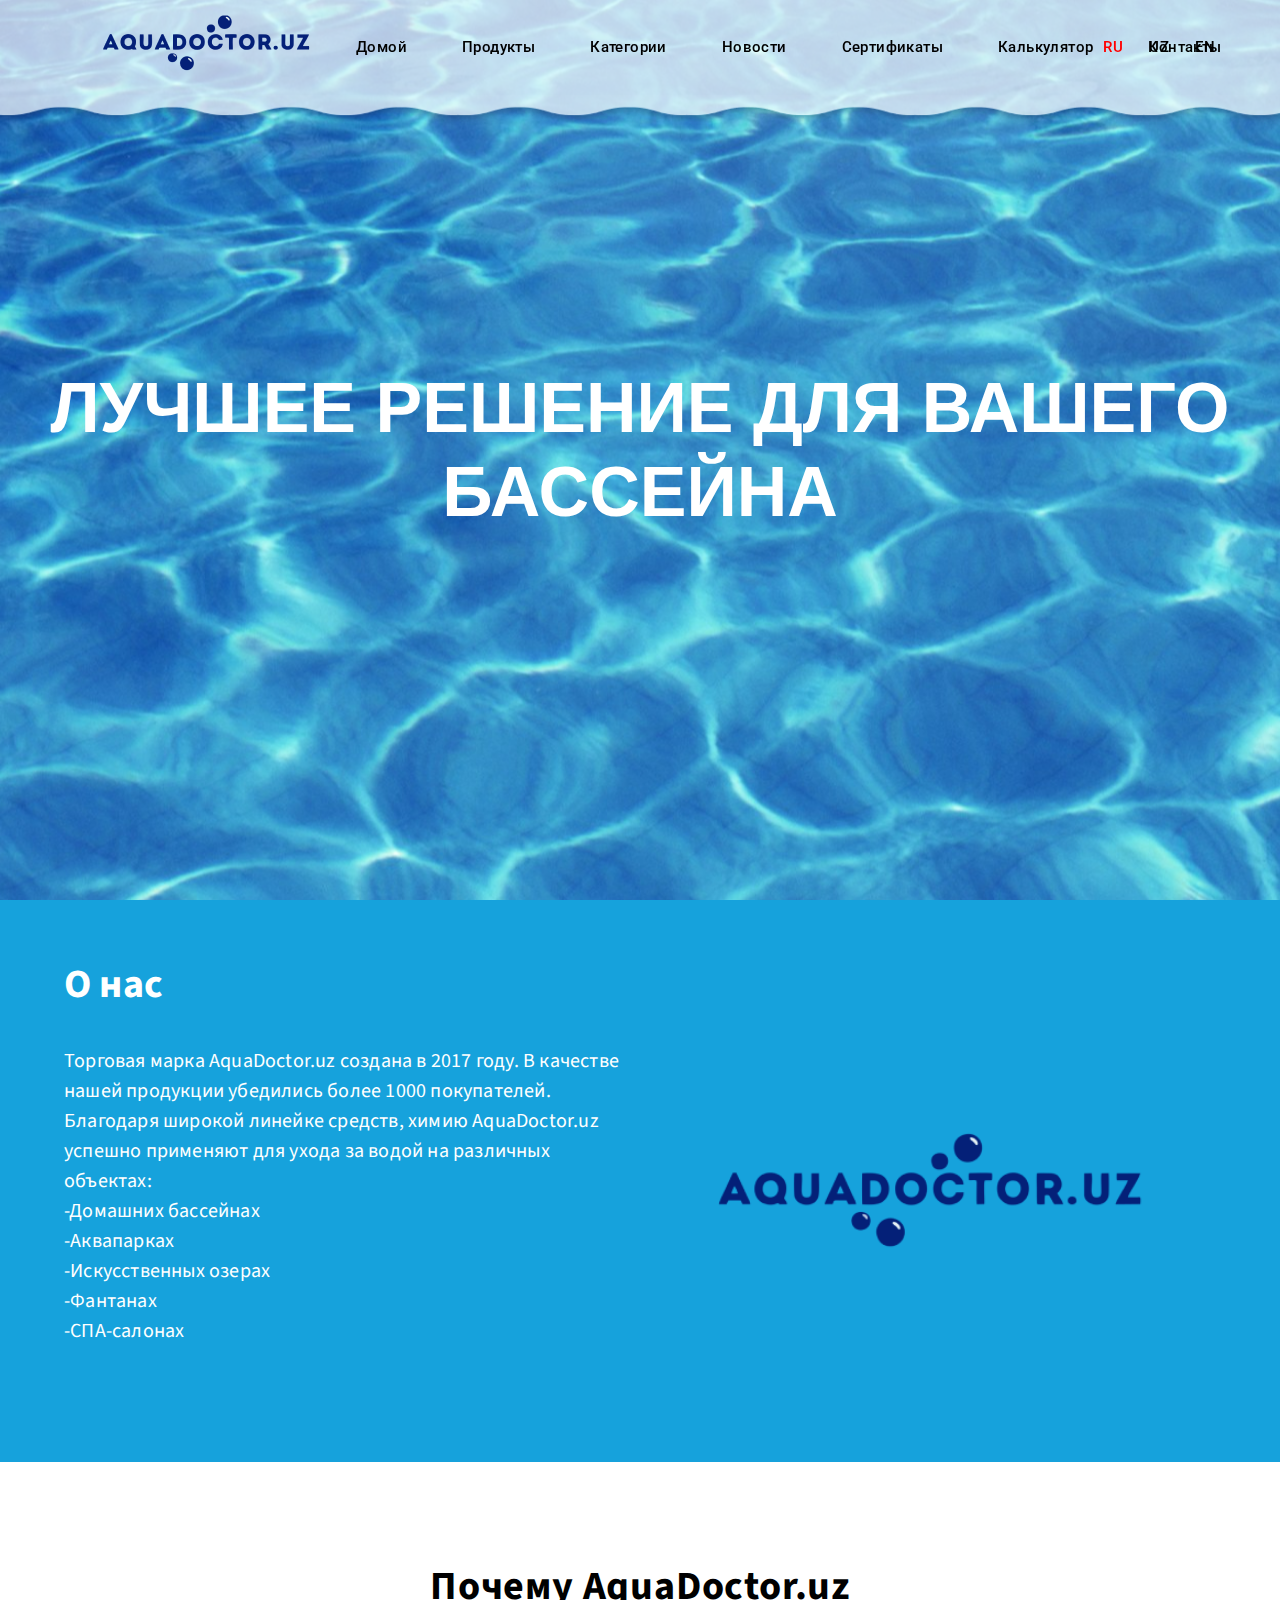
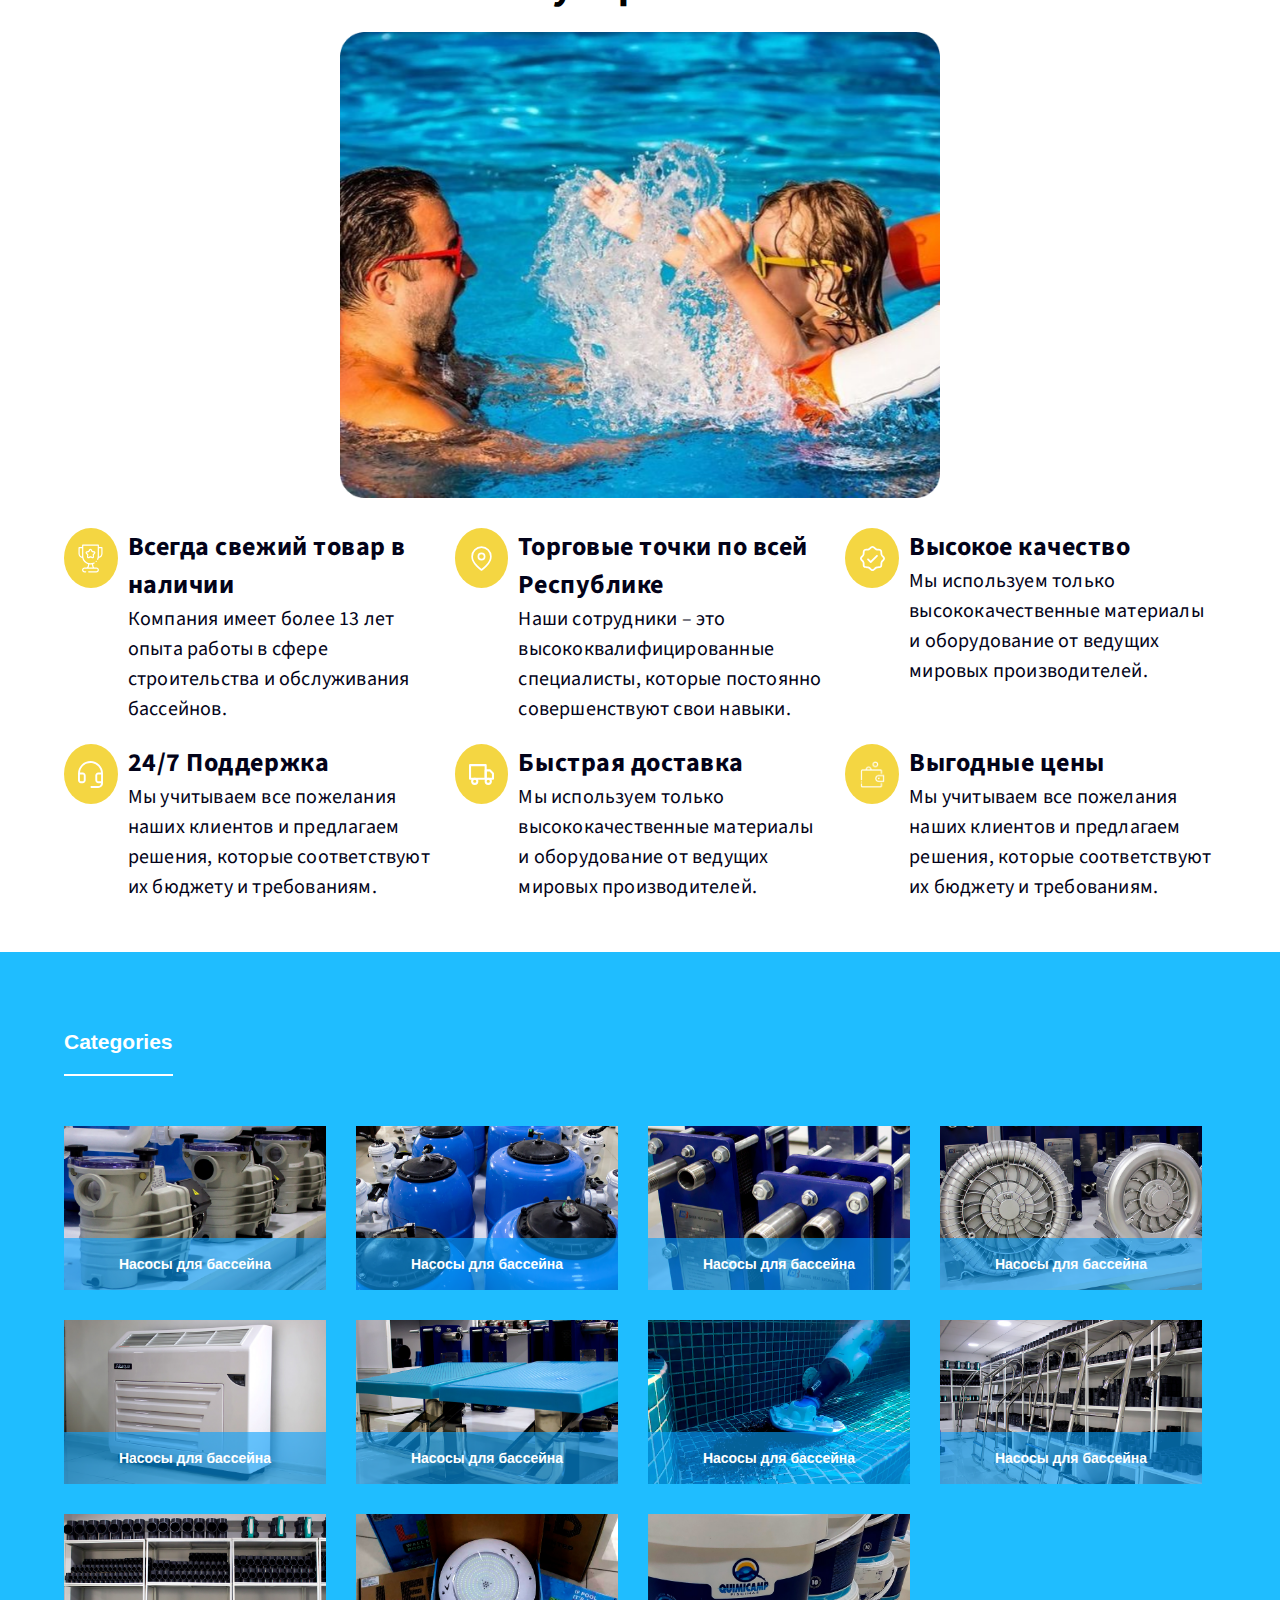
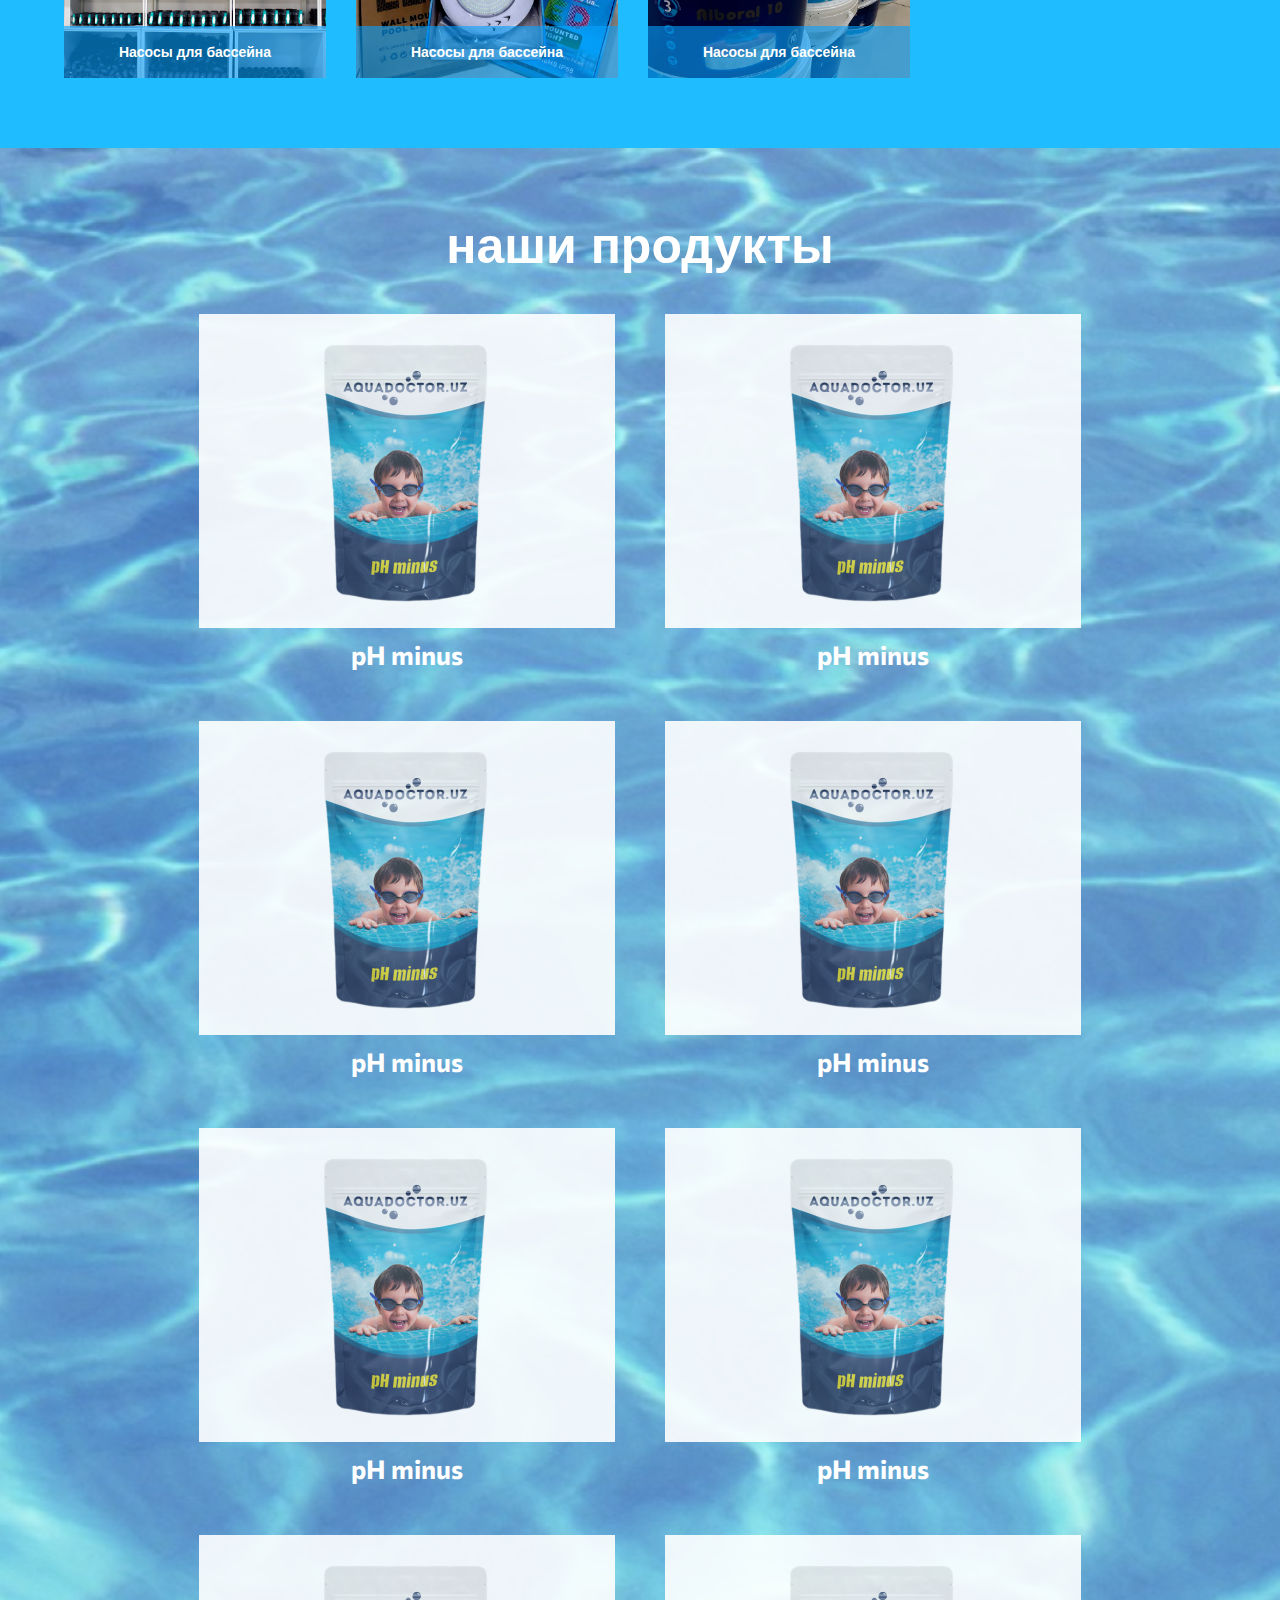
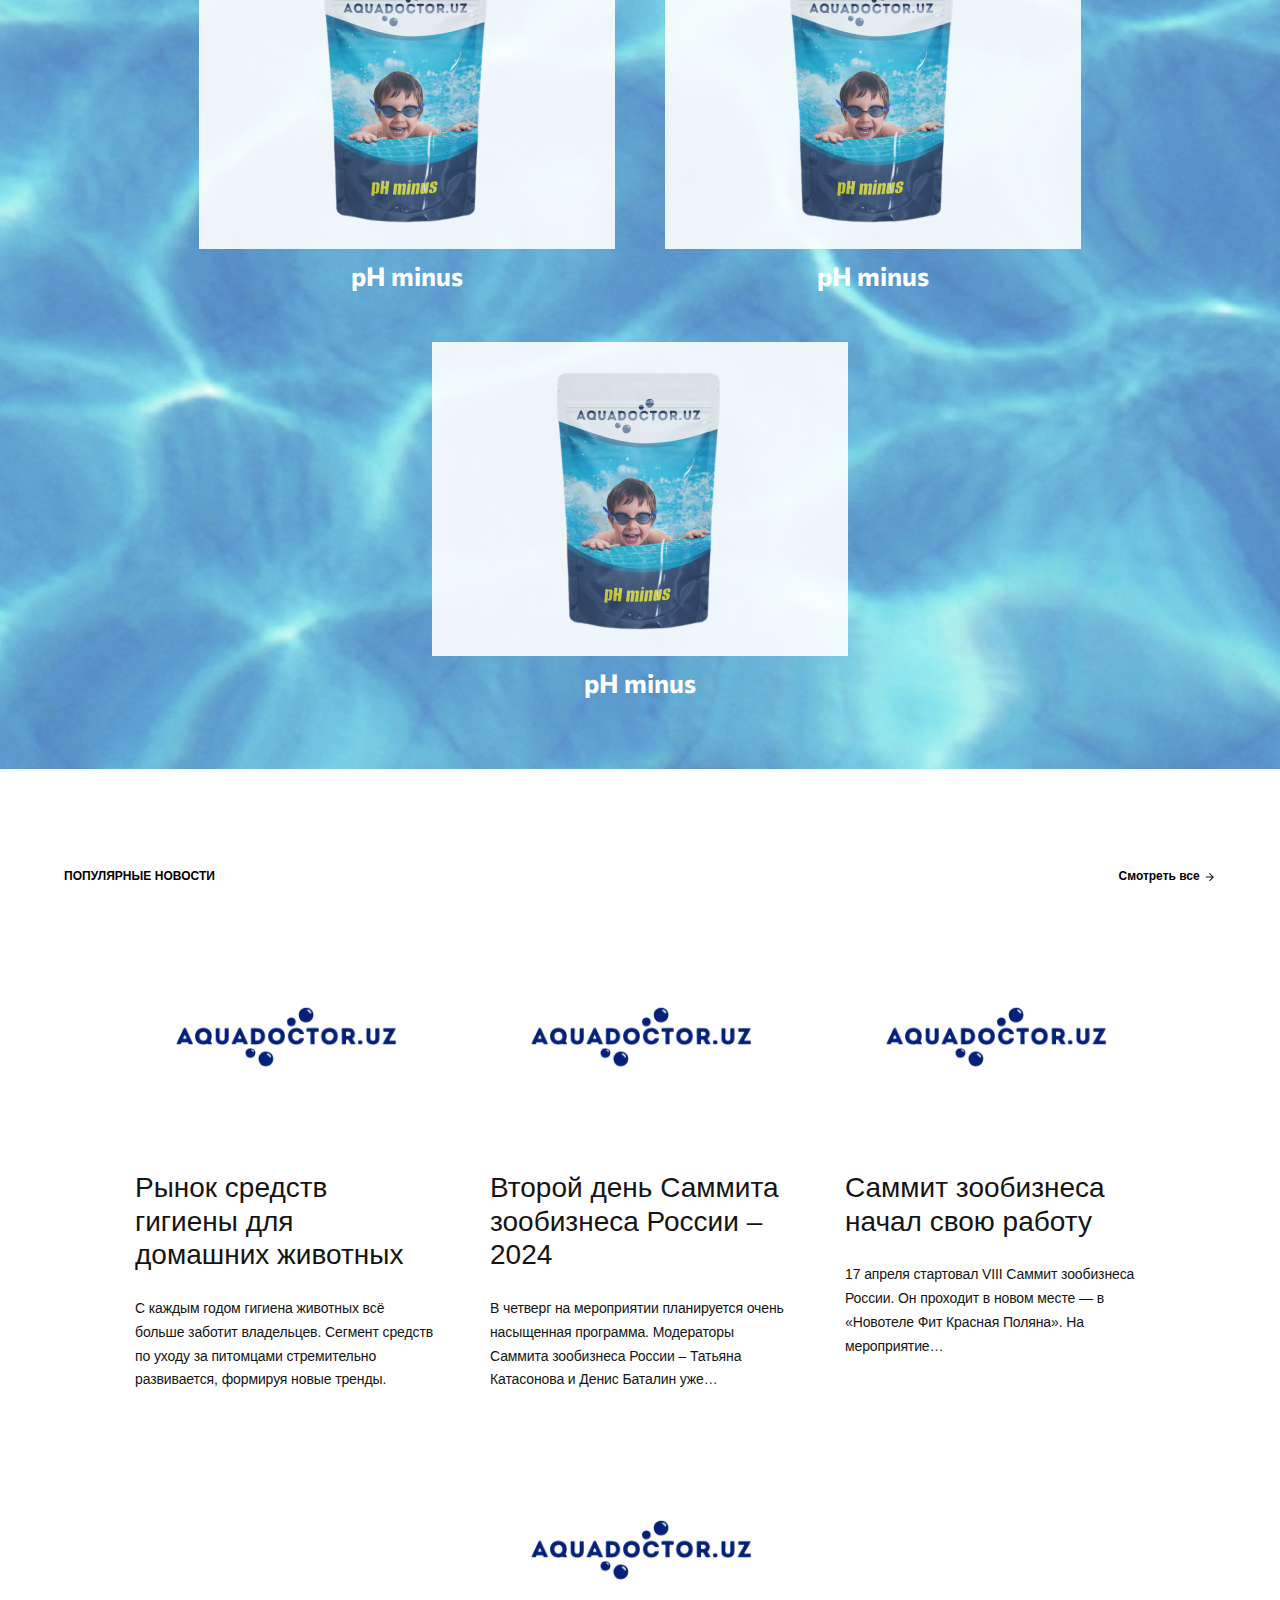
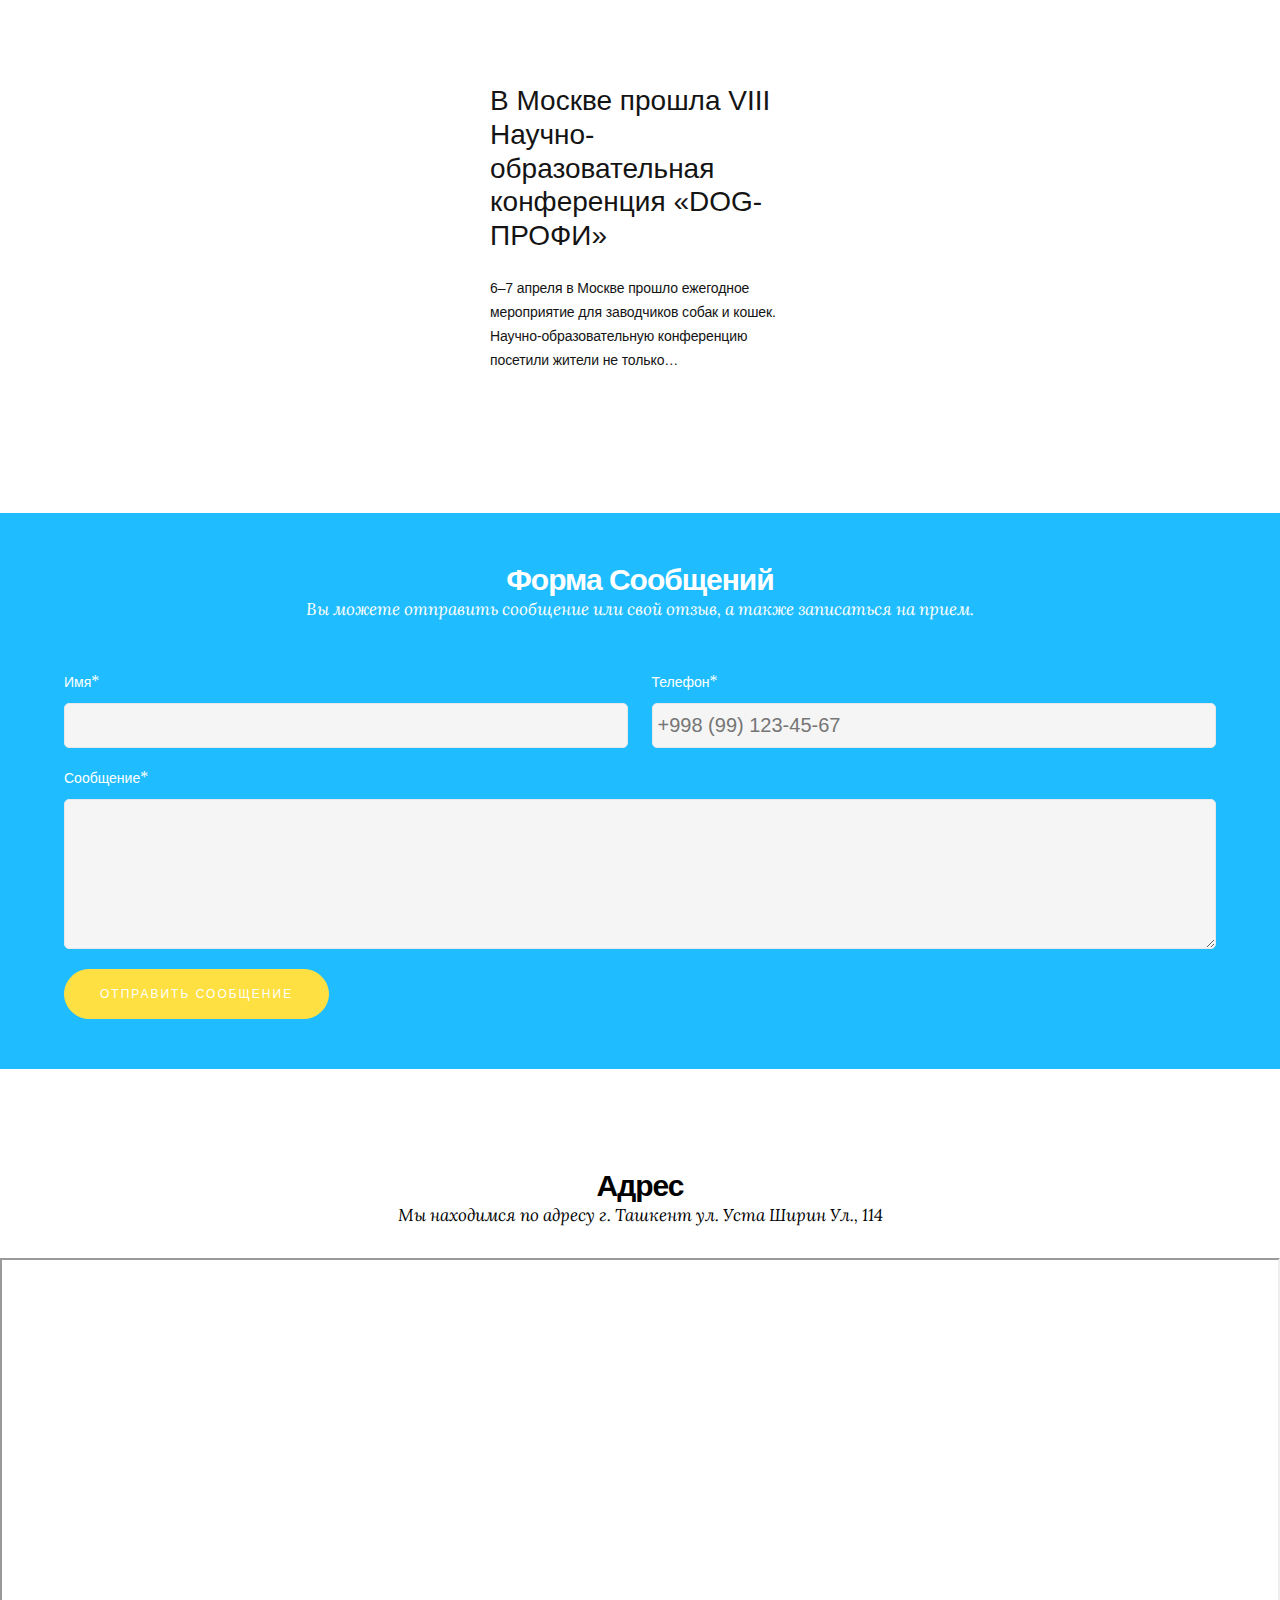
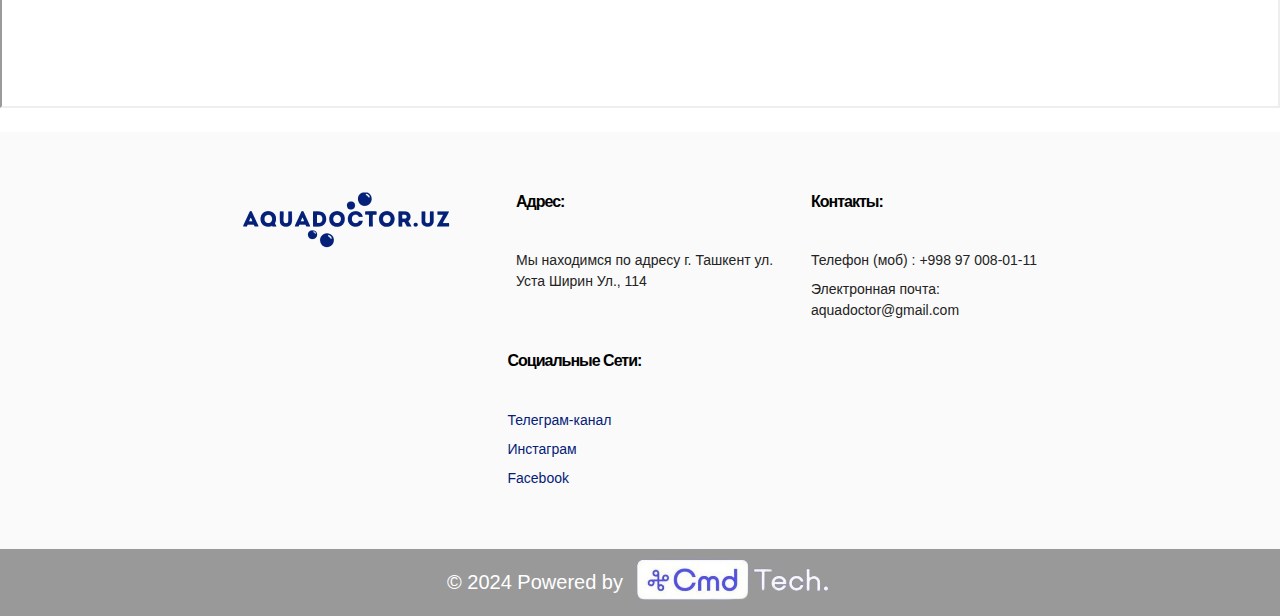
<file: index.html>
<!DOCTYPE html>
<html lang="en">

<head>
    <meta charset="UTF-8">
    <meta name="viewport" content="width=device-width, initial-scale=1.0">
    <link rel="stylesheet" href="./assets/css/style.css">
    <link rel="stylesheet" href="https://cdnjs.cloudflare.com/ajax/libs/font-awesome/4.7.0/css/font-awesome.min.css">
    <link rel="stylesheet" href="https://cdnjs.cloudflare.com/ajax/libs/font-awesome/5.15.3/css/all.min.css">
    <title>AquaDoctor</title>
</head>

<body>
    <nav class="nav">
        <input type="checkbox" id="check">
        <div class="container">
            <div class="nav_box">
                <div class="nav_logo">
                    <img src='assets/images/logo.png' alt="" />
                </div>
                <label class="open_btn" for="check"><i class="  fa fa-bars"></i></label>
                <ul class='nav_list'>
                    <label class="close_btn"><i class="fa fa-close"></i></label>
                    <li><a href="index.html" class="nav_link lang" key="home"></a></li>
                    <li><a href="all_products.html" class="nav_link lang" key="products"></a></li>
                    <li><a href="all_categories.html" class="nav_link lang" key="categories1"></a></li>
                    <li><a href="all_news.html" class="nav_link lang" key="new"></a></li>
                    <li><a href="sertifikat.html" class="nav_link lang" key="sertifikat"></a></li>
                    <li><a href="calculator.html" class="nav_link lang" key="calcul"></a></li>

                    <li><a href="#footer" class="nav_link lang" key="contact"></a></li>
                    <div class="nav_lang">
                        <p class="lang-button active_lang" data-lang="ru">RU</p>
                        <p class="lang-button" data-lang="uz">UZ</p>
                        <p class="lang-button " data-lang="en">EN</p>
                    </div>
                </ul>
            </div>
        </div>
        <img src="assets/images/nav_bottom.png" class="nav_bottom" alt="">
    </nav>
    <div class="main-carousel" id="home">
        <div class="carousel">
            <div class="items">
                <div class="img_card carousel-image current">
                    <img src="assets/images/slider.png" alt="" class=" " />
                    <div class="img_text">
                        <h3 class="lang" key="index_slider"> </h3>
                    </div>
                </div>

                <div class="img_card carousel-image ">
                    <img src="assets/images/slider2.png" alt="" class=" " />
                    <div class="img_text">
                        <h3 class="lang" key="index_slider"></h3>
                    </div>
                </div>
            </div>
        </div>
        <div class="buttons">
            <i class="fa fa-chevron-left fa-3x" id="prevBtn"></i>
            <i class="fa fa-chevron-right fa-3x" id="nextBtn"></i>
        </div>
    </div>
    <section class="about">
        <div class="container">
            <h2 class="about_title lang" key="about1"></h2>
            <div class="about_box">
                <div class="about_card">
                    <p class="about_text lang" key="about2">
                    </p>
                    <p class="about_text lang" key="about3"></p>
                    <p class="about_text lang" key="about4"></p>
                    <p class="about_text lang" key="about5"></p>
                    <p class="about_text lang" key="about6"></p>
                    <p class="about_text lang" key="about7"> </p>
                </div>
                <img src='assets/images/about_image.png' alt="" class="about_img" />
            </div>
        </div>
    </section>
    <section class="facilities">
        <div class="container">
            <h2 class="facilities_title lang" key="facilities1"></h2>
            <div class="facilities_box">
                <img src='assets/images/facilities_image.png' alt="" class="facilities_img" />
                <div class="facilities_box_card">
                    <div class="facilities_card">
                        <div class="facilities_icon">
                            <img src="assets/images/icon1.svg" alt="">
                        </div>
                        <div class="facilities_card_text">
                            <h4 class="facilities_subtitle lang" key="facilities2"></h4>
                            <p class="facilities_text lang" key="facilities3"></p>
                        </div>
                    </div>
                    <div class="facilities_card">
                        <div class="facilities_icon">
                            <img src="assets/images/icon4.svg" alt="">

                        </div>
                        <div class="facilities_card_text">
                            <h4 class="facilities_subtitle lang" key="facilities4">
                                
                            </h4>
                            <p class="facilities_text lang" key="facilities5"></p>
                        </div>
                    </div>
                    <div class="facilities_card">
                        <div class="facilities_icon">
                            <img src="assets/images/icon2.svg" alt="">
                        </div>
                        <div class="facilities_card_text">
                            <h4 class="facilities_subtitle lang" key="facilities6"></h4>
                            <p class="facilities_text lang" key="facilities7"></p>
                        </div>
                    </div>
                    <div class="facilities_card">
                        <div class="facilities_icon">
                            <img src="assets/images/icon5.svg" alt="">
                        </div>
                        <div class="facilities_card_text">
                            <h4 class="facilities_subtitle lang" key="facilities8"></h4>
                            <p class="facilities_text lang" key="facilities9"></p>
                        </div>
                    </div>
                    <div class="facilities_card">
                        <div class="facilities_icon">
                            <img src="assets/images/icon3.svg" alt="">
                        </div>
                        <div class="facilities_card_text">
                            <h4 class="facilities_subtitle lang" key="facilities10"></h4>
                            <p class="facilities_text lang" key="facilities11"></p>
                        </div>
                    </div>
                    <div class="facilities_card">
                        <div class="facilities_icon">
                            <img src="assets/images/wallet.png" alt="">
                        </div>
                        <div class="facilities_card_text">
                            <h4 class="facilities_subtitle lang" key="facilities12"></h4>
                            <p class="facilities_text lang" key="facilities13"></p>
                        </div>
                    </div>
                </div>
            </div>
        </div>
    </section>
    <section class="categories">
        <div class="container">
            <h2 class="categories_title">Categories</h2>
            <div class="categories_box">
                <a href="categorie.html" class="categories_card">
                    <img class="categories_img" src="assets/images/categories1.jpeg" alt="">
                    <p class="categories_text lang" key="categories"></p>
                </a>
                <a href="categorie.html" class="categories_card">
                    <img class="categories_img" src="assets/images/categories2.jpeg" alt="">
                    <p class="categories_text lang" key="categories"></p>
                </a>
                <a href="categorie.html" class="categories_card">
                    <img class="categories_img" src="assets/images/categories3.jpeg" alt="">
                    <p class="categories_text lang" key="categories"></p>
                </a>
                <a href="categorie.html" class="categories_card">
                    <img class="categories_img" src="assets/images/categories4.jpeg" alt="">
                    <p class="categories_text lang" key="categories"></p>
                </a>
                <a href="categorie.html" class="categories_card">
                    <img class="categories_img" src="assets/images/categories5.jpeg" alt="">
                    <p class="categories_text lang" key="categories"></p>
                </a>
                <a href="categorie.html" class="categories_card">
                    <img class="categories_img" src="assets/images/categories6.jpeg" alt="">
                    <p class="categories_text lang" key="categories"></p>
                </a>
                <a href="categorie.html" class="categories_card">
                    <img class="categories_img" src="assets/images/categories7.jpeg" alt="">
                    <p class="categories_text lang" key="categories"></p>
                </a>
                <a href="categorie.html" class="categories_card">
                    <img class="categories_img" src="assets/images/categories8.jpeg" alt="">
                    <p class="categories_text lang" key="categories"></p>
                </a>
                <a href="categorie.html" class="categories_card">
                    <img class="categories_img" src="assets/images/categories9.jpeg" alt="">
                    <p class="categories_text lang" key="categories"></p>
                </a>
                <a href="categorie.html" class="categories_card">
                    <img class="categories_img" src="assets/images/categories10.jpeg" alt="">
                    <p class="categories_text lang" key="categories"></p>
                </a>
                <a href="categorie.html" class="categories_card">
                    <img class="categories_img" src="assets/images/categories11.jpeg" alt="">
                    <p class="categories_text lang" key="categories"></p>
                </a>
            </div>
        </div>
    </section>
    <section class="products">
        <img src="assets/images/products.png" alt="" class="bg_product">
        <div class="container container33">
            
            <h2 class="products_title lang" key="product"></h2>
            <div class="products_box">
                <a href="products.html" class="products_card">
                    <img class="products_img" src="assets/images/product1.png" alt="">
                    <p class="products_text lang" key="product2"></p>
                </a>
                <a href="products.html" class="products_card">
                    <img class="products_img" src="assets/images/product1.png" alt="">
                    <p class="products_text lang" key="product2">pH minus</p>
                </a>
                <a href="products.html" class="products_card">
                    <img class="products_img" src="assets/images/product1.png" alt="">
                    <p class="products_text lang" key="product2">pH minus</p>
                </a>
                <a href="products.html" class="products_card">
                    <img class="products_img" src="assets/images/product1.png" alt="">
                    <p class="products_text lang" key="product2">pH minus</p>
                </a>
                <a href="products.html" class="products_card">
                    <img class="products_img" src="assets/images/product1.png" alt="">
                    <p class="products_text lang" key="product2">pH minus</p>
                </a>
                <a href="products.html" class="products_card">
                    <img class="products_img" src="assets/images/product1.png" alt="">
                    <p class="products_text lang" key="product2">pH minus</p>
                </a>
                <a href="products.html" class="products_card">
                    <img class="products_img" src="assets/images/product1.png" alt="">
                    <p class="products_text lang" key="product2">pH minus</p>
                </a>
                <a href="products.html" class="products_card">
                    <img class="products_img" src="assets/images/product1.png" alt="">
                    <p class="products_text lang" key="product2">pH minus</p>
                </a>
                <a href="products.html" class="products_card">
                    <img class="products_img" src="assets/images/product1.png" alt="">
                    <p class="products_text lang" key="product2">pH minus</p>
                </a>
            </div>
        </div>
    </section>
    <section class="news" id="news">
        <div class="container">
          <div class="news_link_card">
            <h2 class="news_title lang" key="news1"></h2>
            <a class="news_link" href="all_news.html"><span class="lang" key="link"></span><img
                src="./assets/images/prev.svg" alt=""></a>
          </div>
          <div class="news_box">
            <a href="news.html" class="news_card">
              <img class="news_img" src="./assets/images/news.png" alt="">
              <p class="news_subtitle lang" key="news_title1"></p>
              <p class="news_text lang" key="new_text1"></p>
            </a>
            <a href="news.html" class="news_card">
              <img class="news_img" src="./assets/images/news.png" alt="">
              <p class="news_subtitle lang" key="news_title2"></p>
              <p class="news_text lang" key="new_text2"></p>
            </a>
            <a href="news.html" class="news_card">
              <img class="news_img" src="./assets/images/news.png" alt="">
              <p class="news_subtitle lang" key="news_title3"></p>
              <p class="news_text lang" key="new_text3"></p>
            </a>
            <a href="news.html" class="news_card">
              <img class="news_img" src="./assets/images/news.png" alt="">
              <p class="news_subtitle lang" key="news_title4"></p>
              <p class="news_text lang" key="new_text4"></p>
            </a>
            <a class="news_link2" href="all_news.html"><span class="lang" key="link"></span><img
                src="./assets/images/prev.svg" alt=""></a>
          </div>
        </div>
      </section>
      <form id="myForm" class="form" >
        <div class="container">
          <h2 class="title2 lang" key="form_title"></h2>
          <p class="subtitle2 lang" key="form_subtitle"></p>
          <div class="form_box">
            <div class="form_input">
              <div class="form_text_card">
                <p class="form_text lang" key="form_name"></p> <span>*</span>
              </div>
              <input class="input" type="text" required>
            </div>
            <div class="form_input">
              <div class="form_text_card">
                <p class="form_text lang" key="form_phone"></p> <span>*</span>
              </div>
              <input class="input" type="number" placeholder="+998 (99) 123-45-67" required>
            </div>
            <div class="form_textarea">
              <div class="form_text_card">
                <p class="form_text lang" key="form_sms"></p> <span>*</span>
              </div>
              <textarea class="textarea" required></textarea>
            </div>
          </div>
          <button type="submit" class="form_link lang" key="form_link"></button>
        </div>
      </form>
  
      <section class="map">
        <h2 class="map_title2 lang" key="map_title"></h2>
        <p class="map_subtitle2 lang" key="map_subtitle"></p>
        <div class="googlemap-container">
            <iframe
            className="googlemap"
            src="https://www.google.com/maps/embed?pb=!1m18!1m12!1m3!1d2995.2821120427075!2d69.260057!3d41.353134!2m3!1f0!2f0!3f0!3m2!1i1024!2i768!4f13.1!3m3!1m2!1s0x38aef448edf4fb75%3A0x72cbdbabd7f48e05!2s41.353134%2C%2069.260057!5e0!3m2!1sen!2s!4v1651779912384"
            width="100%"
            height="450"
            allowFullScreen=""
            loading="lazy"
            referrerPolicy="no-referrer-when-downgrade"
          ></iframe>
        </div>
      </section>
    </main>
    <footer class="footer" id="footer">
      <div class="container">
        <div class="footer_box">
          <a href="#home" id="home">
            <img src="./assets/images/logo.png" alt="" class="logo">
          </a>
          <div class="footer_card">
            <h2 class="footer_title lang" key="footer_text1"></h2>
            <p class="footer_text lang" key="footer_text2"></p>
          </div>
          <div class="footer_card">
            <h2 class="footer_title lang" key="footer_text3"></h2>
            <a href="tel:+998970080111" class="footer_text lang" key="footer_text4"></a>
            <a href="#!" class="footer_text lang" key="footer_text5"></a>
          </div>
          <div class="footer_card">
            <h2 class="footer_title lang" key="footer_text6"></h2>
            <a href="#!" class="footer_link lang" key="telegram"></a>
            <a href="https://www.instagram.com/aquadoctor_uz/" class="footer_link lang" key="instagram"></a>
            <a href="#!" class="footer_link lang" key="facebook"></a>
          </div>
        </div>
      </div>
    </footer>
    <div class="footer_end">
      <p>© 2024 Powered by</p>
      <a href="#!"><img src="./assets/images/logo5.png" alt=""></a>
    </div>
    <div id="myModal" class="modal">
        <div class="modal-content">
          <span class="close">&times;</span>
          <p class="lang" key="modal"></p>
        </div>
      </div>
    <script src="assets/js/slider.js"></script>
    <script src="assets/js/navbar.js"></script>
    <script src="assets/js/modal.js"></script>
    <script src="assets/js/lang.js"></script>
</body>

</html>
</file>
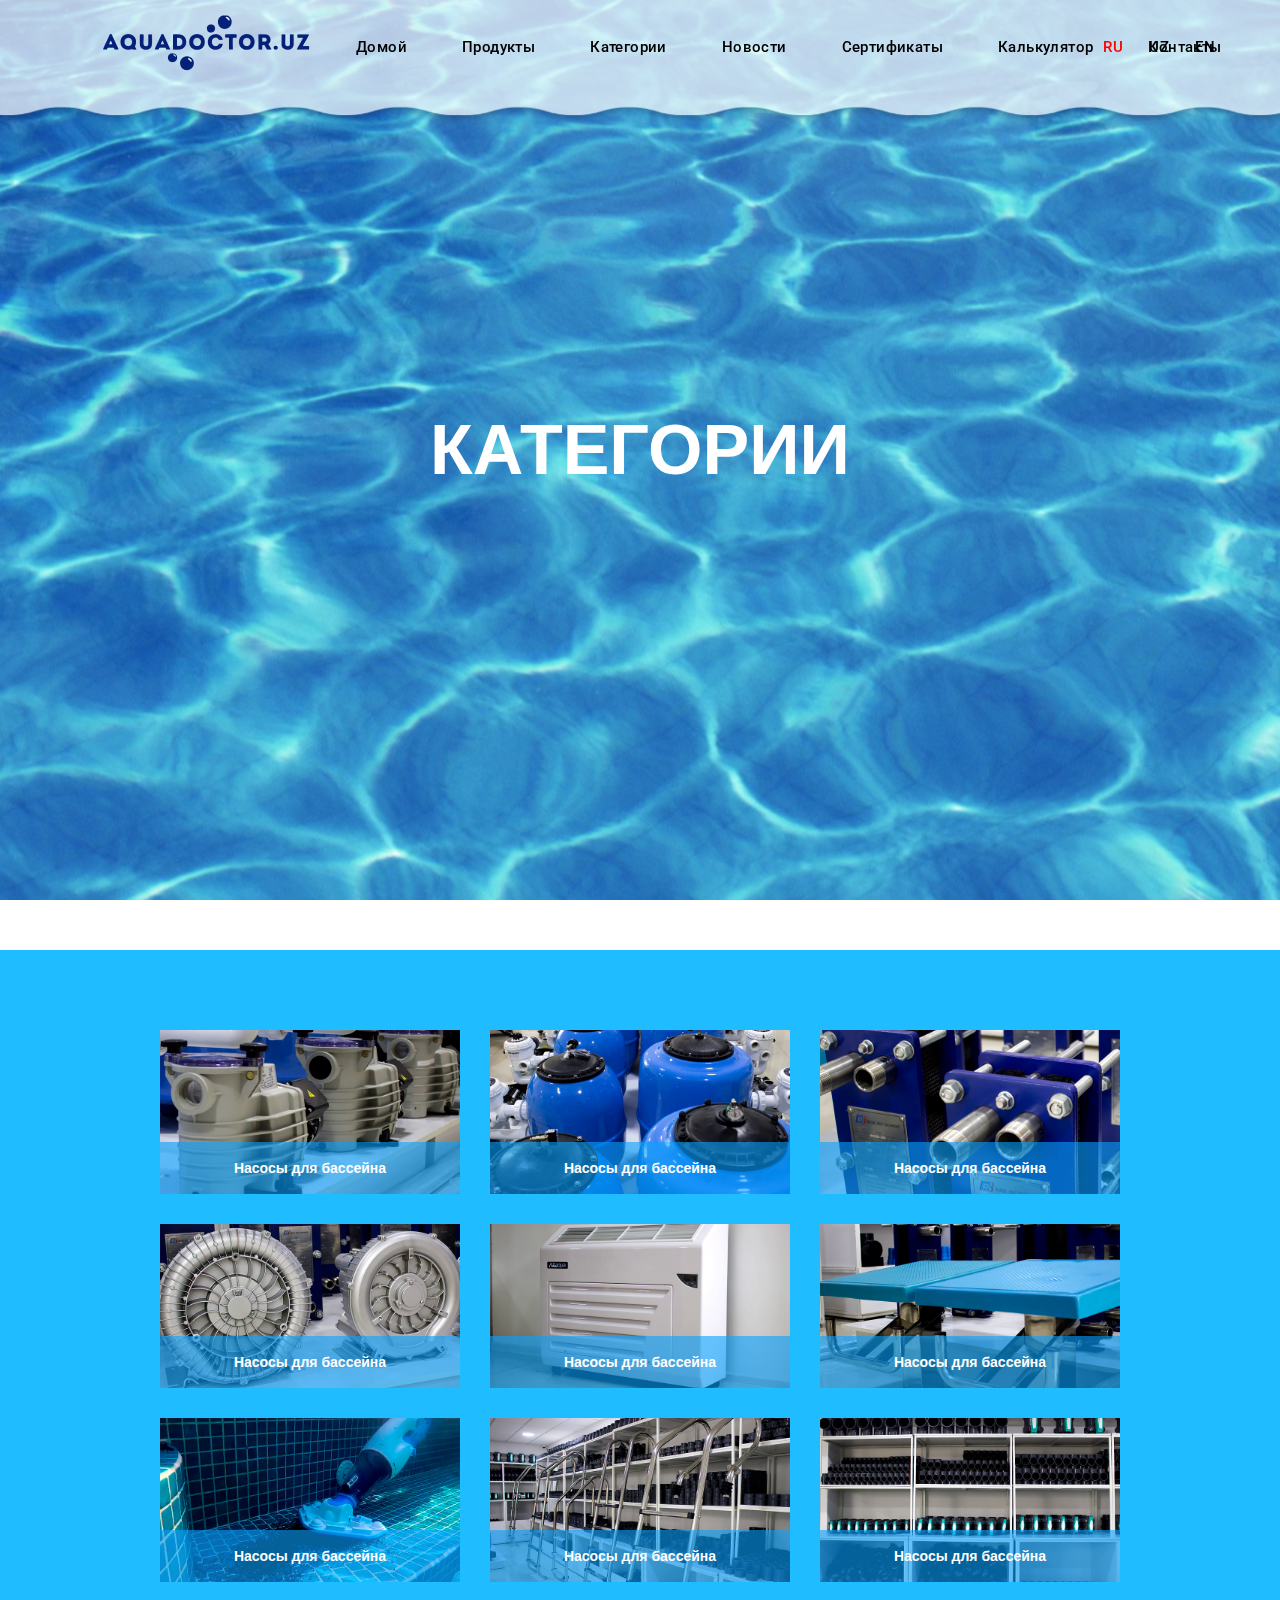
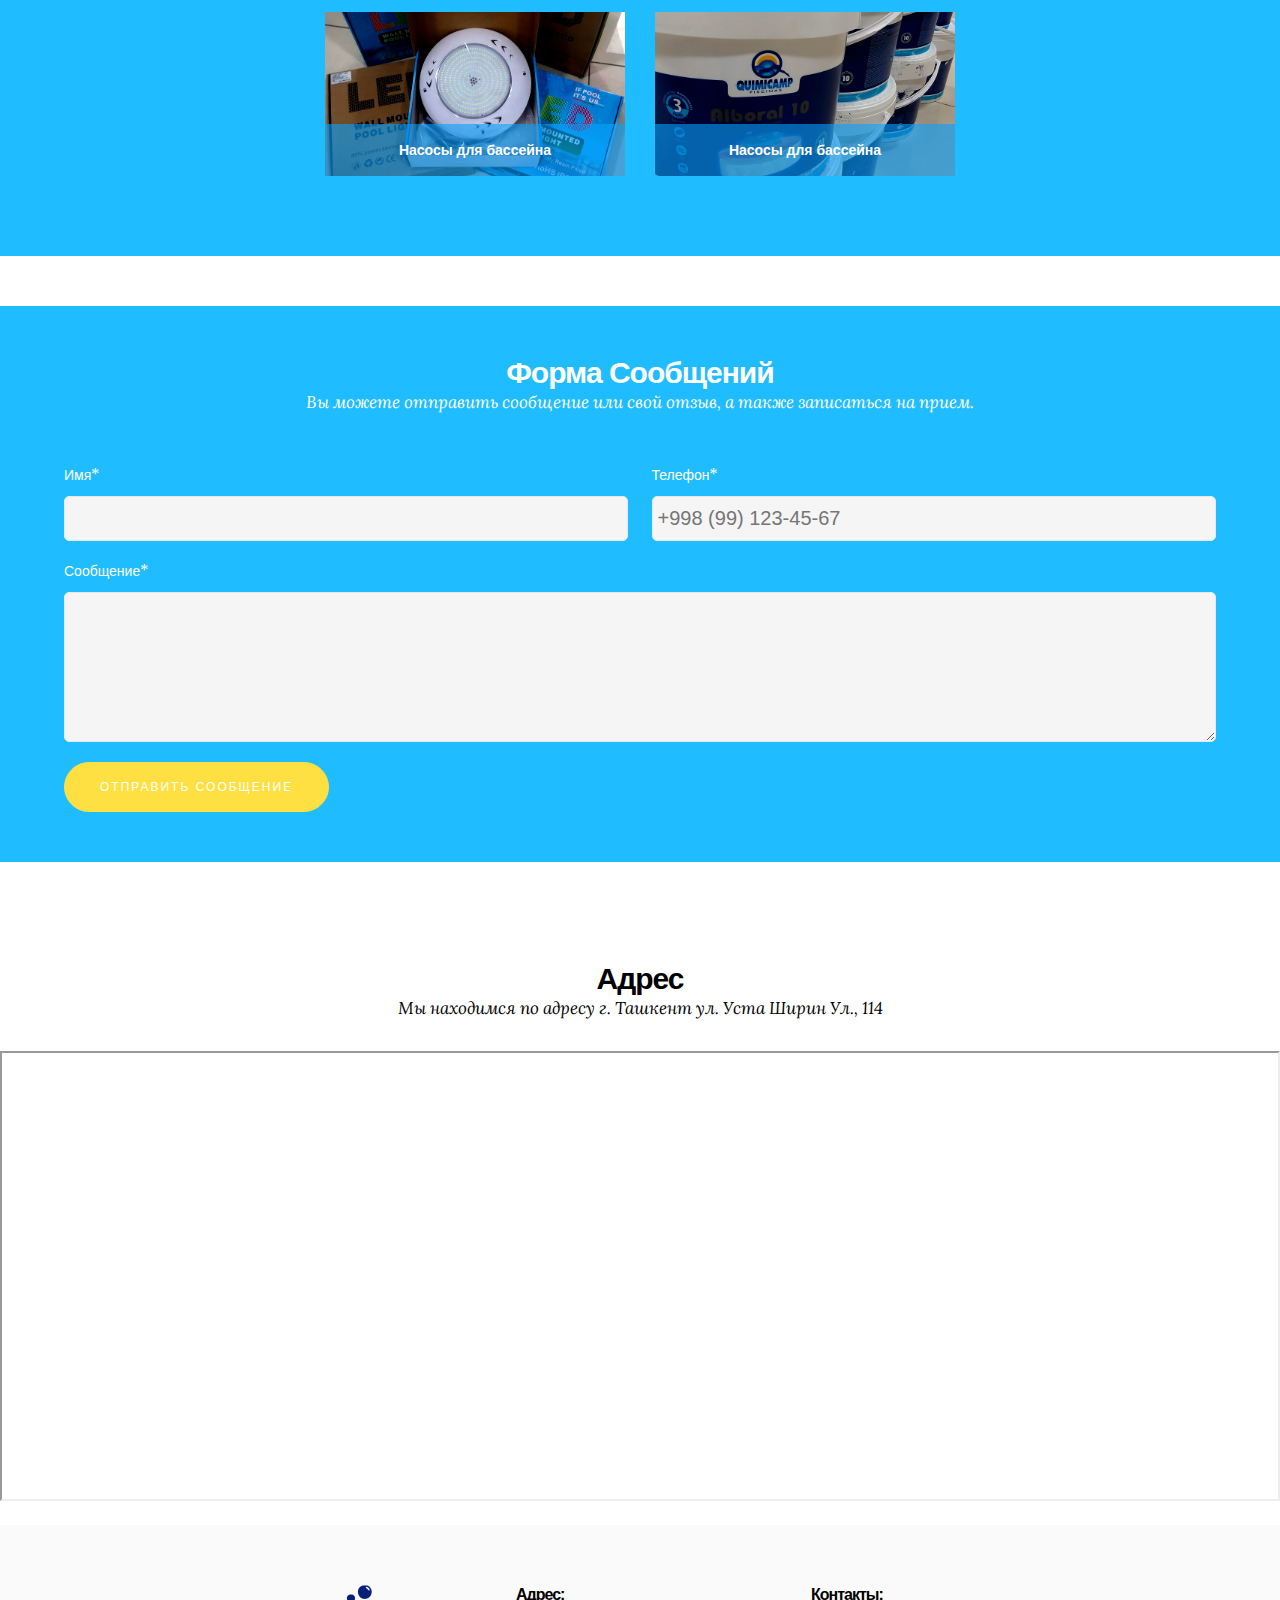
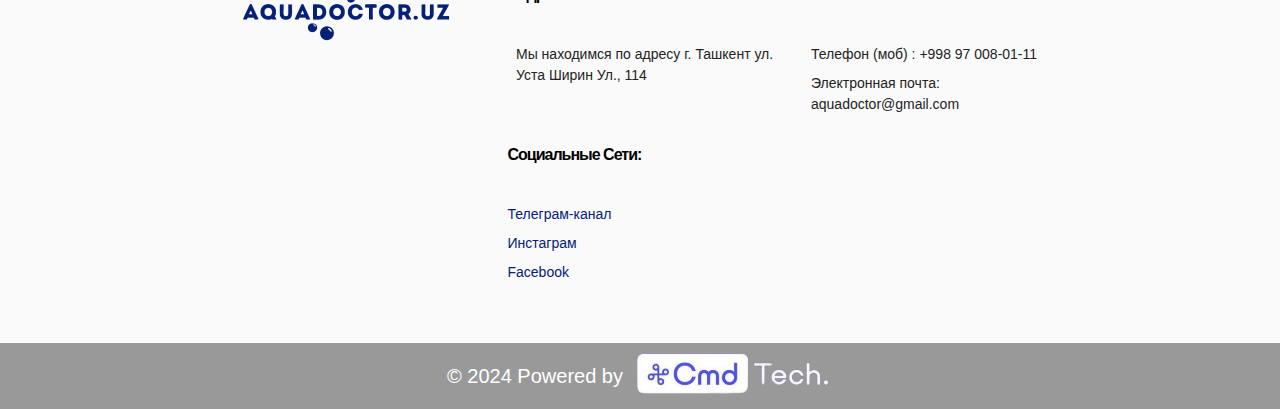
<file: all_categories.html>
<!DOCTYPE html>
<html lang="en">
<head>
    <meta charset="UTF-8">
    <meta name="viewport" content="width=device-width, initial-scale=1.0">
    <link rel="stylesheet" href="assets/css/style.css">
    <link rel="stylesheet" href="assets/css/all_categories.css">
    <link rel="stylesheet" href="https://cdnjs.cloudflare.com/ajax/libs/font-awesome/4.7.0/css/font-awesome.min.css">
    <link rel="stylesheet" href="https://cdnjs.cloudflare.com/ajax/libs/font-awesome/5.15.3/css/all.min.css">

    <title>All | Categories</title>
</head>
<body>
    <nav class="nav">
        <input type="checkbox" id="check">
        <div class="container">
            <div class="nav_box">
                <div class="nav_logo">
                    <img src='assets/images/logo.png' alt="" />
                </div>
                <label class="open_btn" for="check"><i class="  fa fa-bars"></i></label>
                <ul class='nav_list'>
                    <label class="close_btn"><i class="fa fa-close"></i></label>
                    <li><a href="index.html" class="nav_link lang" key="home"></a></li>
                    <li><a href="all_products.html" class="nav_link lang" key="products"></a></li>
                    <li><a href="all_categories.html" class="nav_link lang" key="categories1"></a></li>
                    <li><a href="all_news.html" class="nav_link lang" key="new"></a></li>
                    <li><a href="sertifikat.html" class="nav_link lang" key="sertifikat"></a></li>
                    <li><a href="calculator.html" class="nav_link lang" key="calcul"></a></li>

                    <li><a href="#footer" class="nav_link lang" key="contact"></a></li>
                    <div class="nav_lang">
                        <p class="lang-button active_lang" data-lang="ru">RU</p>
                        <p class="lang-button" data-lang="uz">UZ</p>
                        <p class="lang-button " data-lang="en">EN</p>
                    </div>
                </ul>
            </div>
        </div>
        <img src="assets/images/nav_bottom.png" class="nav_bottom" alt="">
    </nav>
    <div class="main-carousel" id="home">
        <div class="carousel">
            <div class="items">
                <div class="img_card carousel-image current">
                    <img src="assets/images/slider.png" alt="" class=" " />
                    <div class="img_text">
                        <h3 class="lang" key="categories1">Categories </h3>
                    </div>
                </div>

                <div class="img_card carousel-image ">
                    <img src="assets/images/slider2.png" alt="" class=" " />
                    <div class="img_text">
                        <h3 class="lang" key="categories1">Categories</h3>
                    </div>
                </div>
            </div>
        </div>
        <div class="buttons">
            <i class="fa fa-chevron-left fa-3x" id="prevBtn"></i>
            <i class="fa fa-chevron-right fa-3x" id="nextBtn"></i>
        </div>
    </div>
    <section class="categories">
        <div class="container">
            <div class="categories_box">
              <a href="categorie.html" class="categories_card">
                <img class="categories_img" src="assets/images/categories1.jpeg" alt="">
                <p class="categories_text lang" key="categories"></p>
            </a>
            <a href="categorie.html" class="categories_card">
                <img class="categories_img" src="assets/images/categories2.jpeg" alt="">
                <p class="categories_text lang" key="categories"></p>
            </a>
            <a href="categorie.html" class="categories_card">
                <img class="categories_img" src="assets/images/categories3.jpeg" alt="">
                <p class="categories_text lang" key="categories"></p>
            </a>
            <a href="categorie.html" class="categories_card">
                <img class="categories_img" src="assets/images/categories4.jpeg" alt="">
                <p class="categories_text lang" key="categories"></p>
            </a>
            <a href="categorie.html" class="categories_card">
                <img class="categories_img" src="assets/images/categories5.jpeg" alt="">
                <p class="categories_text lang" key="categories"></p>
            </a>
            <a href="categorie.html" class="categories_card">
                <img class="categories_img" src="assets/images/categories6.jpeg" alt="">
                <p class="categories_text lang" key="categories"></p>
            </a>
            <a href="categorie.html" class="categories_card">
                <img class="categories_img" src="assets/images/categories7.jpeg" alt="">
                <p class="categories_text lang" key="categories"></p>
            </a>
            <a href="categorie.html" class="categories_card">
                <img class="categories_img" src="assets/images/categories8.jpeg" alt="">
                <p class="categories_text lang" key="categories"></p>
            </a>
            <a href="categorie.html" class="categories_card">
                <img class="categories_img" src="assets/images/categories9.jpeg" alt="">
                <p class="categories_text lang" key="categories"></p>
            </a>
            <a href="categorie.html" class="categories_card">
                <img class="categories_img" src="assets/images/categories10.jpeg" alt="">
                <p class="categories_text lang" key="categories"></p>
            </a>
            <a href="categorie.html" class="categories_card">
                <img class="categories_img" src="assets/images/categories11.jpeg" alt="">
                <p class="categories_text lang" key="categories"></p>
            </a>
            </div>
        </div>
    </section>
    
      <form id="myForm" class="form">
        <div class="container">
          <h2 class="title2 lang" key="form_title"></h2>
          <p class="subtitle2 lang" key="form_subtitle"></p>
          <div class="form_box">
            <div class="form_input">
              <div class="form_text_card">
                <p class="form_text lang" key="form_name"></p> <span>*</span>
              </div>
              <input class="input" type="text" required>
            </div>
            <div class="form_input">
              <div class="form_text_card">
                <p class="form_text lang" key="form_phone"></p> <span>*</span>
              </div>
              <input class="input" type="number" placeholder="+998 (99) 123-45-67" required>
            </div>
            <div class="form_textarea">
              <div class="form_text_card">
                <p class="form_text lang" key="form_sms"></p> <span>*</span>
              </div>
              <textarea class="textarea" required></textarea>
            </div>
          </div>
          <button type="submit" class="form_link lang" key="form_link"></button>
        </div>
      </form>
  
      <section class="map">
        <h2 class="map_title2 lang" key="map_title"></h2>
        <p class="map_subtitle2 lang" key="map_subtitle"></p>
        <div class="googlemap-container">
            <iframe
            className="googlemap"
            src="https://www.google.com/maps/embed?pb=!1m18!1m12!1m3!1d2995.2821120427075!2d69.260057!3d41.353134!2m3!1f0!2f0!3f0!3m2!1i1024!2i768!4f13.1!3m3!1m2!1s0x38aef448edf4fb75%3A0x72cbdbabd7f48e05!2s41.353134%2C%2069.260057!5e0!3m2!1sen!2s!4v1651779912384"
            width="100%"
            height="450"
            allowFullScreen=""
            loading="lazy"
            referrerPolicy="no-referrer-when-downgrade"
          ></iframe>
        </div>
      </section>
    </main>
    <footer class="footer" id="footer">
      <div class="container">
        <div class="footer_box">
          <a href="#home" id="home">
            <img src="./assets/images/logo.png" alt="" class="logo">
          </a>
          <div class="footer_card">
            <h2 class="footer_title lang" key="footer_text1"></h2>
            <p class="footer_text lang" key="footer_text2"></p>
          </div>
          <div class="footer_card">
            <h2 class="footer_title lang" key="footer_text3"></h2>
            <a href="tel:+998970080111" class="footer_text lang" key="footer_text4"></a>
            <a href="#!" class="footer_text lang" key="footer_text5"></a>
          </div>
          <div class="footer_card">
            <h2 class="footer_title lang" key="footer_text6"></h2>
            <a href="#!" class="footer_link lang" key="telegram"></a>

            <a href="https://www.instagram.com/aquadoctor_uz/" class="footer_link lang" key="instagram"></a>
            <a href="#!" class="footer_link lang" key="facebook"></a>
          </div>
        </div>
      </div>
    </footer>
    <div class="footer_end">
      <p>© 2024 Powered by</p>
      <a href="#!"><img src="./assets/images/logo5.png" alt=""></a>
    </div>
    <div id="myModal" class="modal">
        <div class="modal-content">
          <span class="close">&times;</span>
          <p class="lang" key="modal"></p>
        </div>
    </div>

    <script src="assets/js/slider.js"></script>
    <script src="assets/js/navbar.js"></script>
    <script src="assets/js/lang.js"></script>
    <script src="assets/js/modal.js"></script>
</body>
</html>
</file>
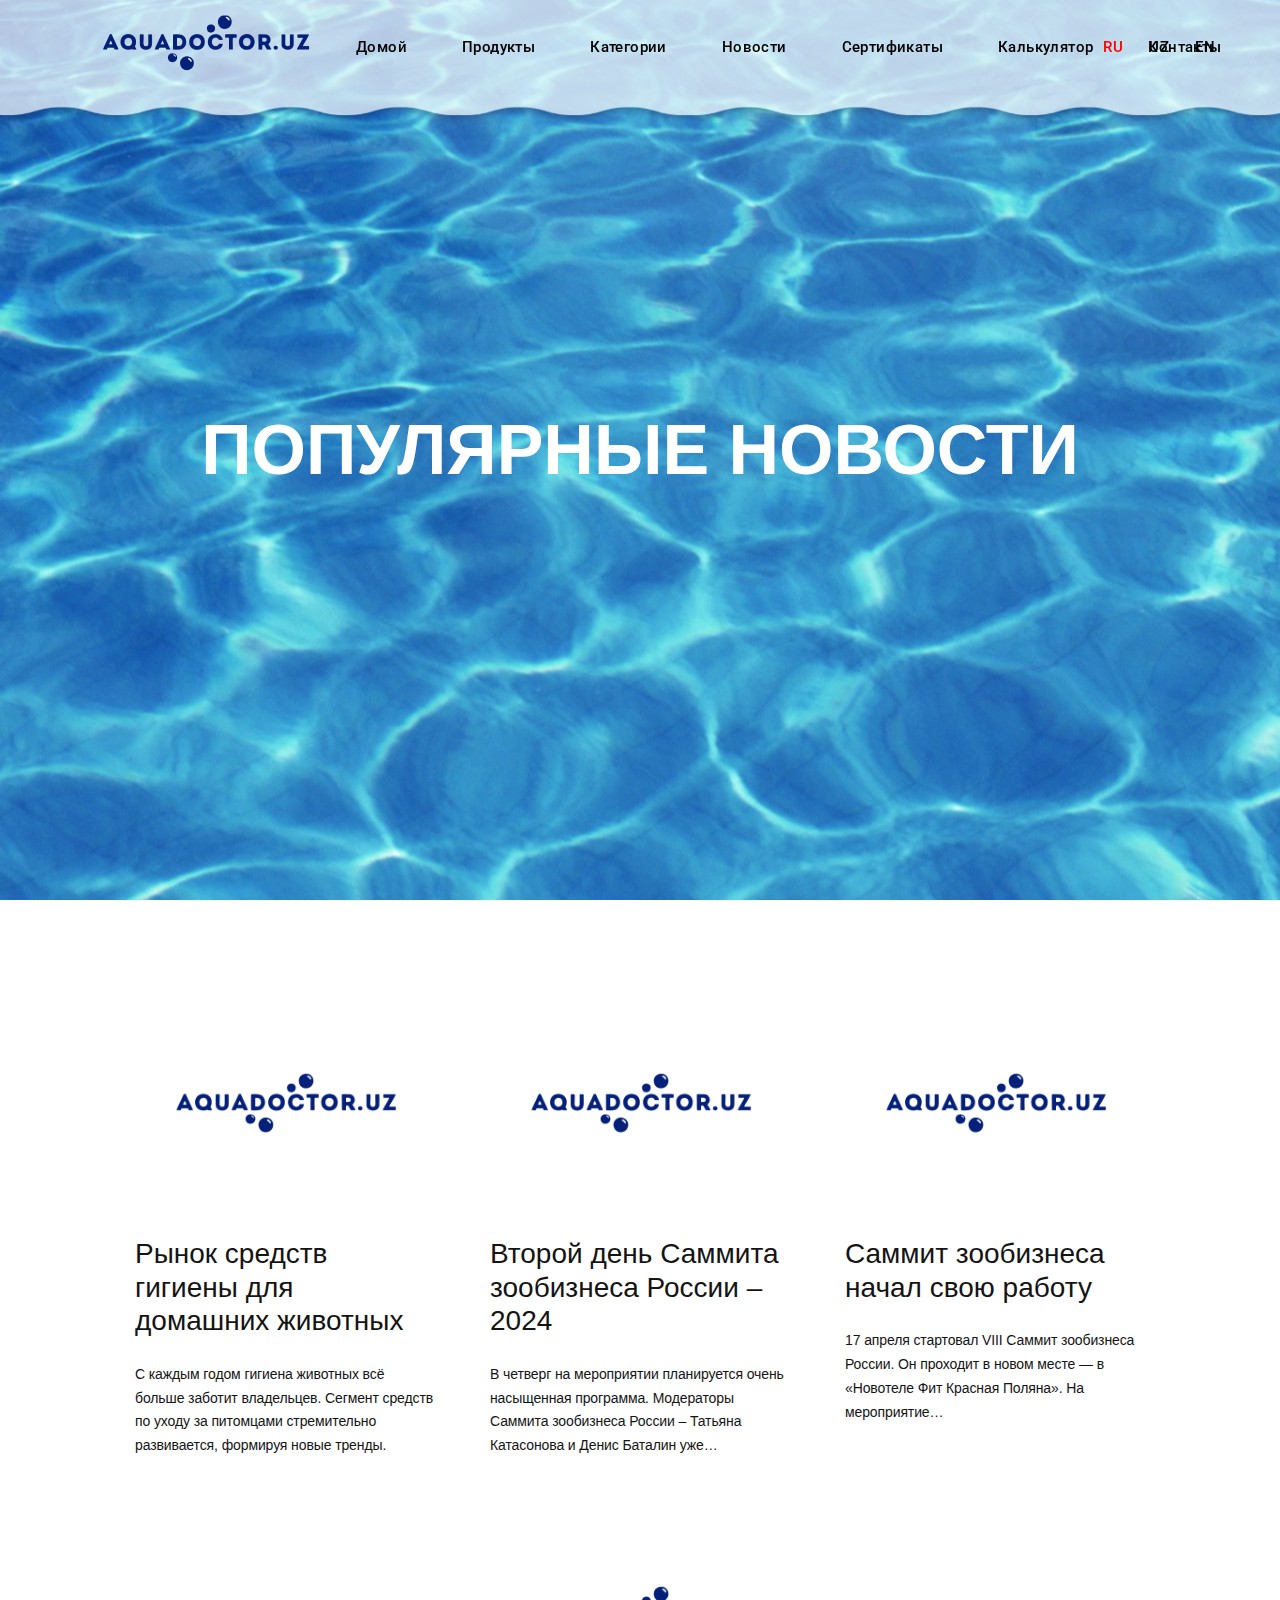
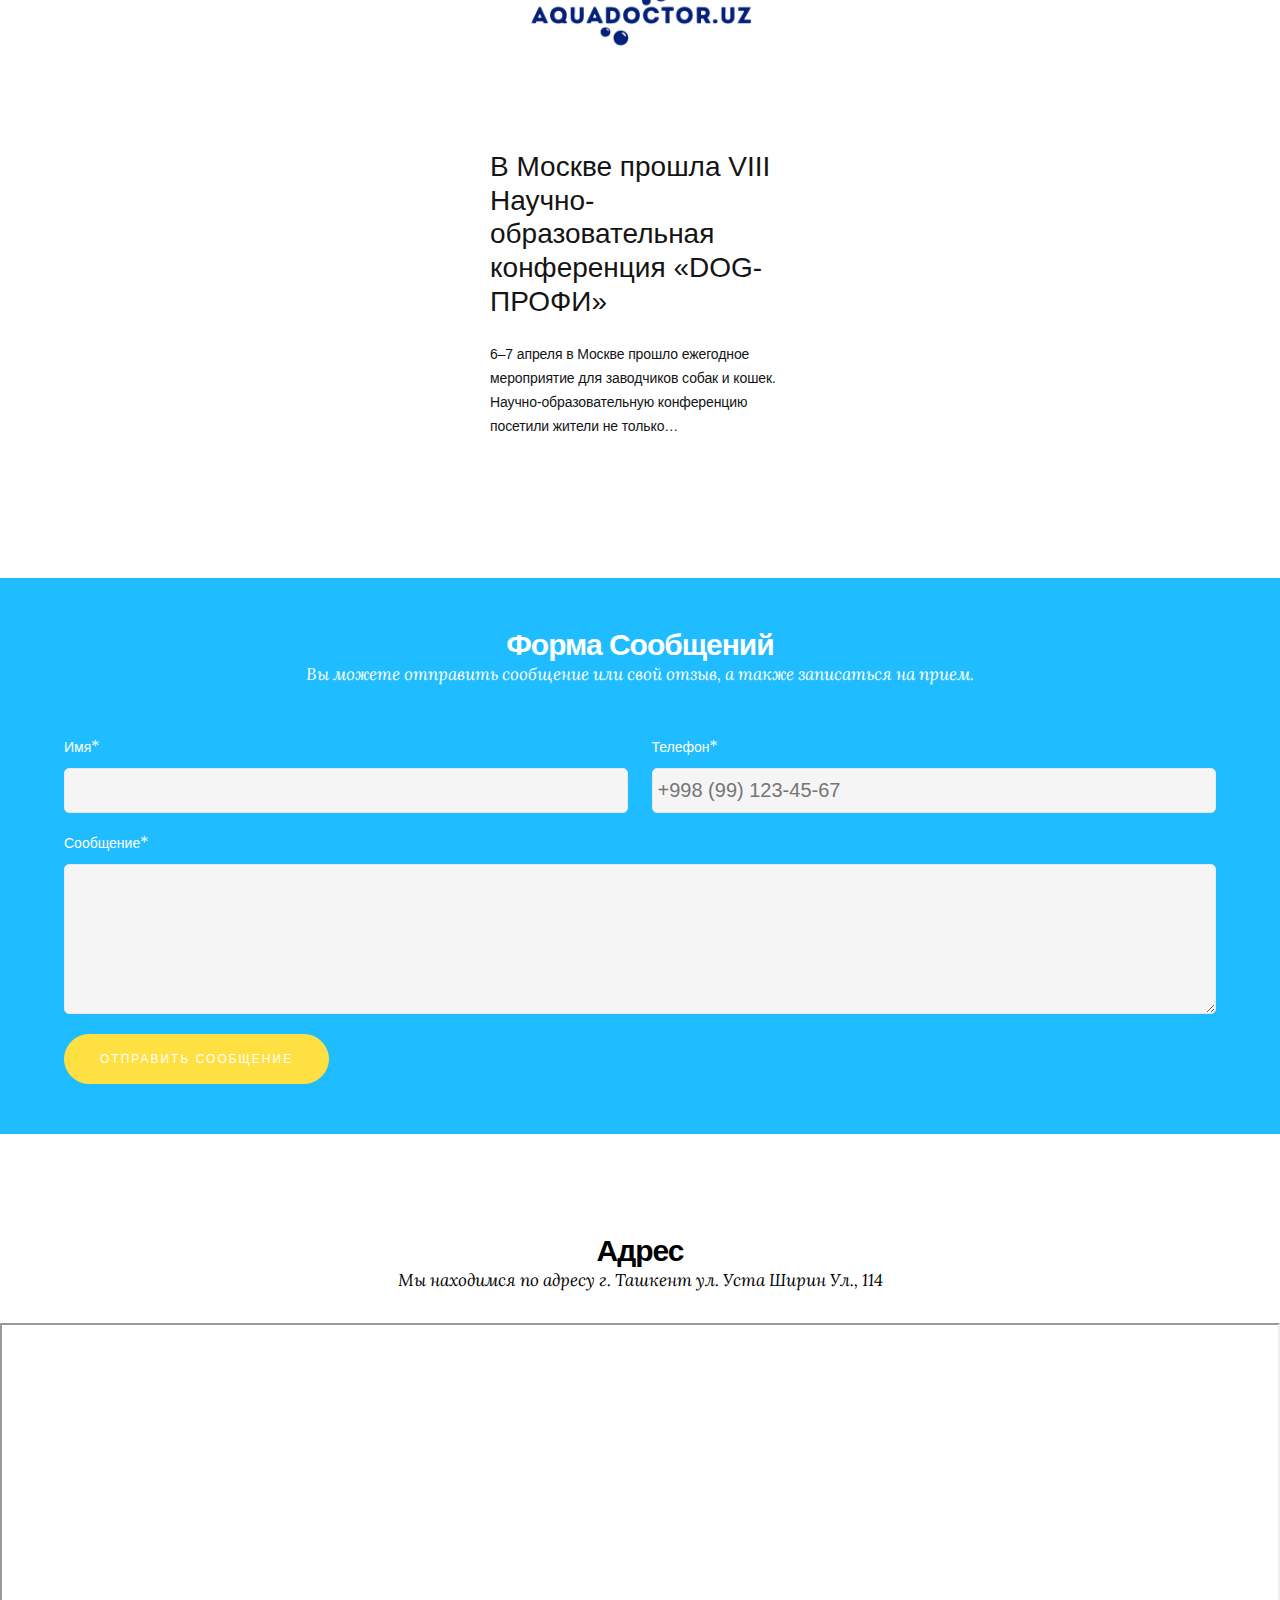
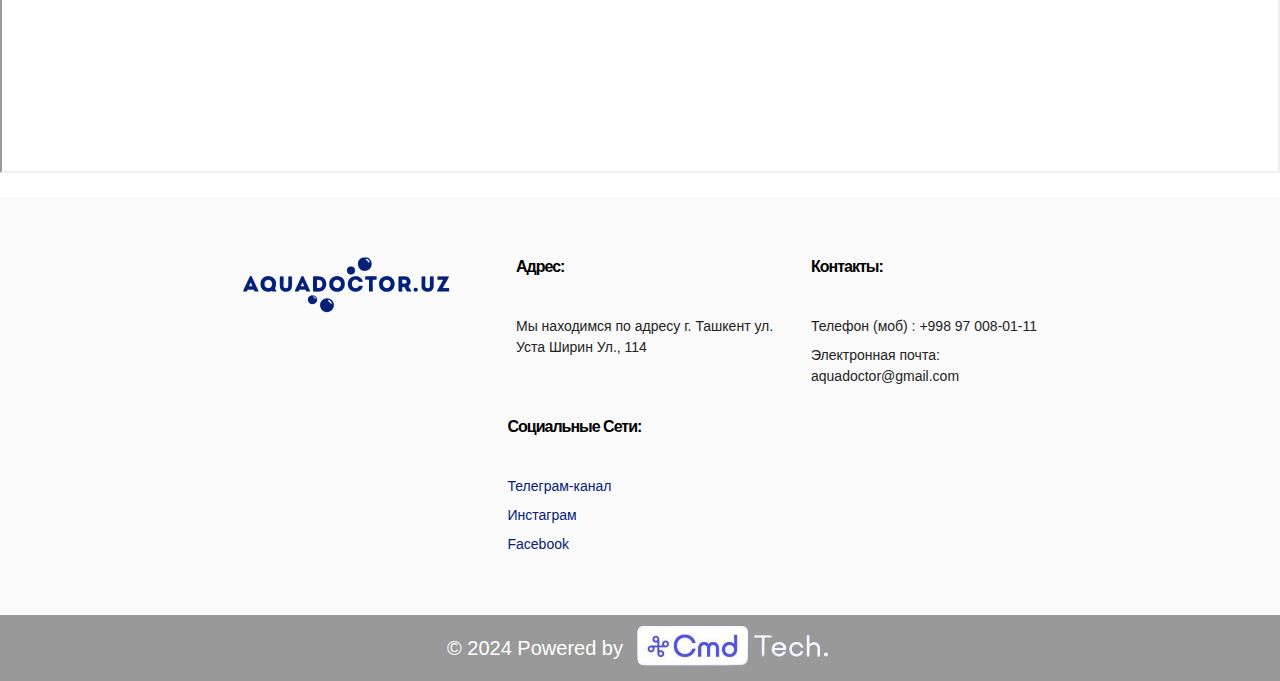
<file: all_news.html>
<!DOCTYPE html>
<html lang="en">

<head>
    <meta charset="UTF-8">
    <meta name="viewport" content="width=device-width, initial-scale=1.0">
    <link rel="stylesheet" href="assets/css/style.css">
    <link rel="stylesheet" href="https://cdnjs.cloudflare.com/ajax/libs/font-awesome/4.7.0/css/font-awesome.min.css">
    <link rel="stylesheet" href="https://cdnjs.cloudflare.com/ajax/libs/font-awesome/5.15.3/css/all.min.css">

    <title>All | News</title>
</head>

<body>
    <nav class="nav">
        <input type="checkbox" id="check">
        <div class="container">
            <div class="nav_box">
                <div class="nav_logo">
                    <img src='assets/images/logo.png' alt="" />
                </div>
                <label class="open_btn" for="check"><i class="  fa fa-bars"></i></label>
                <ul class='nav_list'>
                    <label class="close_btn"><i class="fa fa-close"></i></label>
                    <li><a href="index.html" class="nav_link lang" key="home"></a></li>
                    <li><a href="all_products.html" class="nav_link lang" key="products"></a></li>
                    <li><a href="all_categories.html" class="nav_link lang" key="categories1"></a></li>
                    <li><a href="all_news.html" class="nav_link lang" key="new"></a></li>
                    <li><a href="sertifikat.html" class="nav_link lang" key="sertifikat"></a></li>
                    <li><a href="calculator.html" class="nav_link lang" key="calcul"></a></li>

                    <li><a href="#footer" class="nav_link lang" key="contact"></a></li>
                    <div class="nav_lang">
                        <p class="lang-button active_lang" data-lang="ru">RU</p>
                        <p class="lang-button" data-lang="uz">UZ</p>
                        <p class="lang-button " data-lang="en">EN</p>
                    </div>
                </ul>
            </div>
        </div>
        <img src="assets/images/nav_bottom.png" class="nav_bottom" alt="">
    </nav>
    <div class="main-carousel" id="home">
        <div class="carousel">
            <div class="items">
                <div class="img_card carousel-image current">
                    <img src="assets/images/slider.png" alt="" class=" " />
                    <div class="img_text">
                        <h3 class="lang" key="news1"> </h3>
                    </div>
                </div>

                <div class="img_card carousel-image ">
                    <img src="assets/images/slider2.png" alt="" class=" " />
                    <div class="img_text">
                        <h3 class="lang" key="news1"></h3>
                    </div>
                </div>
            </div>
        </div>
        <div class="buttons">
            <i class="fa fa-chevron-left fa-3x" id="prevBtn"></i>
            <i class="fa fa-chevron-right fa-3x" id="nextBtn"></i>
        </div>
    </div>

    <section class="news" id="news">
        <div class="container">

            <div class="news_box">
                <a href="news.html" class="news_card">
                    <img class="news_img" src="./assets/images/news.png" alt="">
                    <p class="news_subtitle lang" key="news_title1"></p>
                    <p class="news_text lang" key="new_text1"></p>
                </a>
                <a href="news.html" class="news_card">
                    <img class="news_img" src="./assets/images/news.png" alt="">

                    <p class="news_subtitle lang" key="news_title2"></p>
                    <p class="news_text lang" key="new_text2"></p>
                </a>
                <a href="news.html" class="news_card">
                    <img class="news_img" src="./assets/images/news.png" alt="">
                    <p class="news_subtitle lang" key="news_title3"></p>
                    <p class="news_text lang" key="new_text3"></p>
                </a>
                <a href="news.html" class="news_card">
                    <img class="news_img" src="./assets/images/news.png" alt="">
                    <p class="news_subtitle lang" key="news_title4"></p>
                    <p class="news_text lang" key="new_text4"></p>
                </a>
                <a class="news_link2" href="all_news.html"><span class="lang" key="link"></span><img
                        src="./assets/images/prev.svg" alt=""></a>
            </div>

        </div>
    </section>
    <form id="myForm" class="form">
        <div class="container">
            <h2 class="title2 lang" key="form_title"></h2>
            <p class="subtitle2 lang" key="form_subtitle"></p>
            <div class="form_box">
                <div class="form_input">
                    <div class="form_text_card">
                        <p class="form_text lang" key="form_name"></p> <span>*</span>
                    </div>
                    <input class="input" type="text" required>
                </div>
                <div class="form_input">
                    <div class="form_text_card">
                        <p class="form_text lang" key="form_phone"></p> <span>*</span>
                    </div>
                    <input class="input" type="number" placeholder="+998 (99) 123-45-67" required>
                </div>
                <div class="form_textarea">
                    <div class="form_text_card">
                        <p class="form_text lang" key="form_sms"></p> <span>*</span>
                    </div>
                    <textarea class="textarea" required></textarea>
                </div>
            </div>
            <button type="submit" class="form_link lang" key="form_link"></button>
        </div>
    </form>

    <section class="map">
        <h2 class="map_title2 lang" key="map_title"></h2>
        <p class="map_subtitle2 lang" key="map_subtitle"></p>
        <div class="googlemap-container">
            <iframe className="googlemap"
            src="https://www.google.com/maps/embed?pb=!1m18!1m12!1m3!1d2995.2821120427075!2d69.260057!3d41.353134!2m3!1f0!2f0!3f0!3m2!1i1024!2i768!4f13.1!3m3!1m2!1s0x38aef448edf4fb75%3A0x72cbdbabd7f48e05!2s41.353134%2C%2069.260057!5e0!3m2!1sen!2s!4v1651779912384"
                width="100%" height="450" allowFullScreen="" loading="lazy"
                referrerPolicy="no-referrer-when-downgrade"></iframe>
        </div>
    </section>
    </main>
    <footer class="footer" id="footer">
        <div class="container">
            <div class="footer_box">
                <a href="#home" id="home">
                    <img src="./assets/images/logo.png" alt="" class="logo">
                </a>
                <div class="footer_card">
                    <h2 class="footer_title lang" key="footer_text1"></h2>
                    <p class="footer_text lang" key="footer_text2"></p>
                </div>
                <div class="footer_card">
                    <h2 class="footer_title lang" key="footer_text3"></h2>
                    <a href="tel:+998970080111" class="footer_text lang" key="footer_text4"></a>
                    <a href="#!" class="footer_text lang" key="footer_text5"></a>
                </div>
                <div class="footer_card">
                    <h2 class="footer_title lang" key="footer_text6"></h2>
                    <a href="#!" class="footer_link lang" key="telegram"></a>
                    <a href="https://www.instagram.com/aquadoctor_uz/" class="footer_link lang" key="instagram"></a>
                    <a href="#!" class="footer_link lang" key="facebook"></a>
                </div>
            </div>
        </div>
    </footer>
    <div class="footer_end">
        <p>© 2024 Powered by</p>
        <a href="#!"><img src="./assets/images/logo5.png" alt=""></a>
    </div>
    <div id="myModal" class="modal">
        <div class="modal-content">
            <span class="close">&times;</span>
            <p class="lang" key="modal"></p>
        </div>
    </div>


    <script src="assets/js/slider.js"></script>
    <script src="assets/js/navbar.js"></script>
    <script src="assets/js/lang.js"></script>
    <script src="assets/js/modal.js"></script>
</body>

</html>
</file>
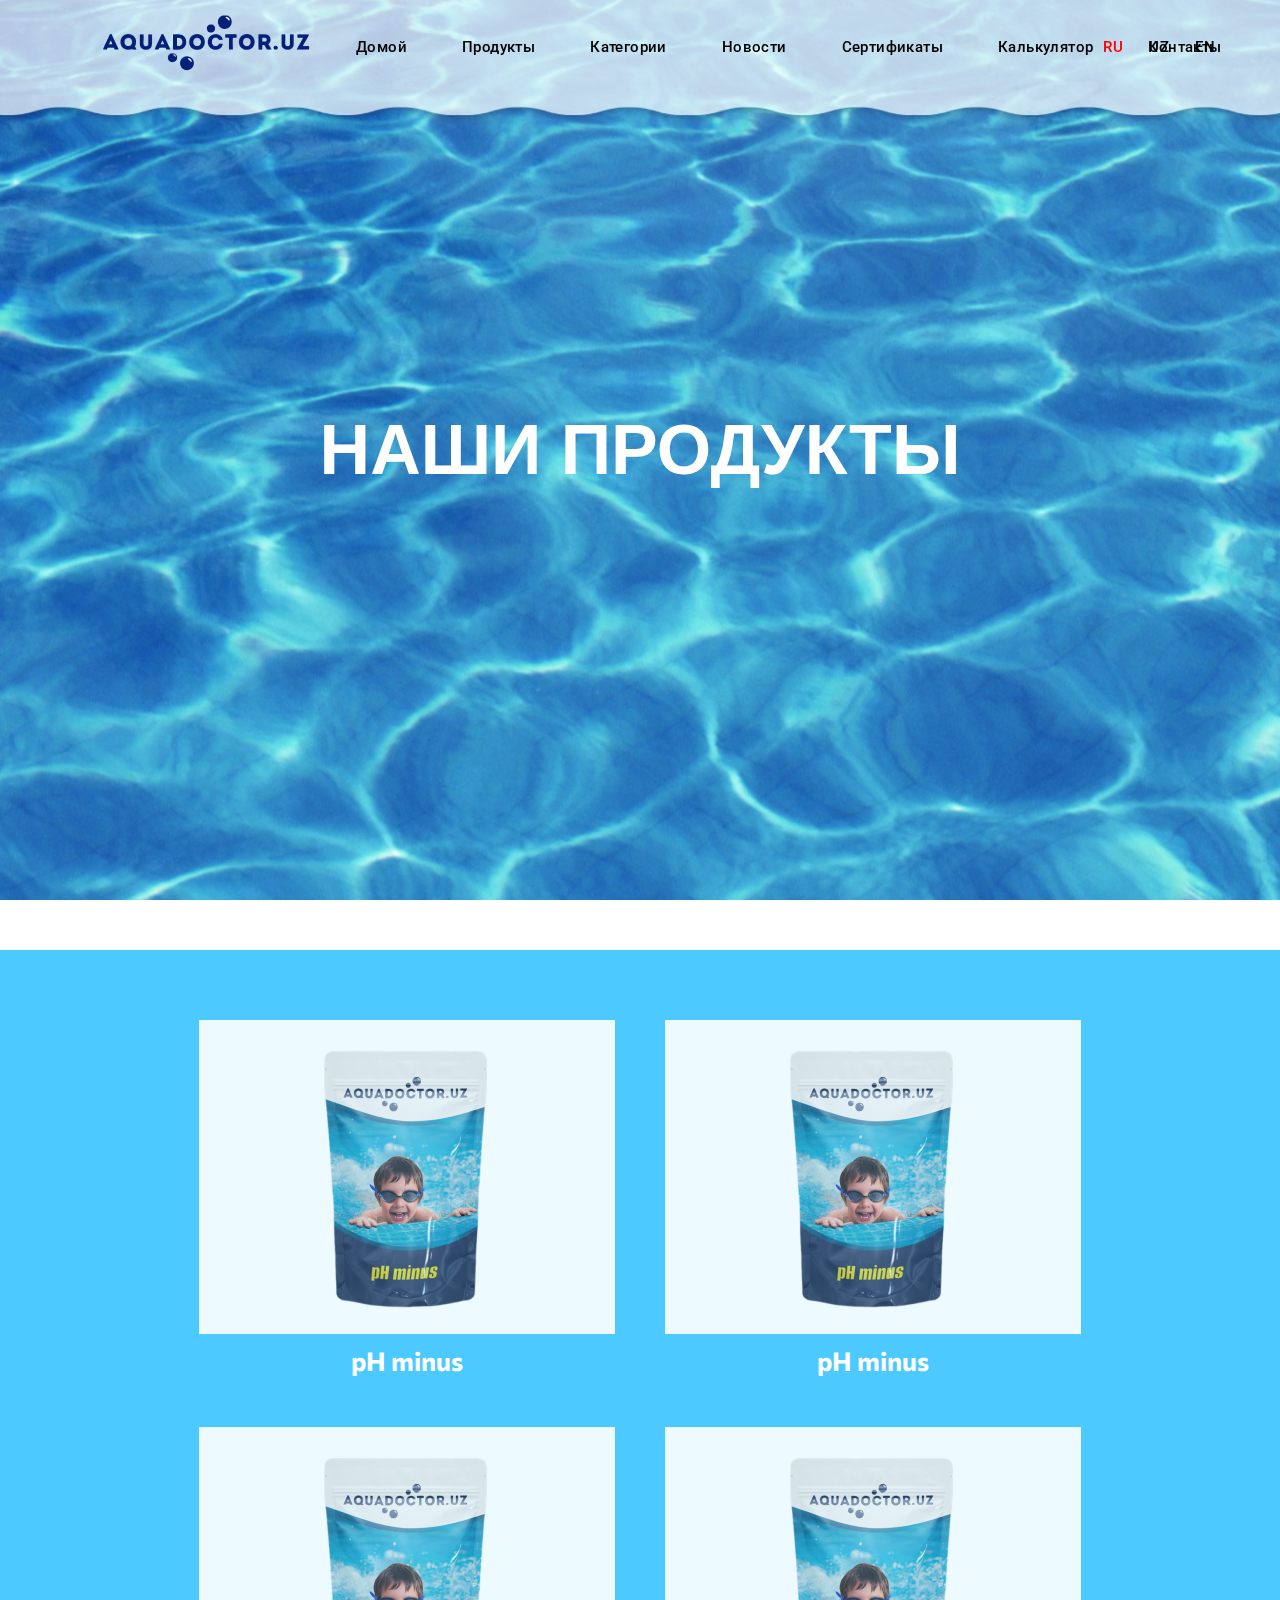
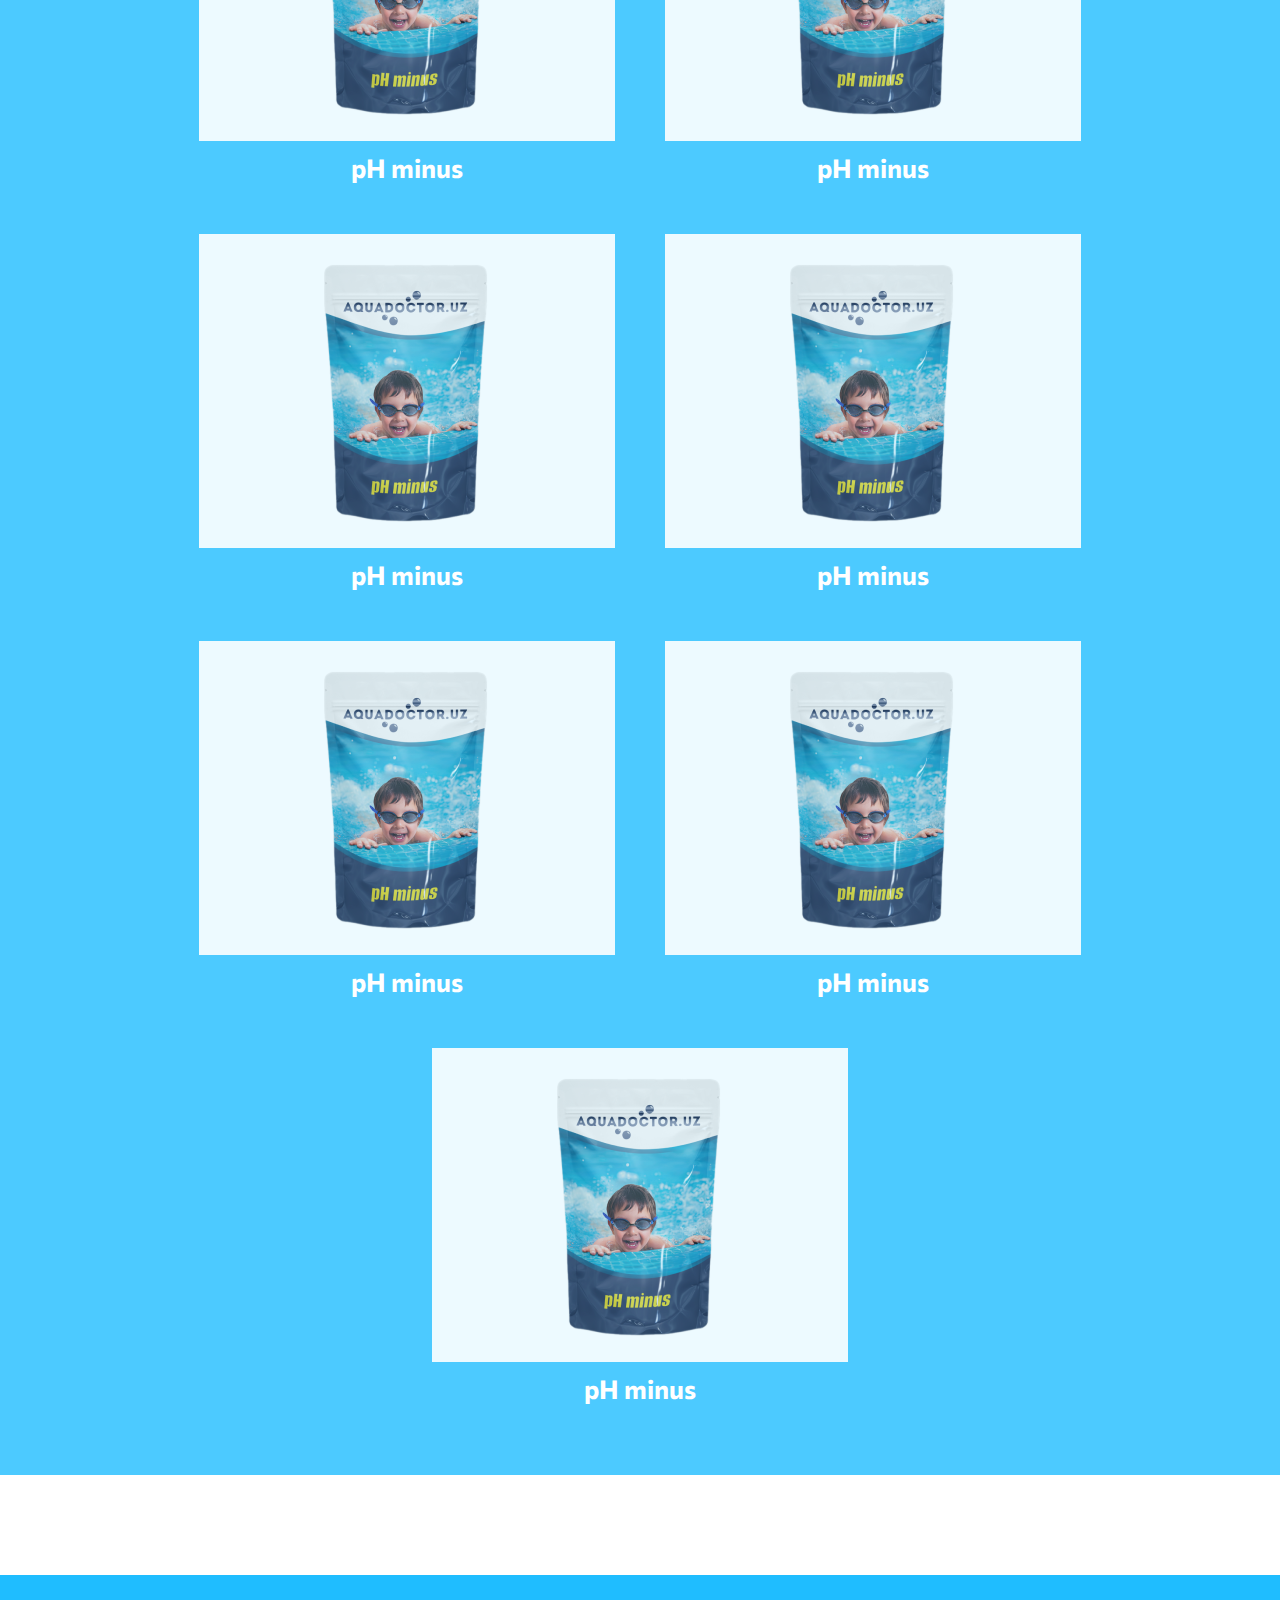
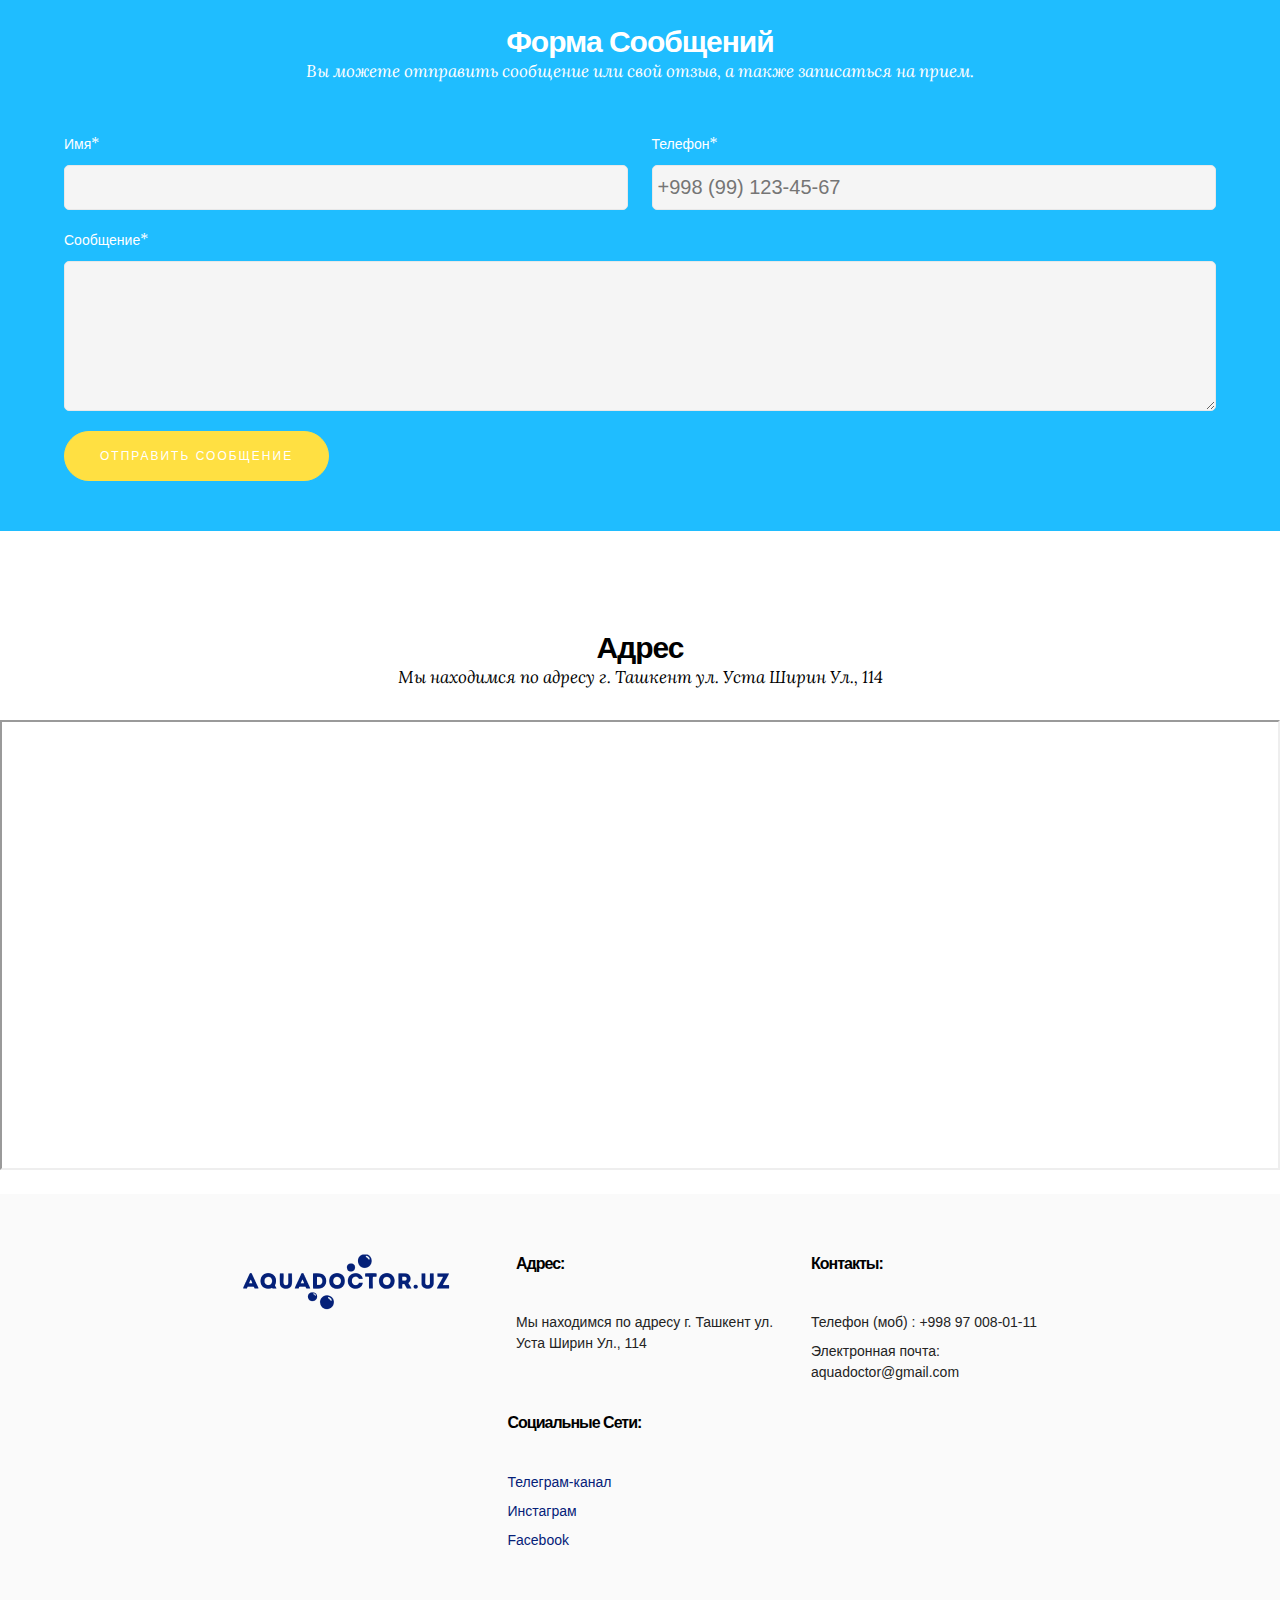
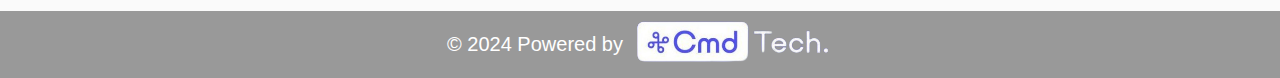
<file: all_products.html>
<!DOCTYPE html>
<html lang="en">

<head>
    <meta charset="UTF-8">
    <meta name="viewport" content="width=device-width, initial-scale=1.0">
    <link rel="stylesheet" href="assets/css/style.css">
    <link rel="stylesheet" href="assets/css/all_products.css">
    <link rel="stylesheet" href="https://cdnjs.cloudflare.com/ajax/libs/font-awesome/4.7.0/css/font-awesome.min.css">
    <link rel="stylesheet" href="https://cdnjs.cloudflare.com/ajax/libs/font-awesome/5.15.3/css/all.min.css">

    <title>All | Products</title>
</head>

<body>
    <nav class="nav">
        <input type="checkbox" id="check">
        <div class="container">
            <div class="nav_box">
                <div class="nav_logo">
                    <img src='assets/images/logo.png' alt="" />
                </div>
                <label class="open_btn" for="check"><i class="  fa fa-bars"></i></label>
                <ul class='nav_list'>
                    <label class="close_btn"><i class="fa fa-close"></i></label>
                    <li><a href="index.html" class="nav_link lang" key="home"></a></li>
                    <li><a href="all_products.html" class="nav_link lang" key="products"></a></li>
                    <li><a href="all_categories.html" class="nav_link lang" key="categories1"></a></li>
                    <li><a href="all_news.html" class="nav_link lang" key="new"></a></li>
                    <li><a href="sertifikat.html" class="nav_link lang" key="sertifikat"></a></li>
                    <li><a href="calculator.html" class="nav_link lang" key="calcul"></a></li>

                    <li><a href="#footer" class="nav_link lang" key="contact"></a></li>
                    <div class="nav_lang">
                        <p class="lang-button active_lang" data-lang="ru">RU</p>
                        <p class="lang-button" data-lang="uz">UZ</p>
                        <p class="lang-button " data-lang="en">EN</p>
                    </div>
                </ul>
            </div>
        </div>
        <img src="assets/images/nav_bottom.png" class="nav_bottom" alt="">
    </nav>
    <div class="main-carousel" id="home">
        <div class="carousel">
            <div class="items">
                <div class="img_card carousel-image current">
                    <img src="assets/images/slider.png" alt="" class=" " />
                    <div class="img_text">
                        <h3 class="lang" key="product"> </h3>
                    </div>
                </div>

                <div class="img_card carousel-image ">
                    <img src="assets/images/slider2.png" alt="" class=" " />
                    <div class="img_text">
                        <h3 class="lang" key="product"></h3>
                    </div>
                </div>
            </div>
        </div>
        <div class="buttons">
            <i class="fa fa-chevron-left fa-3x" id="prevBtn"></i>
            <i class="fa fa-chevron-right fa-3x" id="nextBtn"></i>
        </div>
    </div>
    <section class="products">
        <div class="container">
            <div class="products_box">
                <a href="products.html" class="products_card">
                    <img class="products_img" src="assets/images/product1.png" alt="">
                    <p class="products_text lang" key="product2"></p>
                </a>
                <a href="products.html" class="products_card">
                    <img class="products_img" src="assets/images/product1.png" alt="">
                    <p class="products_text lang" key="product2">pH minus</p>
                </a>
                <a href="products.html" class="products_card">
                    <img class="products_img" src="assets/images/product1.png" alt="">
                    <p class="products_text lang" key="product2">pH minus</p>
                </a>
                <a href="products.html" class="products_card">
                    <img class="products_img" src="assets/images/product1.png" alt="">
                    <p class="products_text lang" key="product2">pH minus</p>
                </a>
                <a href="products.html" class="products_card">
                    <img class="products_img" src="assets/images/product1.png" alt="">
                    <p class="products_text lang" key="product2">pH minus</p>
                </a>
                <a href="products.html" class="products_card">
                    <img class="products_img" src="assets/images/product1.png" alt="">
                    <p class="products_text lang" key="product2">pH minus</p>
                </a>
                <a href="products.html" class="products_card">
                    <img class="products_img" src="assets/images/product1.png" alt="">
                    <p class="products_text lang" key="product2">pH minus</p>
                </a>
                <a href="products.html" class="products_card">
                    <img class="products_img" src="assets/images/product1.png" alt="">
                    <p class="products_text lang" key="product2">pH minus</p>
                </a>
                <a href="products.html" class="products_card">
                    <img class="products_img" src="assets/images/product1.png" alt="">
                    <p class="products_text lang" key="product2">pH minus</p>
                </a>
            </div>
        </div>
    </section>

    <form id="myForm" class="form">
        <div class="container">
            <h2 class="title2 lang" key="form_title"></h2>
            <p class="subtitle2 lang" key="form_subtitle"></p>
            <div class="form_box">
                <div class="form_input">
                    <div class="form_text_card">
                        <p class="form_text lang" key="form_name"></p> <span>*</span>
                    </div>
                    <input class="input" type="text" required>
                </div>
                <div class="form_input">
                    <div class="form_text_card">
                        <p class="form_text lang" key="form_phone"></p> <span>*</span>
                    </div>
                    <input class="input" type="number" placeholder="+998 (99) 123-45-67" required>
                </div>
                <div class="form_textarea">
                    <div class="form_text_card">
                        <p class="form_text lang" key="form_sms"></p> <span>*</span>
                    </div>
                    <textarea class="textarea" required></textarea>
                </div>
            </div>
            <button type="submit" class="form_link lang" key="form_link"></button>
        </div>
    </form>

    <section class="map">
        <h2 class="map_title2 lang" key="map_title"></h2>
        <p class="map_subtitle2 lang" key="map_subtitle"></p>
        <div class="googlemap-container">
            <iframe className="googlemap"
            src="https://www.google.com/maps/embed?pb=!1m18!1m12!1m3!1d2995.2821120427075!2d69.260057!3d41.353134!2m3!1f0!2f0!3f0!3m2!1i1024!2i768!4f13.1!3m3!1m2!1s0x38aef448edf4fb75%3A0x72cbdbabd7f48e05!2s41.353134%2C%2069.260057!5e0!3m2!1sen!2s!4v1651779912384"
                width="100%" height="450" allowFullScreen="" loading="lazy"
                referrerPolicy="no-referrer-when-downgrade"></iframe>
        </div>
    </section>
    </main>
    <footer class="footer" id="footer">
        <div class="container">
            <div class="footer_box">
                <a href="#home" id="home">
                    <img src="./assets/images/logo.png" alt="" class="logo">
                </a>
                <div class="footer_card">
                    <h2 class="footer_title lang" key="footer_text1"></h2>
                    <p class="footer_text lang" key="footer_text2"></p>
                </div>
                <div class="footer_card">
                    <h2 class="footer_title lang" key="footer_text3"></h2>
                    <a href="tel:+998970080111" class="footer_text lang" key="footer_text4"></a>
                    <a href="#!" class="footer_text lang" key="footer_text5"></a>
                </div>
                <div class="footer_card">
                    <h2 class="footer_title lang" key="footer_text6"></h2>
                    <a href="#!" class="footer_link lang" key="telegram"></a>
                    <a href="https://www.instagram.com/aquadoctor_uz/" class="footer_link lang" key="instagram"></a>
                    <a href="#!" class="footer_link lang" key="facebook"></a>
                </div>
            </div>
        </div>
    </footer>
    <div class="footer_end">
        <p>© 2024 Powered by</p>
        <a href="#!"><img src="./assets/images/logo5.png" alt=""></a>
    </div>
    <div id="myModal" class="modal">
        <div class="modal-content">
            <span class="close">&times;</span>
            <p class="lang" key="modal"></p>
        </div>
    </div>


    <script src="assets/js/slider.js"></script>
    <script src="assets/js/navbar.js"></script>
    <script src="assets/js/lang.js"></script>
    <script src="assets/js/modal.js"></script>
</body>

</html>
</file>
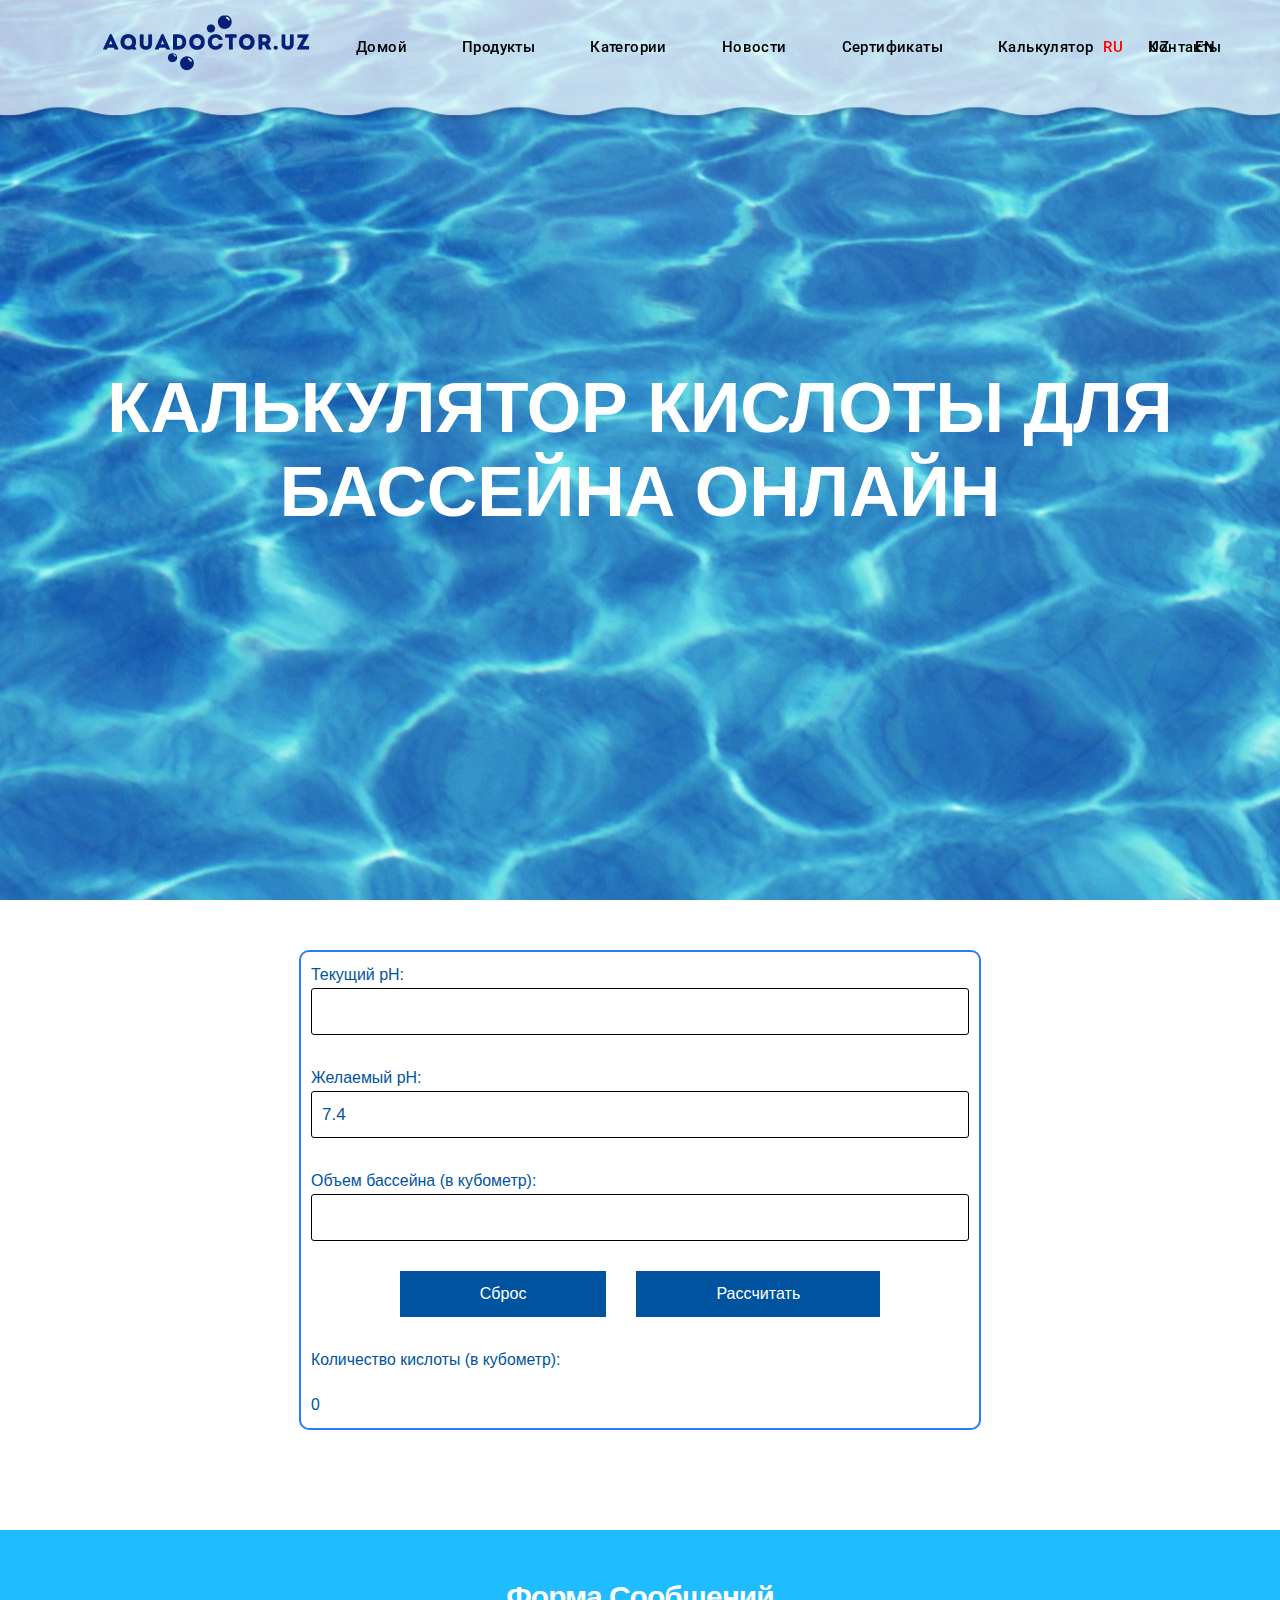
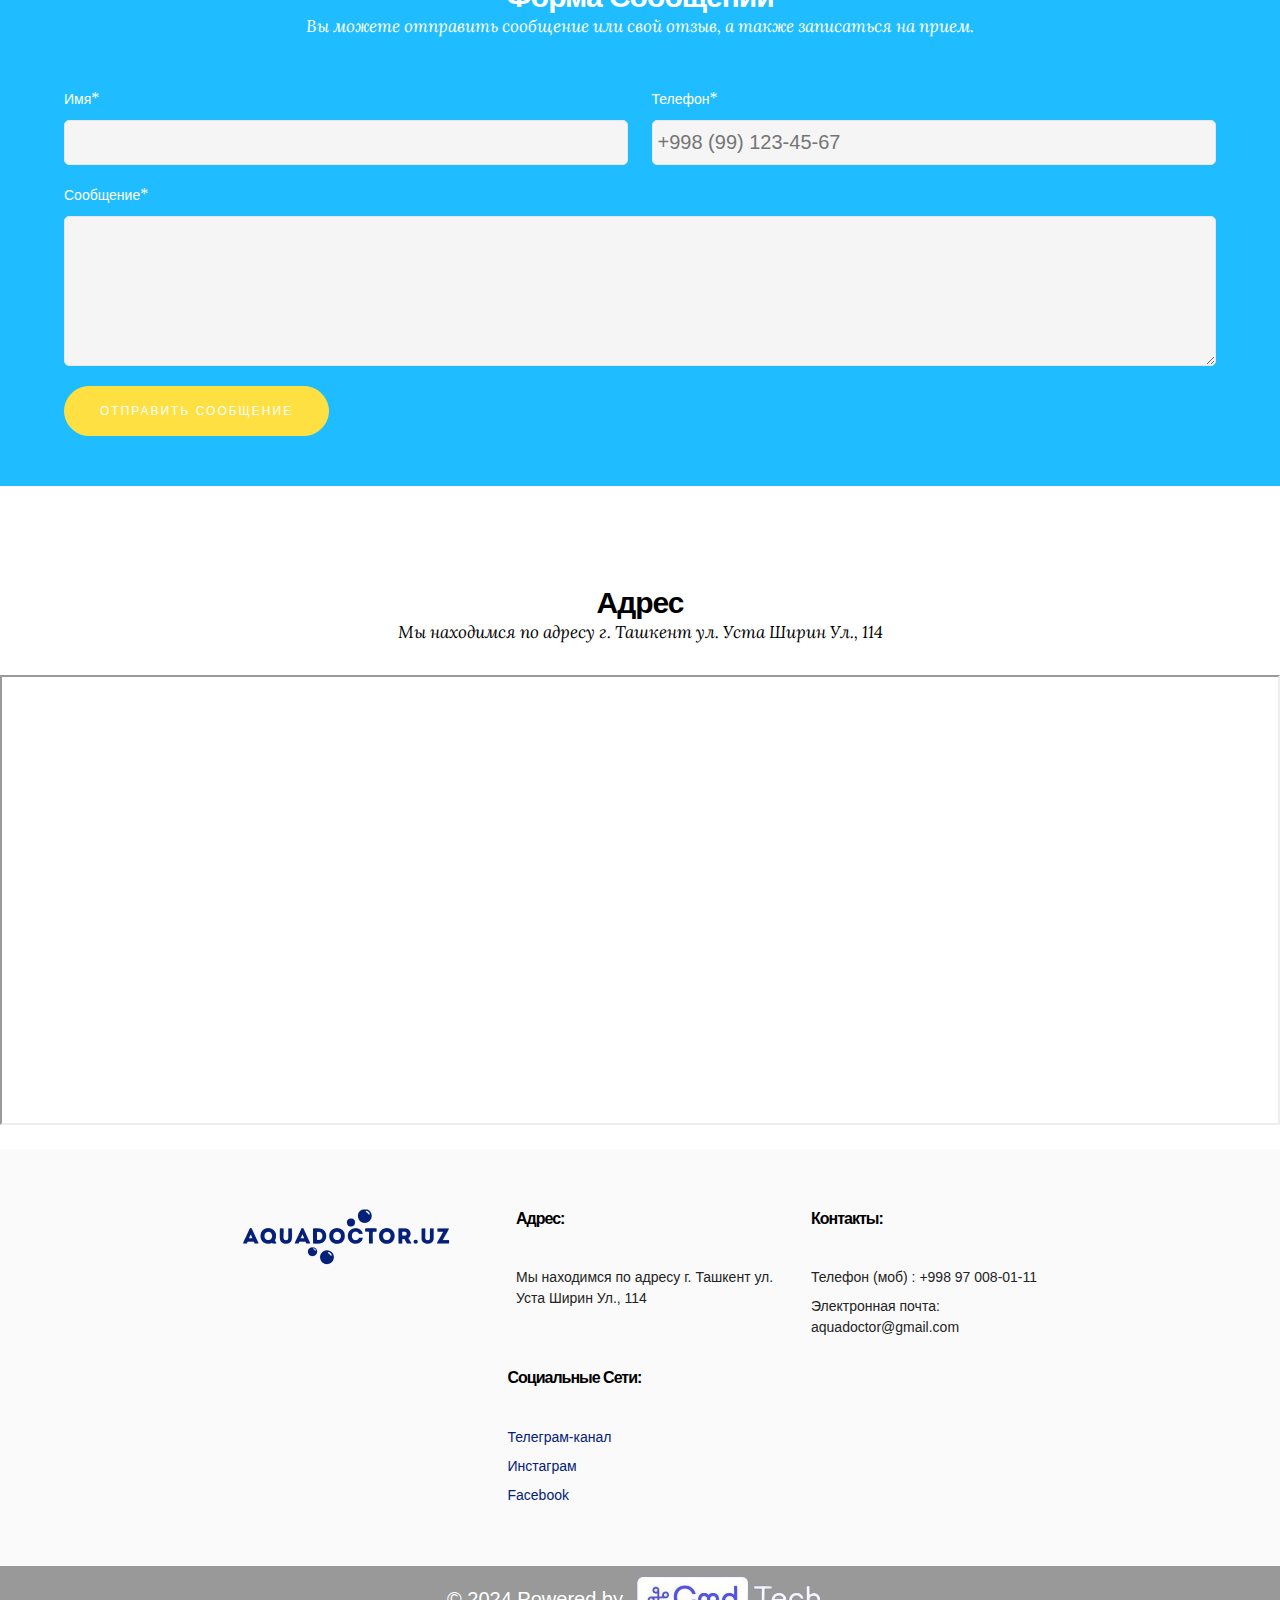
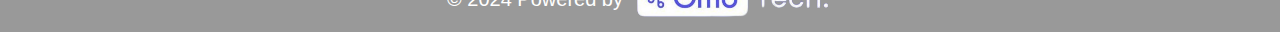
<file: calculator.html>
<!DOCTYPE html>
<html lang="en">

<head>
    <meta charset="UTF-8">
    <link rel="stylesheet" href="assets/css/style.css">
    <link rel="stylesheet" href="assets/css/calculator.css">
    <meta name="viewport" content="width=device-width, initial-scale=1.0">
    <title>Document</title>
</head>

<body>
    <nav class="nav">
        <input type="checkbox" id="check">
        <div class="container">
            <div class="nav_box">
                <div class="nav_logo">
                    <img src='assets/images/logo.png' alt="" />
                </div>
                <label class="open_btn" for="check"><i class="  fa fa-bars"></i></label>
                <ul class='nav_list'>
                    <label class="close_btn"><i class="fa fa-close"></i></label>
                    <li><a href="index.html" class="nav_link lang" key="home"></a></li>
                    <li><a href="all_products.html" class="nav_link lang" key="products"></a></li>
                    <li><a href="all_categories.html" class="nav_link lang" key="categories1"></a></li>
                    <li><a href="all_news.html" class="nav_link lang" key="new"></a></li>
                    <li><a href="sertifikat.html" class="nav_link lang" key="sertifikat"></a></li>
                    <li><a href="calculator.html" class="nav_link lang" key="calcul"></a></li>

                    <li><a href="#footer" class="nav_link lang" key="contact"></a></li>
                    <div class="nav_lang">
                        <p class="lang-button active_lang" data-lang="ru">RU</p>
                        <p class="lang-button" data-lang="uz">UZ</p>
                        <p class="lang-button " data-lang="en">EN</p>
                    </div>
                </ul>
            </div>
        </div>
        <img src="assets/images/nav_bottom.png" class="nav_bottom" alt="">
    </nav>
    <div class="main-carousel" id="home">
        <div class="carousel">
            <div class="items">
                <div class="img_card carousel-image current">
                    <img src="assets/images/slider.png" alt="" class=" " />
                    <div class="img_text">
                        <h3 class="lang" key="calcul1"> </h3>
                    </div>
                </div>

                <div class="img_card carousel-image ">
                    <img src="assets/images/slider2.png" alt="" class=" " />
                    <div class="img_text">
                        <h3 class="lang" key="calcul1"></h3>
                    </div>
                </div>
            </div>
        </div>
        <div class="buttons">
            <i class="fa fa-chevron-left fa-3x" id="prevBtn"></i>
            <i class="fa fa-chevron-right fa-3x" id="nextBtn"></i>
        </div>
    </div>
    <section class="calcul">
        <div class="container">
            <div class="calcul_box">
                <div class="calcul_box_card">
                    <div class="calcul_card">
                        <p class="calcul_input_text lang" key="calcul2"></p>
                        <input class="calcul_input" type="number" id="clean">
                    </div>
                    <div class="calcul_card">
                        <p class="calcul_input_text lang" key="calcul3"></p>
                        <input class="calcul_input" type="number" id="clean_want">
                    </div>
                    <div class="calcul_card">
                        <p class="calcul_input_text lang" key="calcul4"></p>
                        <input class="calcul_input" type="number" id="cube">
                    </div>
                    <div class="btn_card">
                        <button class="btn_clear lang" key="calcul5"></button>
                        <button class="btn_calcul lang" key="calcul6"></button>
                    </div>
                    <div class="calcul_reply_card">
                        <h2 class="reply_text lang" key="calcul7"> </h2>
                        <p class="amount">0</p>
                    </div>
                </div>
            </div>
        </div>
        </div>
    </section>
    <form id="myForm" class="form">
        <div class="container">
            <h2 class="title2 lang" key="form_title"></h2>
            <p class="subtitle2 lang" key="form_subtitle"></p>
            <div class="form_box">
                <div class="form_input">
                    <div class="form_text_card">
                        <p class="form_text lang" key="form_name"></p> <span>*</span>
                    </div>
                    <input class="input" type="text" required>
                </div>
                <div class="form_input">
                    <div class="form_text_card">
                        <p class="form_text lang" key="form_phone"></p> <span>*</span>
                    </div>
                    <input class="input" type="number" placeholder="+998 (99) 123-45-67" required>
                </div>
                <div class="form_textarea">
                    <div class="form_text_card">
                        <p class="form_text lang" key="form_sms"></p> <span>*</span>
                    </div>
                    <textarea class="textarea" required></textarea>
                </div>
            </div>
            <button type="submit" class="form_link lang" key="form_link"></button>
        </div>
    </form>

    <section class="map">
        <h2 class="map_title2 lang" key="map_title"></h2>
        <p class="map_subtitle2 lang" key="map_subtitle"></p>
        <div class="googlemap-container">
            <iframe className="googlemap"
                src="https://www.google.com/maps/embed?pb=!1m18!1m12!1m3!1d2995.2821120427075!2d69.260057!3d41.353134!2m3!1f0!2f0!3f0!3m2!1i1024!2i768!4f13.1!3m3!1m2!1s0x38aef448edf4fb75%3A0x72cbdbabd7f48e05!2s41.353134%2C%2069.260057!5e0!3m2!1sen!2s!4v1651779912384"
                width="100%" height="450" allowFullScreen="" loading="lazy"
                referrerPolicy="no-referrer-when-downgrade"></iframe>
        </div>
    </section>
    </main>
    <footer class="footer" id="footer">
        <div class="container">
            <div class="footer_box">
                <a href="#home" id="home">
                    <img src="./assets/images/logo.png" alt="" class="logo">
                </a>
                <div class="footer_card">
                    <h2 class="footer_title lang" key="footer_text1"></h2>
                    <p class="footer_text lang" key="footer_text2"></p>
                </div>
                <div class="footer_card">
                    <h2 class="footer_title lang" key="footer_text3"></h2>
                    <a href="tel:+998970080111" class="footer_text lang" key="footer_text4"></a>
                    <a href="#!" class="footer_text lang" key="footer_text5"></a>
                </div>
                <div class="footer_card">
                    <h2 class="footer_title lang" key="footer_text6"></h2>
                    <a href="#!" class="footer_link lang" key="telegram"></a>

                    <a href="https://www.instagram.com/aquadoctor_uz/" class="footer_link lang" key="instagram"></a>
                    <a href="#!" class="footer_link lang" key="facebook"></a>
                </div>
            </div>
        </div>
    </footer>
    <div class="footer_end">
        <p>© 2024 Powered by</p>
        <a href="#!"><img src="./assets/images/logo5.png" alt=""></a>
    </div>
    <div id="myModal" class="modal">
        <div class="modal-content">
            <span class="close">&times;</span>
            <p class="lang" key="modal"></p>
        </div>
    </div>

    <script src="assets/js/slider.js"></script>
    <script src="assets/js/navbar.js"></script>
    <script src="assets/js/lang.js"></script>
    <script src="assets/js/modal.js"></script>
    <script src="assets/js/calculator.js"></script>
</body>

</html>
</file>
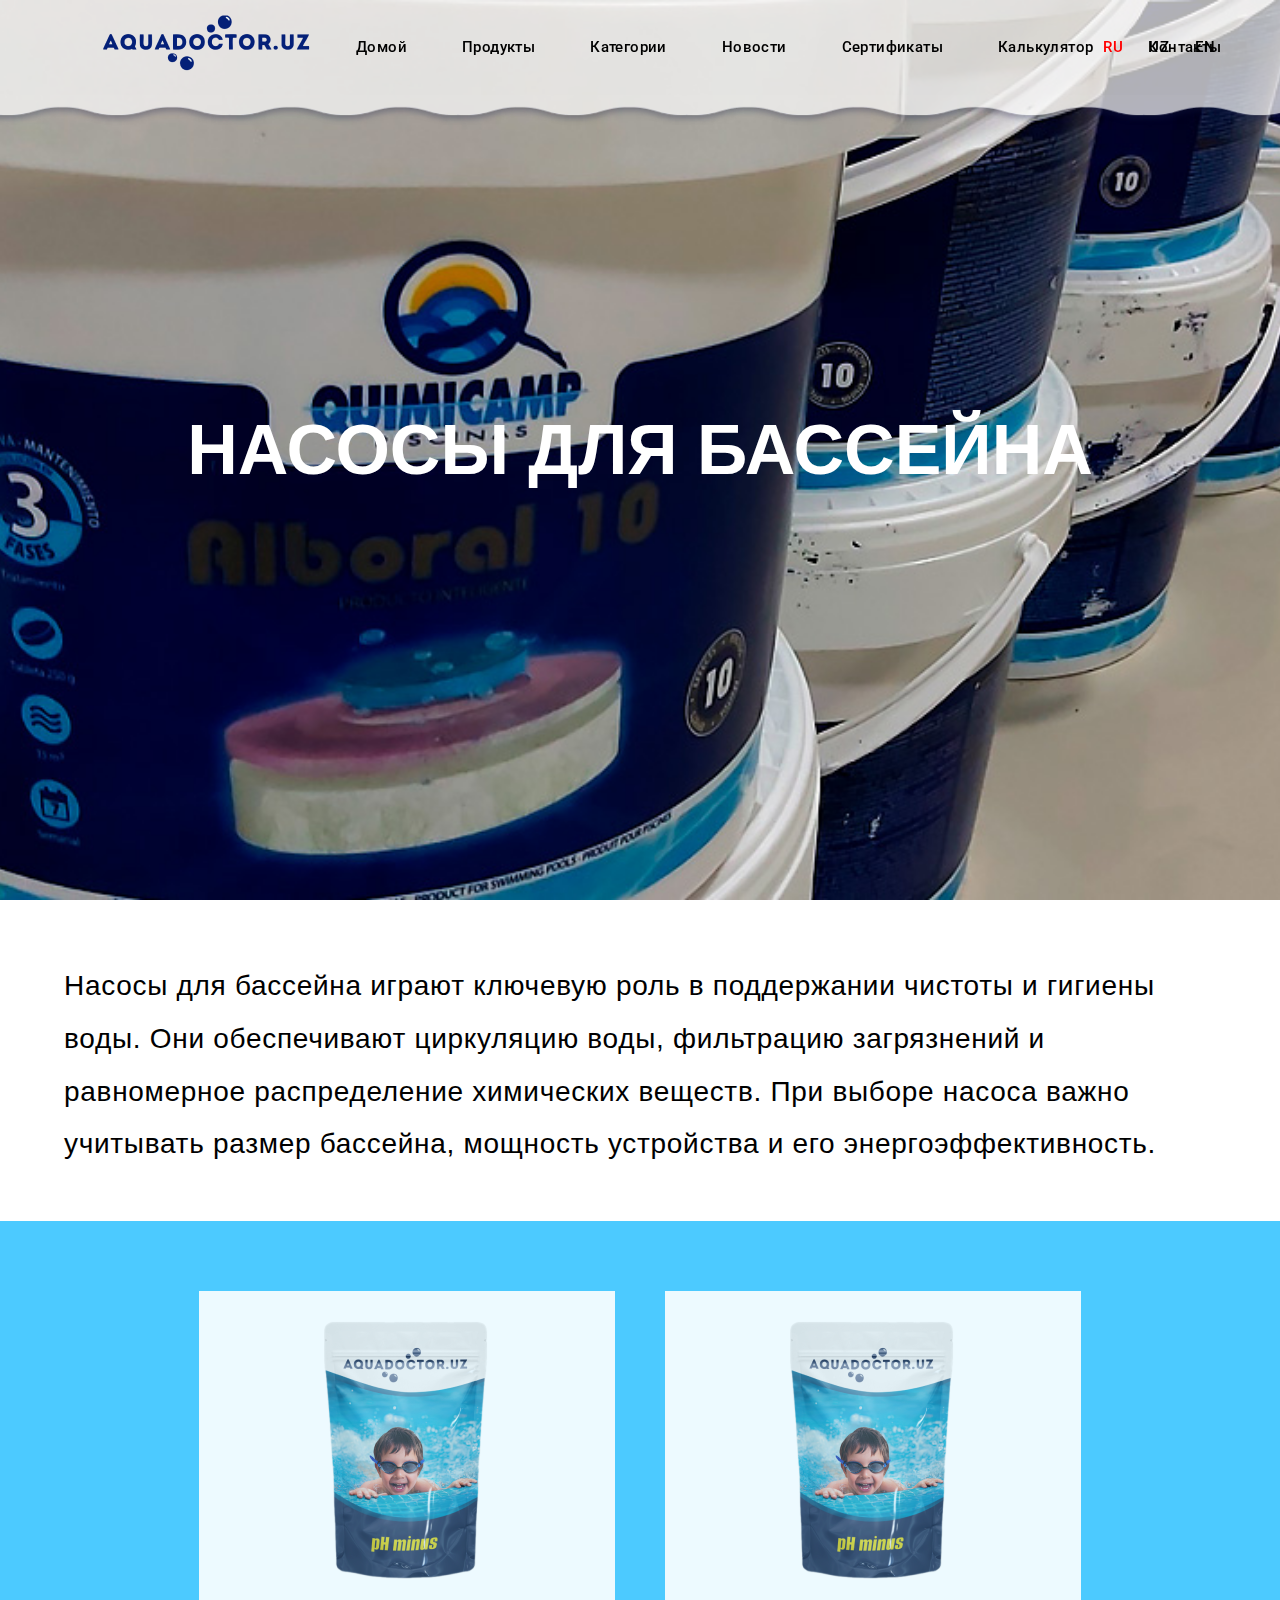
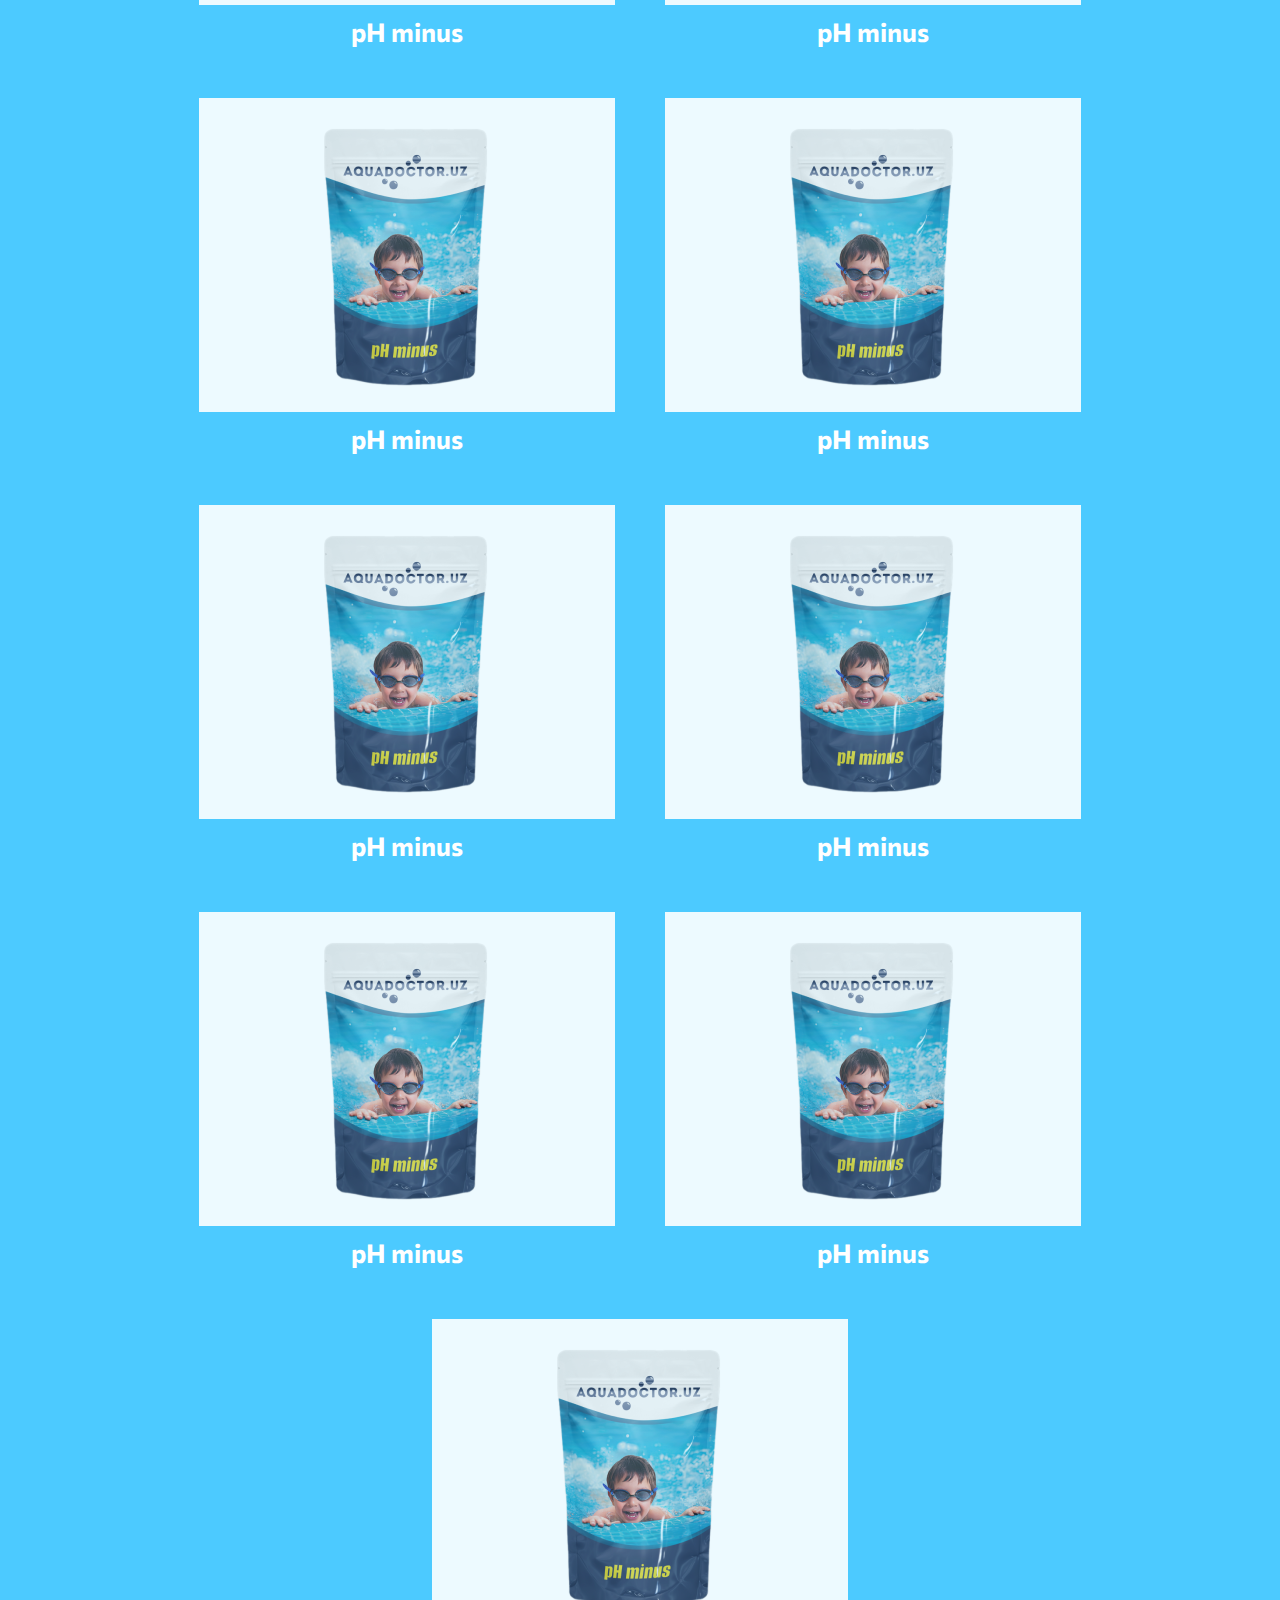
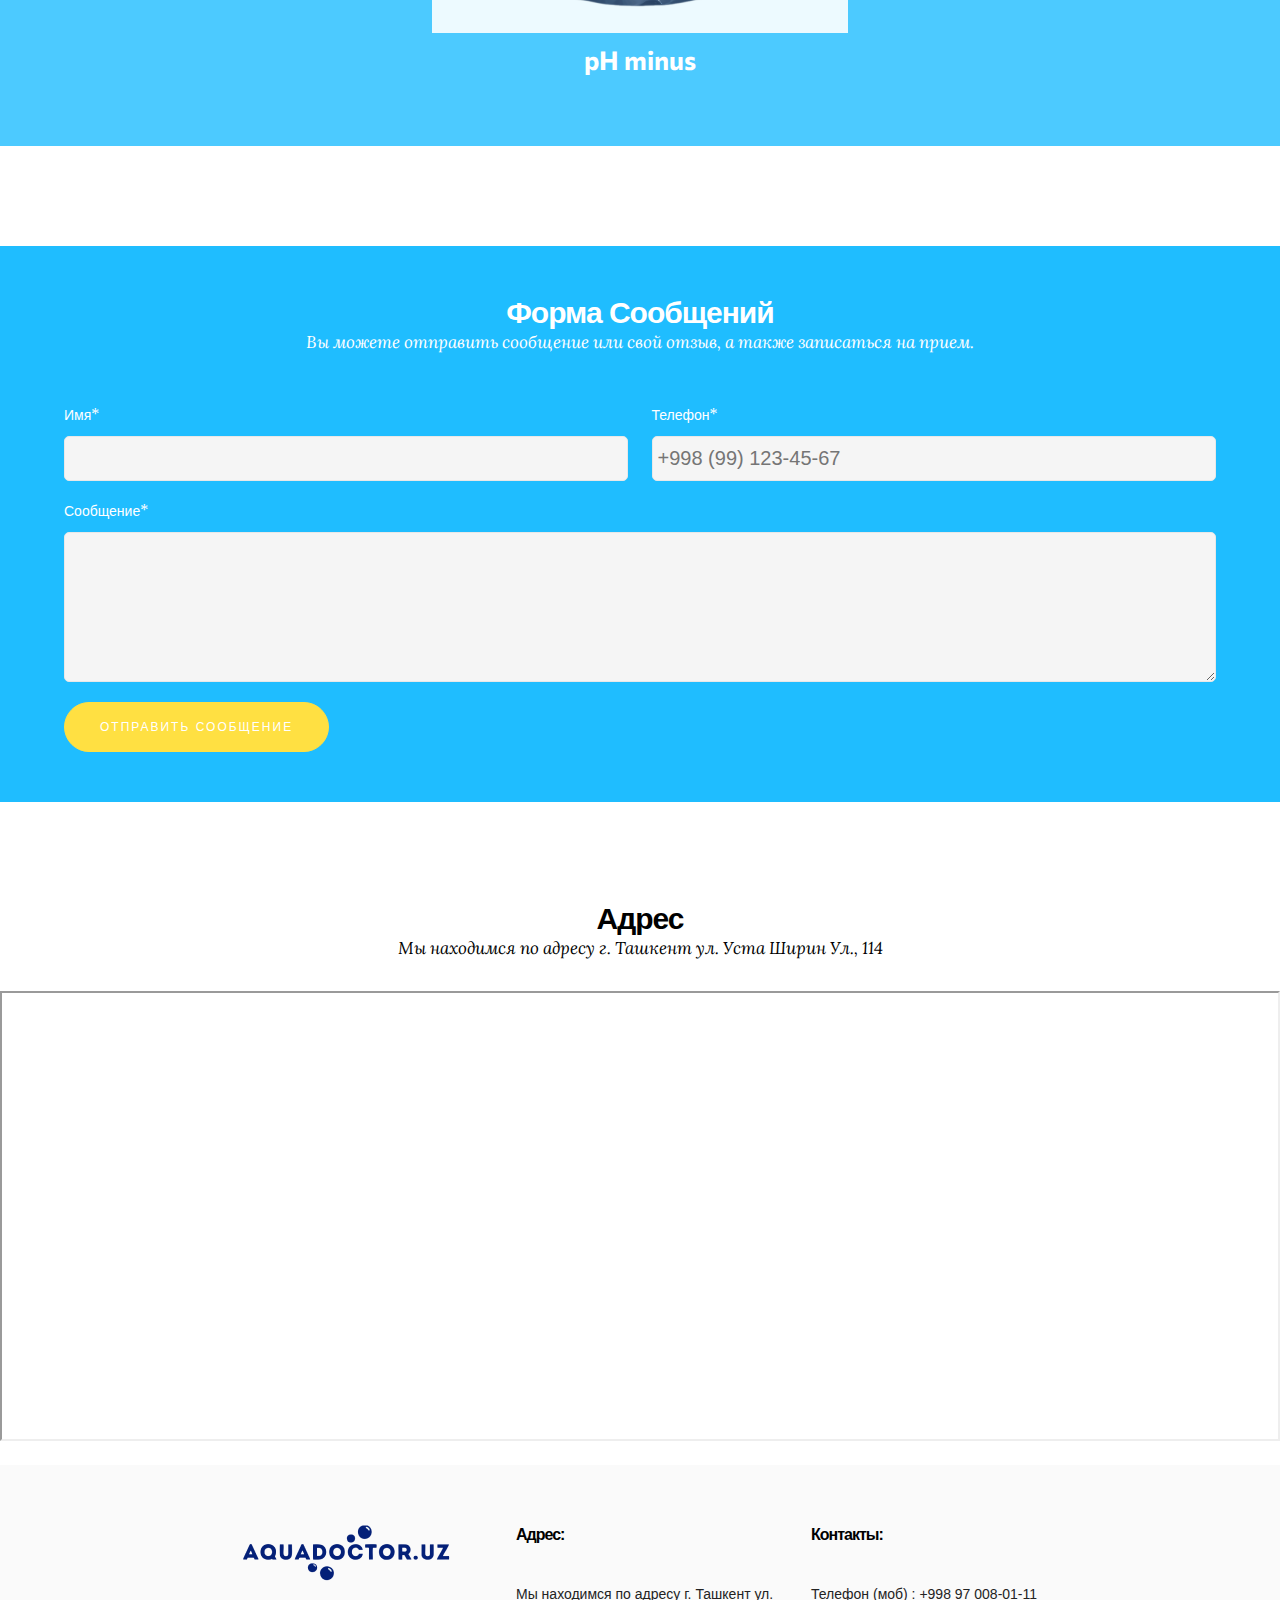
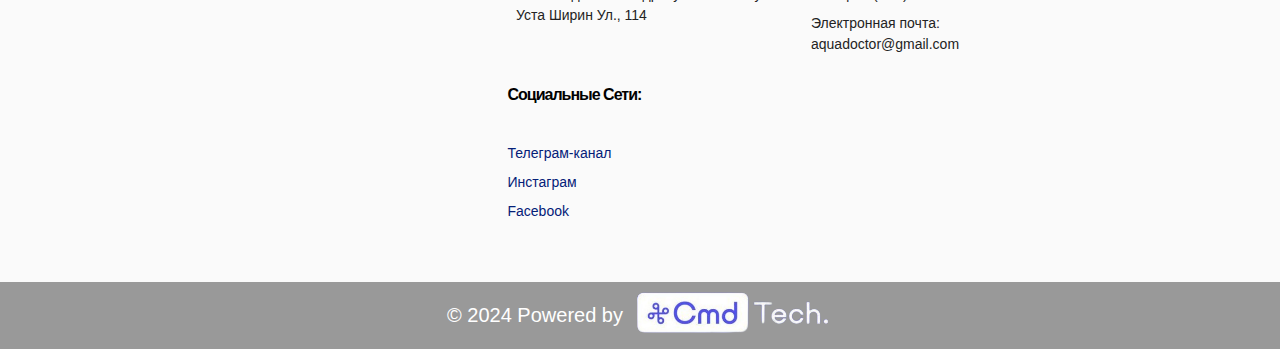
<file: categorie.html>
<!DOCTYPE html>
<html lang="en">

<head>
  <meta charset="UTF-8">
  <meta name="viewport" content="width=device-width, initial-scale=1.0">
  <link rel="stylesheet" href="assets/css/style.css">
  <link rel="stylesheet" href="assets/css/categorie.css">
  <link rel="stylesheet" href="https://cdnjs.cloudflare.com/ajax/libs/font-awesome/4.7.0/css/font-awesome.min.css">
  <link rel="stylesheet" href="https://cdnjs.cloudflare.com/ajax/libs/font-awesome/5.15.3/css/all.min.css">

  <title>Categories</title>
</head>

<body>
  <nav class="nav">
    <input type="checkbox" id="check">
    <div class="container">
      <div class="nav_box">
        <div class="nav_logo">
          <img src='assets/images/logo.png' alt="" />
        </div>
        <label class="open_btn" for="check"><i class="  fa fa-bars"></i></label>
        <ul class='nav_list'>
          <label class="close_btn"><i class="fa fa-close"></i></label>
          <li><a href="index.html" class="nav_link lang" key="home"></a></li>
          <li><a href="all_products.html" class="nav_link lang" key="products"></a></li>
          <li><a href="all_categories.html" class="nav_link lang" key="categories1"></a></li>
          <li><a href="all_news.html" class="nav_link lang" key="new"></a></li>
          <li><a href="sertifikat.html" class="nav_link lang" key="sertifikat"></a></li>
          <li><a href="calculator.html" class="nav_link lang" key="calcul"></a></li>

          <li><a href="#footer" class="nav_link lang" key="contact"></a></li>
          <div class="nav_lang">
            <p class="lang-button active_lang" data-lang="ru">RU</p>
            <p class="lang-button" data-lang="uz">UZ</p>
            <p class="lang-button " data-lang="en">EN</p>
          </div>
        </ul>
      </div>
    </div>
    <img src="assets/images/nav_bottom.png" class="nav_bottom" alt="">
  </nav>
  <div class="main-carousel" id="home">
    <div class="carousel">
      <div class="items">
        <div class="img_card carousel-image current">
          <img src="assets/images/categories11.jpeg" alt="" class=" " />
          <div class="img_text">
            <h3 class="lang" key="categories"></h3>
          </div>
        </div>


      </div>
    </div>
    <div class="buttons">
      <i class="fa fa-chevron-left fa-3x" id="prevBtn"></i>
      <i class="fa fa-chevron-right fa-3x" id="nextBtn"></i>
    </div>
  </div>
  <section class="vitamin_about">
    <div class="container">
      <div class="vitamin_box">
        <p class="vitamin_text lang" key="categories11"></p>
      </div>
    </div>
  </section>
  <section class="products">
    <div class="container">
      <div class="products_box">
        <a href="products.html" class="products_card">
          <img class="products_img" src="assets/images/product1.png" alt="">
          <p class="products_text lang" key="product2"></p>
      </a>
      <a href="products.html" class="products_card">
          <img class="products_img" src="assets/images/product1.png" alt="">
          <p class="products_text lang" key="product2">pH minus</p>
      </a>
      <a href="products.html" class="products_card">
          <img class="products_img" src="assets/images/product1.png" alt="">
          <p class="products_text lang" key="product2">pH minus</p>
      </a>
      <a href="products.html" class="products_card">
          <img class="products_img" src="assets/images/product1.png" alt="">
          <p class="products_text lang" key="product2">pH minus</p>
      </a>
      <a href="products.html" class="products_card">
          <img class="products_img" src="assets/images/product1.png" alt="">
          <p class="products_text lang" key="product2">pH minus</p>
      </a>
      <a href="products.html" class="products_card">
          <img class="products_img" src="assets/images/product1.png" alt="">
          <p class="products_text lang" key="product2">pH minus</p>
      </a>
      <a href="products.html" class="products_card">
          <img class="products_img" src="assets/images/product1.png" alt="">
          <p class="products_text lang" key="product2">pH minus</p>
      </a>
      <a href="products.html" class="products_card">
          <img class="products_img" src="assets/images/product1.png" alt="">
          <p class="products_text lang" key="product2">pH minus</p>
      </a>
      <a href="products.html" class="products_card">
          <img class="products_img" src="assets/images/product1.png" alt="">
          <p class="products_text lang" key="product2">pH minus</p>
      </a>
      </div>
    </div>
  </section>

  <form id="myForm" class="form">
    <div class="container">
      <h2 class="title2 lang" key="form_title"></h2>
      <p class="subtitle2 lang" key="form_subtitle"></p>
      <div class="form_box">
        <div class="form_input">
          <div class="form_text_card">
            <p class="form_text lang" key="form_name"></p> <span>*</span>
          </div>
          <input class="input" type="text" required>
        </div>
        <div class="form_input">
          <div class="form_text_card">
            <p class="form_text lang" key="form_phone"></p> <span>*</span>
          </div>
          <input class="input" type="number" placeholder="+998 (99) 123-45-67" required>
        </div>
        <div class="form_textarea">
          <div class="form_text_card">
            <p class="form_text lang" key="form_sms"></p> <span>*</span>
          </div>
          <textarea class="textarea" required></textarea>
        </div>
      </div>
      <button type="submit" class="form_link lang" key="form_link"></button>
    </div>
  </form>

  <section class="map">
    <h2 class="map_title2 lang" key="map_title"></h2>
    <p class="map_subtitle2 lang" key="map_subtitle"></p>
    <div class="googlemap-container">
      <iframe className="googlemap"
      src="https://www.google.com/maps/embed?pb=!1m18!1m12!1m3!1d2995.2821120427075!2d69.260057!3d41.353134!2m3!1f0!2f0!3f0!3m2!1i1024!2i768!4f13.1!3m3!1m2!1s0x38aef448edf4fb75%3A0x72cbdbabd7f48e05!2s41.353134%2C%2069.260057!5e0!3m2!1sen!2s!4v1651779912384"
      width="100%" height="450" allowFullScreen="" loading="lazy"
        referrerPolicy="no-referrer-when-downgrade"></iframe>
    </div>
  </section>
  </main>
  <footer class="footer" id="footer">
    <div class="container">
      <div class="footer_box">
        <a href="#home" id="home">
          <img src="./assets/images/logo.png" alt="" class="logo">
        </a>
        <div class="footer_card">
          <h2 class="footer_title lang" key="footer_text1"></h2>
          <p class="footer_text lang" key="footer_text2"></p>
        </div>
        <div class="footer_card">
          <h2 class="footer_title lang" key="footer_text3"></h2>
          <a href="tel:+998970080111" class="footer_text lang" key="footer_text4"></a>
          <a href="#!" class="footer_text lang" key="footer_text5"></a>
        </div>
        <div class="footer_card">
          <h2 class="footer_title lang" key="footer_text6"></h2>
          <a href="#!" class="footer_link lang" key="telegram"></a>
          <a href="https://www.instagram.com/aquadoctor_uz/" class="footer_link lang" key="instagram"></a>
          <a href="#!" class="footer_link lang" key="facebook"></a>
        </div>
      </div>
    </div>
  </footer>
  <div class="footer_end">
    <p>© 2024 Powered by</p>
    <a href="#!"><img src="./assets/images/logo5.png" alt=""></a>
  </div>
  <div id="myModal" class="modal">
    <div class="modal-content">
      <span class="close">&times;</span>
      <p class="lang" key="modal"></p>
    </div>
  </div>

  <script src="assets/js/navbar.js"></script>
  <script src="assets/js/lang.js"></script>
  <script src="assets/js/modal.js"></script>
</body>

</html>
</file>
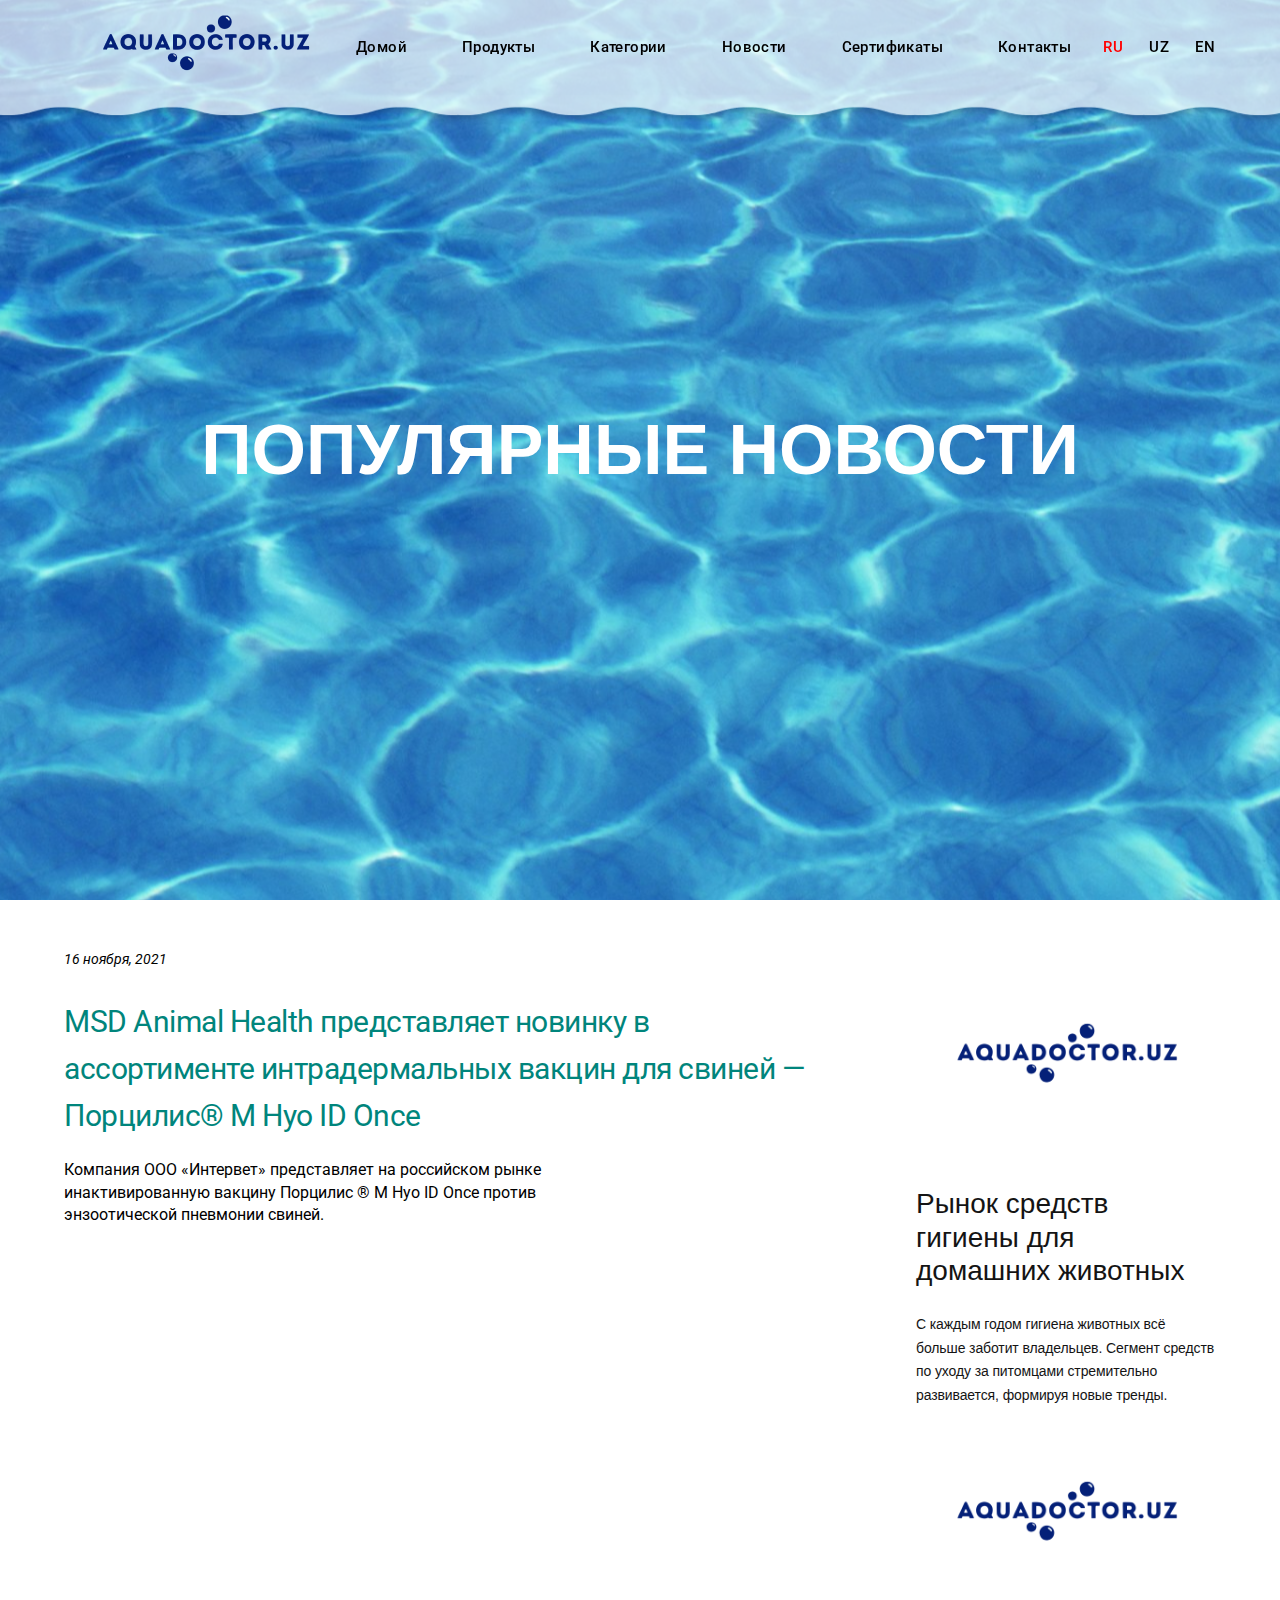
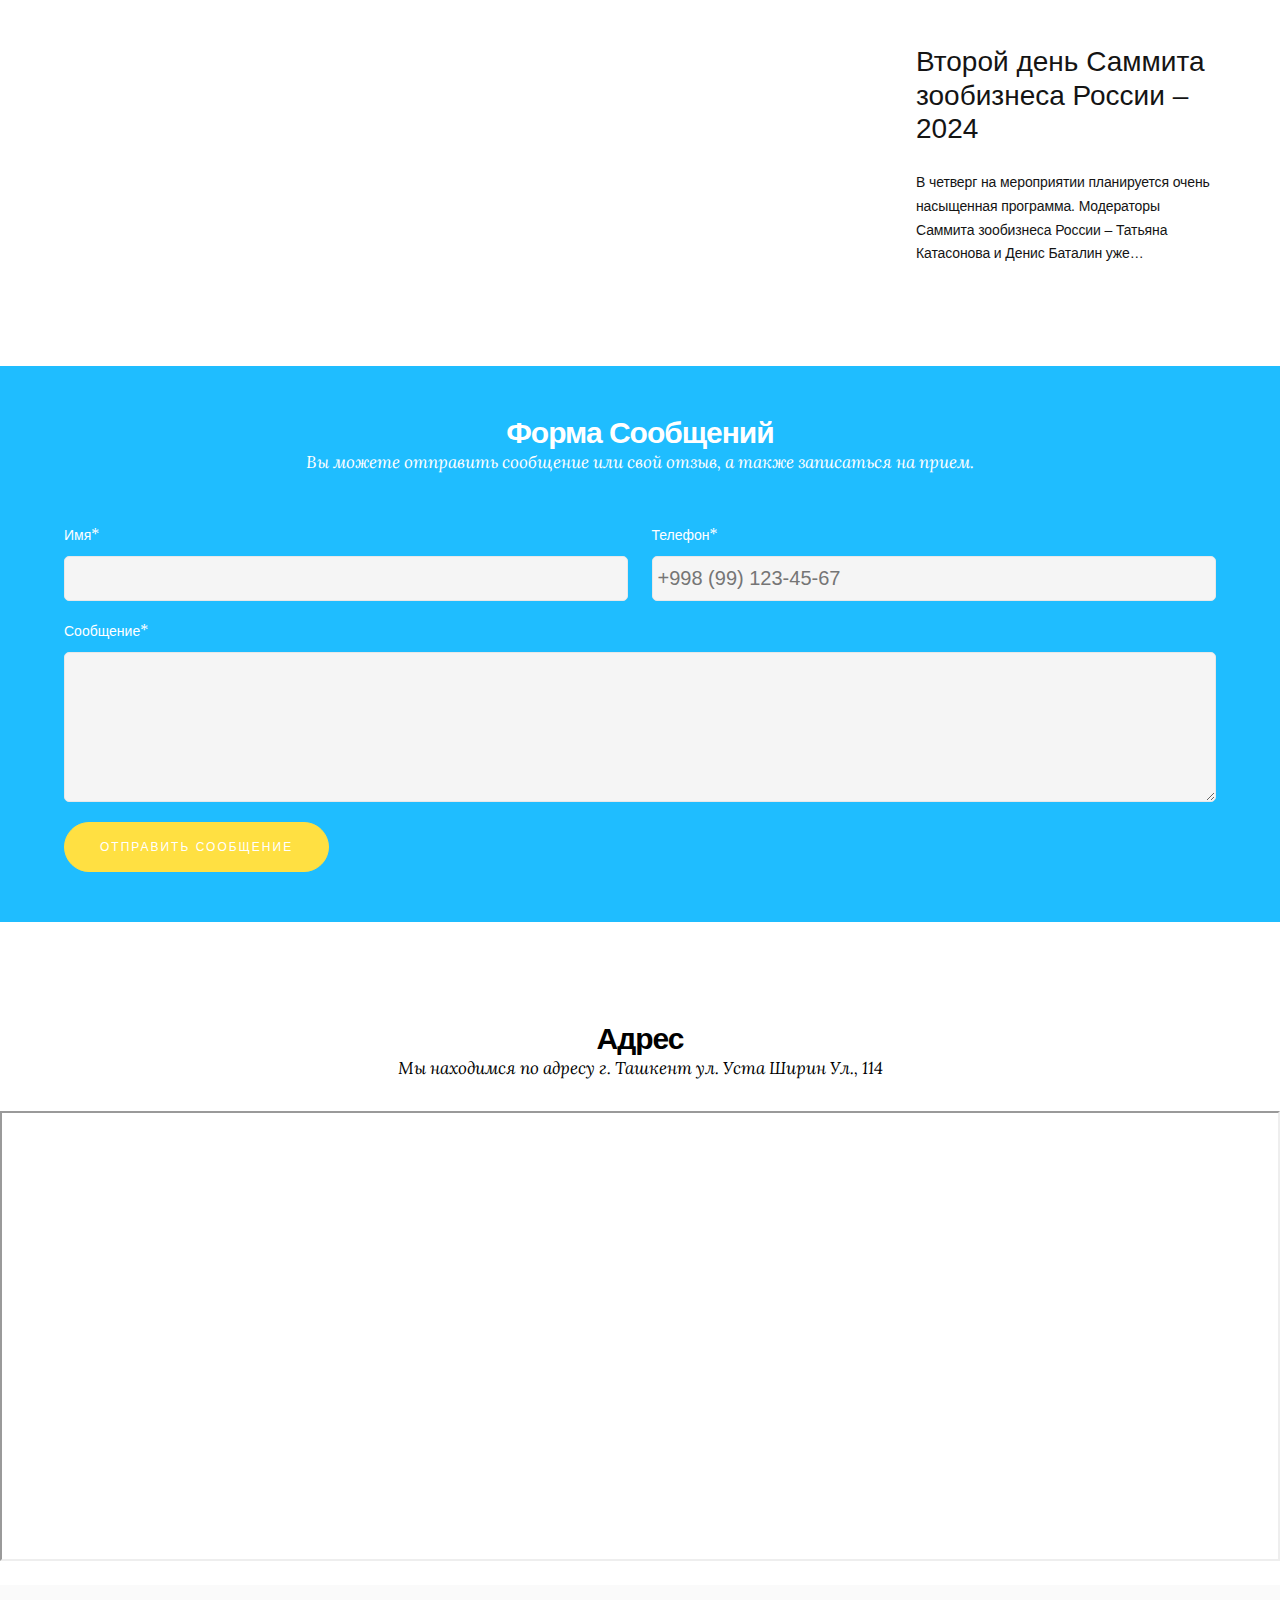
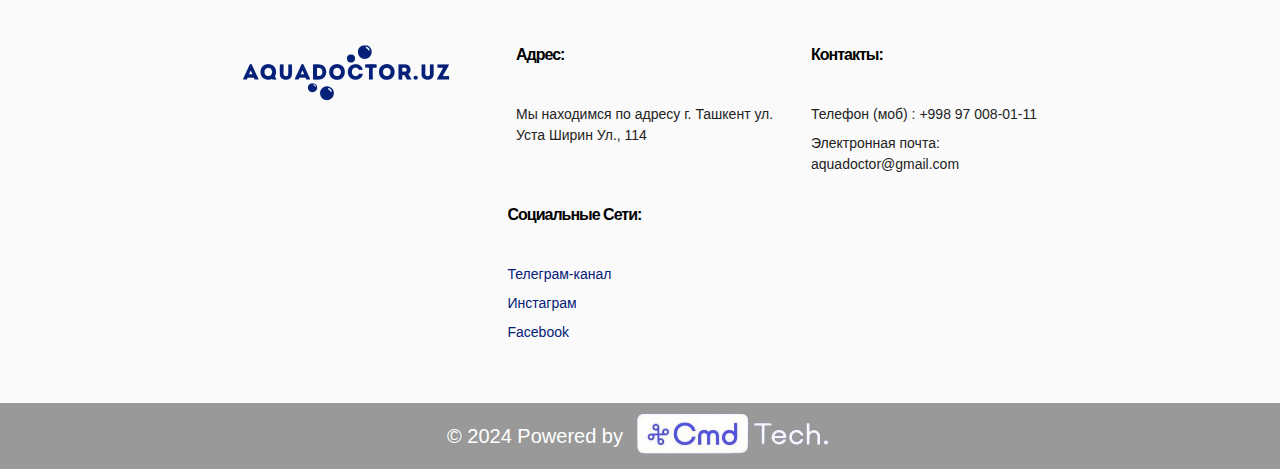
<file: news.html>
<!DOCTYPE html>
<html lang="en">

<head>
    <meta charset="UTF-8">
    <meta name="viewport" content="width=device-width, initial-scale=1.0">
    <link rel="stylesheet" href="assets/css/style.css">
    <link rel="stylesheet" href="assets/css/news.css">
    <link rel="stylesheet" href="https://cdnjs.cloudflare.com/ajax/libs/font-awesome/4.7.0/css/font-awesome.min.css">
    <link rel="stylesheet" href="https://cdnjs.cloudflare.com/ajax/libs/font-awesome/5.15.3/css/all.min.css">

    <title>All | News</title>
</head>

<body>
    <nav class="nav">
        <input type="checkbox" id="check">
        <div class="container">
            <div class="nav_box">
                <div class="nav_logo">
                    <img src='assets/images/logo.png' alt="" />
                </div>
                <label class="open_btn" for="check"><i class="  fa fa-bars"></i></label>
                <ul class='nav_list'>
                    <label class="close_btn"><i class="fa fa-close"></i></label>
                    <li><a href="index.html" class="nav_link lang" key="home"></a></li>
                    <li><a href="all_products.html" class="nav_link lang" key="products"></a></li>
                    <li><a href="all_categories.html" class="nav_link lang" key="categories1"></a></li>
                    <li><a href="all_news.html" class="nav_link lang" key="new"></a></li>
                    <li><a href="sertifikat.html" class="nav_link lang" key="sertifikat"></a></li>
                    <li><a href="#footer" class="nav_link lang" key="contact"></a></li>
                    <div class="nav_lang">
                        <p class="lang-button active_lang" data-lang="ru">RU</p>
                        <p class="lang-button" data-lang="uz">UZ</p>
                        <p class="lang-button " data-lang="en">EN</p>
                    </div>
                </ul>
            </div>
        </div>
        <img src="assets/images/nav_bottom.png" class="nav_bottom" alt="">
    </nav>
    <div class="main-carousel" id="home">
        <div class="carousel">
            <div class="items">
                <div class="img_card carousel-image current">
                    <img src="assets/images/slider.png" alt="" class=" " />
                    <div class="img_text">
                        <h3 class="">ПОПУЛЯРНЫЕ НОВОСТИ </h3>
                    </div>
                </div>

                <div class="img_card carousel-image ">
                    <img src="assets/images/slider2.png" alt="" class=" " />
                    <div class="img_text">
                        <h3 class="" key="news">ПОПУЛЯРНЫЕ НОВОСТИ</h3>
                    </div>
                </div>
            </div>
        </div>
        <div class="buttons">
            <i class="fa fa-chevron-left fa-3x" id="prevBtn"></i>
            <i class="fa fa-chevron-right fa-3x" id="nextBtn"></i>
        </div>
    </div>

    <section class="product">
        <div class="container">
            <div class="product_box">
                <div class="product_information_card">
                    <p class="new_date lang" key="news_text1"></p>
                    <h2 class="new_title lang" key="news_text2">MSD Animal Health представляет новинку в
                        ассортименте интрадермальных вакцин для свиней —
                        Порцилис® M Hyo ID Once</h2>
                    <p class="new_text lang" key="news_text3">Компания ООО «Интервет» представляет на российском рынке инактивированную вакцину Порцилис ® M Hyo ID Once против энзоотической пневмонии свиней.</p>
                </div>
                <div class="product_left">
                    <a href="news.html" class="news_card">
                        <img class="news_img" src="./assets/images/news.png" alt="">
                        <p class="news_subtitle lang" key="news_title1"></p>
                        <p class="news_text lang" key="new_text1"></p>
                    </a>
                    <a href="news.html" class="news_card">
                        <img class="news_img" src="./assets/images/news.png" alt="">

                        <p class="news_subtitle lang" key="news_title2"></p>
                        <p class="news_text lang" key="new_text2"></p>
                    </a>
                </div>
            </div>
        </div>
    </section>
    <form id="myForm" class="form">
        <div class="container">
            <h2 class="title2 lang" key="form_title"></h2>
            <p class="subtitle2 lang" key="form_subtitle"></p>
            <div class="form_box">
                <div class="form_input">
                    <div class="form_text_card">
                        <p class="form_text lang" key="form_name"></p> <span>*</span>
                    </div>
                    <input class="input" type="text" required>
                </div>
                <div class="form_input">
                    <div class="form_text_card">
                        <p class="form_text lang" key="form_phone"></p> <span>*</span>
                    </div>
                    <input class="input" type="number" placeholder="+998 (99) 123-45-67" required>
                </div>
                <div class="form_textarea">
                    <div class="form_text_card">
                        <p class="form_text lang" key="form_sms"></p> <span>*</span>
                    </div>
                    <textarea class="textarea" required></textarea>
                </div>
            </div>
            <button type="submit" class="form_link lang" key="form_link"></button>
        </div>
    </form>

    <section class="map">
        <h2 class="map_title2 lang" key="map_title"></h2>
        <p class="map_subtitle2 lang" key="map_subtitle"></p>
        <div class="googlemap-container">
            <iframe className="googlemap"
                src="https://www.google.com/maps/embed?pb=!1m18!1m12!1m3!1d2995.2821120427075!2d69.260057!3d41.353134!2m3!1f0!2f0!3f0!3m2!1i1024!2i768!4f13.1!3m3!1m2!1s0x38aef448edf4fb75%3A0x72cbdbabd7f48e05!2s41.353134%2C%2069.260057!5e0!3m2!1sen!2s!4v1651779912384"
                width="100%" height="450" allowFullScreen="" loading="lazy"
                referrerPolicy="no-referrer-when-downgrade"></iframe>
        </div>
    </section>
    </main>
    <footer class="footer" id="footer">
        <div class="container">
            <div class="footer_box">
                <a href="#home" id="home">
                    <img src="./assets/images/logo.png" alt="" class="logo">
                </a>
                <div class="footer_card">
                    <h2 class="footer_title lang" key="footer_text1"></h2>
                    <p class="footer_text lang" key="footer_text2"></p>
                </div>
                <div class="footer_card">
                    <h2 class="footer_title lang" key="footer_text3"></h2>
                    <a href="tel:+998970080111" class="footer_text lang" key="footer_text4"></a>
                    <a href="#!" class="footer_text lang" key="footer_text5"></a>
                </div>
                <div class="footer_card">
                    <h2 class="footer_title lang" key="footer_text6"></h2>
                    <a href="#!" class="footer_link lang" key="telegram"></a>
                    <a href="https://www.instagram.com/aquadoctor_uz/" class="footer_link lang" key="instagram"></a>
                    <a href="#!" class="footer_link lang" key="facebook"></a>
                </div>
            </div>
        </div>
    </footer>
    <div class="footer_end">
        <p>© 2024 Powered by</p>
        <a href="#!"><img src="./assets/images/logo5.png" alt=""></a>
    </div>
    <div id="myModal" class="modal">
        <div class="modal-content">
            <span class="close">&times;</span>
            <p class="lang" key="modal"></p>
        </div>
    </div>


    <script src="assets/js/slider.js"></script>
    <script src="assets/js/navbar.js"></script>
    <script src="assets/js/lang.js"></script>
    <script src="assets/js/modal.js"></script>
</body>

</html>
</file>
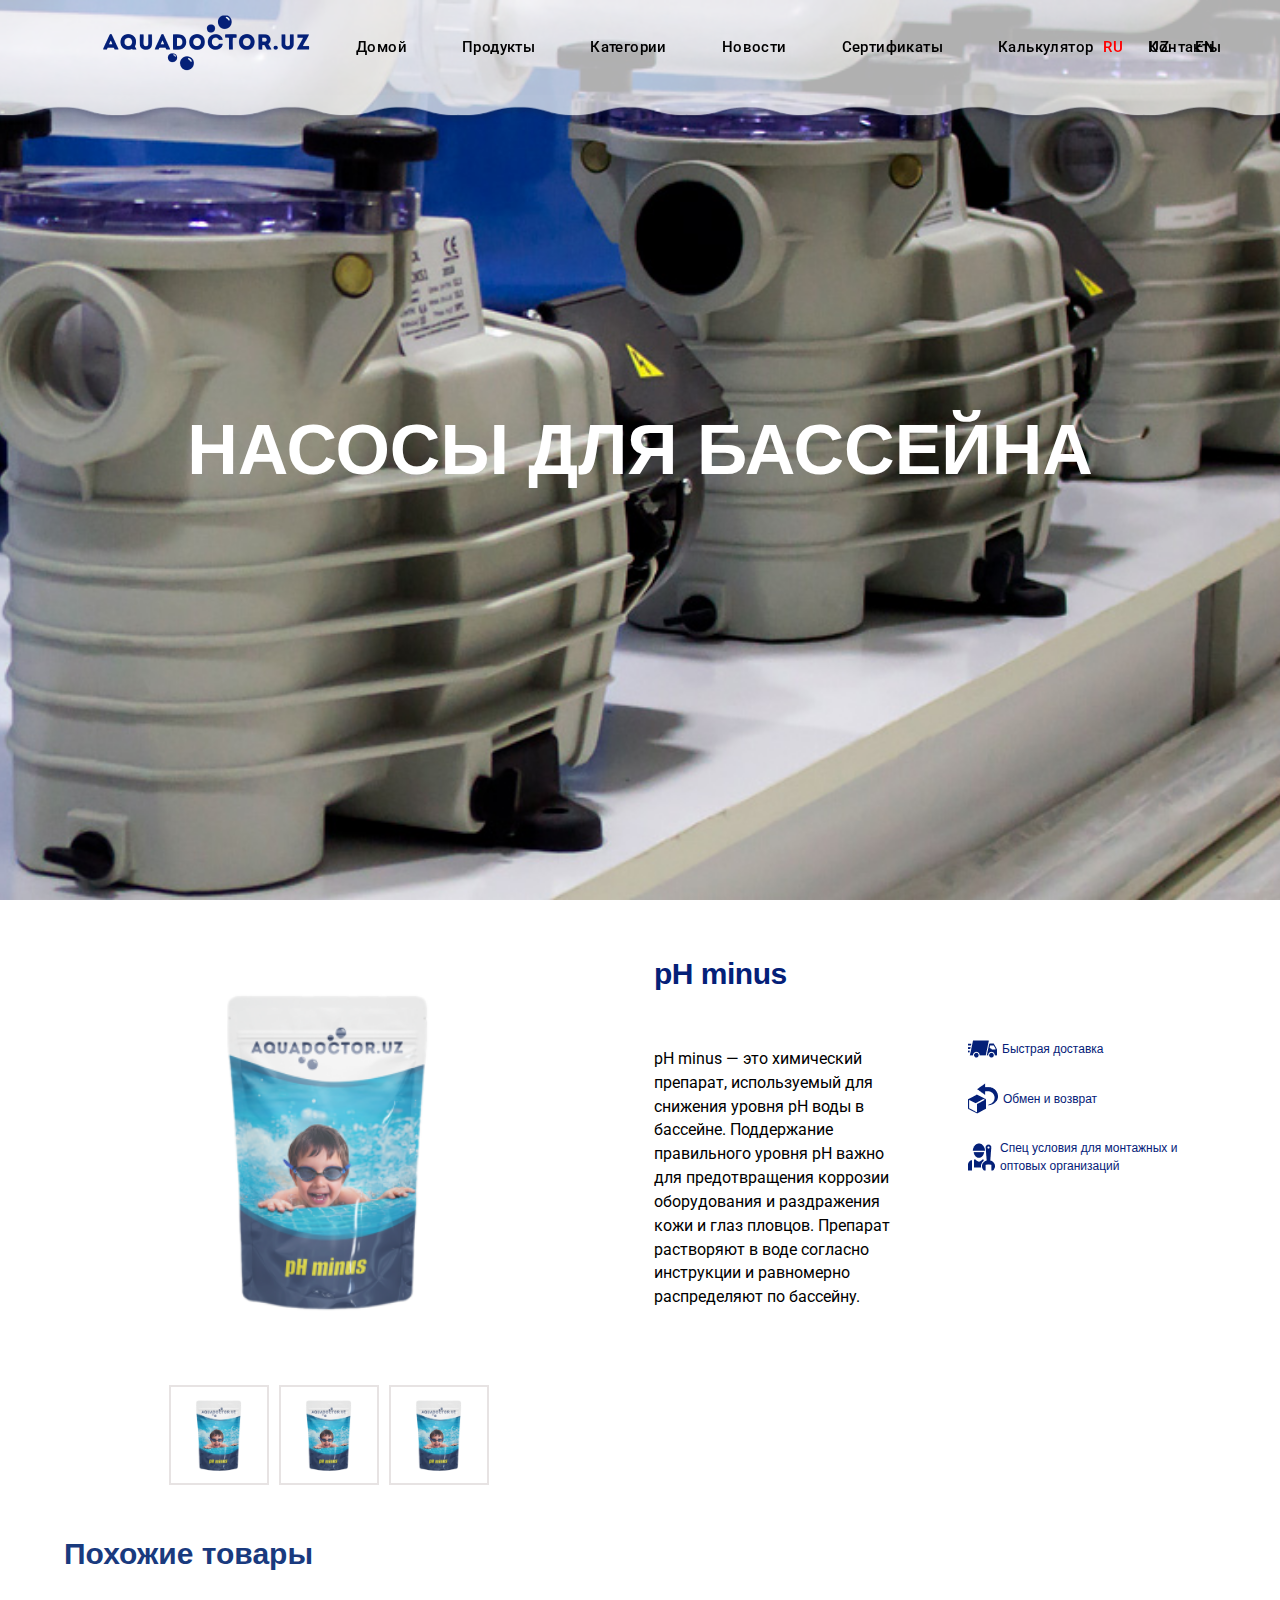
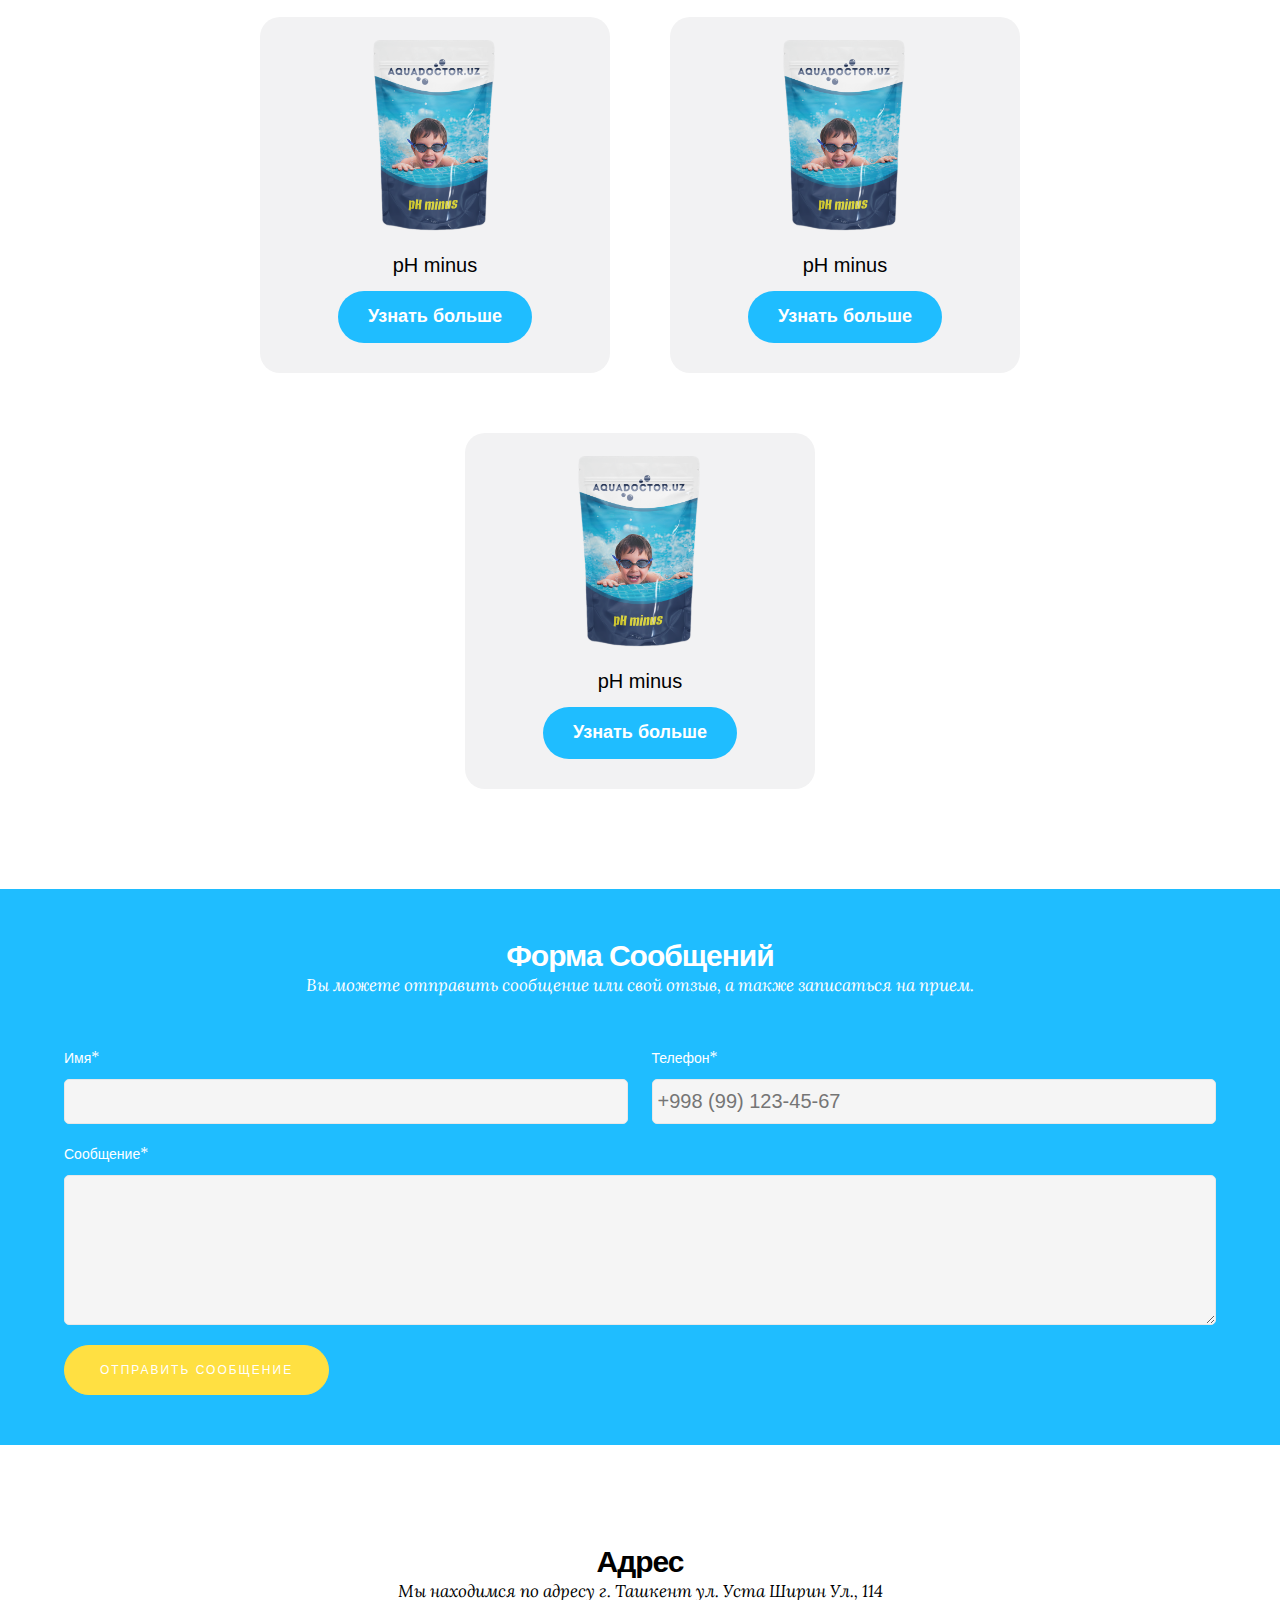
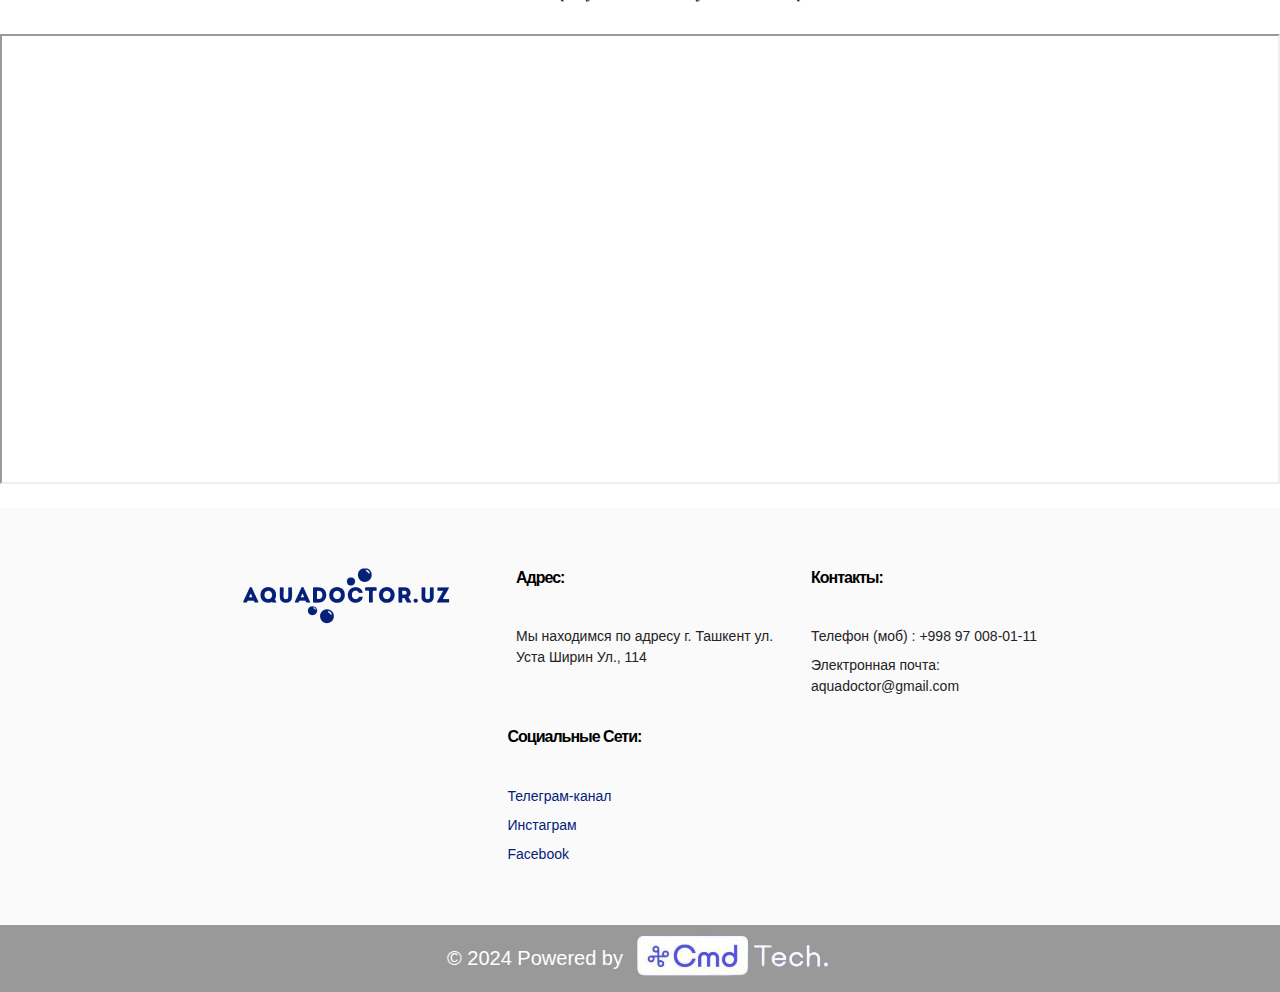
<file: products.html>
<!DOCTYPE html>
<html lang="en">

<head>
    <meta charset="UTF-8">
    <meta name="viewport" content="width=device-width, initial-scale=1.0">
    <link rel="stylesheet" href="assets/css/style.css">
    <link rel="stylesheet" href="assets/css/products.css">
    <link rel="stylesheet" href="https://cdnjs.cloudflare.com/ajax/libs/font-awesome/4.7.0/css/font-awesome.min.css">
    <link rel="stylesheet" href="https://cdnjs.cloudflare.com/ajax/libs/font-awesome/5.15.3/css/all.min.css">
    <title>Categories</title>
</head>

<body>
    <nav class="nav">
        <input type="checkbox" id="check">
        <div class="container">
            <div class="nav_box">
                <div class="nav_logo">
                    <img src='assets/images/logo.png' alt="" />
                </div>
                <label class="open_btn" for="check"><i class="  fa fa-bars"></i></label>
                <ul class='nav_list'>
                    <label class="close_btn"><i class="fa fa-close"></i></label>
                    <li><a href="index.html" class="nav_link lang" key="home"></a></li>
                    <li><a href="all_products.html" class="nav_link lang" key="products"></a></li>
                    <li><a href="all_categories.html" class="nav_link lang" key="categories1"></a></li>
                    <li><a href="all_news.html" class="nav_link lang" key="new"></a></li>
                    <li><a href="sertifikat.html" class="nav_link lang" key="sertifikat"></a></li>
                    <li><a href="calculator.html" class="nav_link lang" key="calcul"></a></li>

                    <li><a href="#footer" class="nav_link lang" key="contact"></a></li>
                    <div class="nav_lang">
                        <p class="lang-button active_lang" data-lang="ru">RU</p>
                        <p class="lang-button" data-lang="uz">UZ</p>
                        <p class="lang-button " data-lang="en">EN</p>
                    </div>
                </ul>
            </div>
        </div>
        <img src="assets/images/nav_bottom.png" class="nav_bottom" alt="">
    </nav>
    <div class="main-carousel" id="home">
        <div class="carousel">
            <div class="items">
                <div class="img_card carousel-image current">
                    <img src="assets/images/categories1.jpeg" alt="" class=" " />
                    <div class="img_text">
                        <h3 class="lang" key="categories"> </h3>
                    </div>
                </div>
                <div class="img_card carousel-image ">
                    <img src="assets/images/slider2.png" alt="" class=" " />
                    <div class="img_text">
                        <h3 class="lang" key="categories"></h3>
                    </div>
                </div>
            </div>
        </div>
        <div class="buttons">
            <i class="fa fa-chevron-left fa-3x" id="prevBtn"></i>
            <i class="fa fa-chevron-right fa-3x" id="nextBtn"></i>
        </div>
    </div>
    <section class="product">
        <div class="container">
            <div class="product_box">
                <div class="gallery-container">
                    <div class="img-zoom-container">
                        <img class="active_img" id="active-image" src="assets/images/product1.png" width="300"
                            height="240">
                        <div id="zoom-lens" class="img-zoom-lens"></div>
                    </div>
                    <div class="thumbnails">
                        <img src="assets/images/product2.png" onclick="setActiveImage('assets/images/product2.png')">
                        <img src="assets/images/product2.png" onclick="setActiveImage('assets/images/product2.png')">
                        <img src="assets/images/product2.png" onclick="setActiveImage('assets/images/product2.png')">
                    </div>
                </div>
                <div class="product_card_text">
                    <h2 class="product_title lang" key="product2">pH minus</h2>
                    <p class="product_text lang" key="product3"></p>
                </div>
                <div class="product_icon_card">
                    <div class="icon_card">
                        <img src="assets/images/Vector.png" alt="">
                        <p class="icon_text lang" key="product4"></p>
                    </div>
                    <div class="icon_card">
                        <img src="assets/images/spExch.svg.png" alt="">
                        <p class="icon_text lang" key="product5"></p>
                    </div>
                    <div class="icon_card">
                        <img src="assets/images/spCond.svg fill.png" alt="">
                        <p class="icon_text lang" key="product6"></p>
                    </div>
                </div>
            </div>
        </div>
    </section>
    <section class="products2">
        <div class="container">
            <h2 class="products2_title lang" key="title">Похожие товары</h2>
            <div class="products2_box">
                <div class="products_card">
                    <img src="assets/images/product2.png" alt="">
                    <p class="product_text2 lang" key="product2"></p>
                    <a href="products.html" class="btn_product lang" key="uznat"></a>
                </div>
                <div class="products_card">
                    <img src="assets/images/product2.png" alt="">
                    <p class="product_text2 lang" key="product2"></p>
                    <a href="products.html" class="btn_product lang" key="uznat"></a>
                </div>
                <div class="products_card">
                    <img src="assets/images/product2.png" alt="">
                    <p class="product_text2 lang" key="product2"></p>
                    <a href="products.html" class="btn_product lang" key="uznat"></a>
                </div>
                
            </div>
        </div>
    </section>

    <form id="myForm" class="form">
        <div class="container">
            <h2 class="title2 lang" key="form_title"></h2>
            <p class="subtitle2 lang" key="form_subtitle"></p>
            <div class="form_box">
                <div class="form_input">
                    <div class="form_text_card">
                        <p class="form_text lang" key="form_name"></p> <span>*</span>
                    </div>
                    <input class="input" type="text" required>
                </div>
                <div class="form_input">
                    <div class="form_text_card">
                        <p class="form_text lang" key="form_phone"></p> <span>*</span>
                    </div>
                    <input class="input" type="number" placeholder="+998 (99) 123-45-67" required>
                </div>
                <div class="form_textarea">
                    <div class="form_text_card">
                        <p class="form_text lang" key="form_sms"></p> <span>*</span>
                    </div>
                    <textarea class="textarea" required></textarea>
                </div>
            </div>
            <button type="submit" class="form_link lang" key="form_link"></button>
        </div>
    </form>

    <section class="map">
        <h2 class="map_title2 lang" key="map_title"></h2>
        <p class="map_subtitle2 lang" key="map_subtitle"></p>
        <div class="googlemap-container">
            <iframe className="googlemap"
            src="https://www.google.com/maps/embed?pb=!1m18!1m12!1m3!1d2995.2821120427075!2d69.260057!3d41.353134!2m3!1f0!2f0!3f0!3m2!1i1024!2i768!4f13.1!3m3!1m2!1s0x38aef448edf4fb75%3A0x72cbdbabd7f48e05!2s41.353134%2C%2069.260057!5e0!3m2!1sen!2s!4v1651779912384"

                width="100%" height="450" allowFullScreen="" loading="lazy"
                referrerPolicy="no-referrer-when-downgrade"></iframe>
        </div>
    </section>
    </main>
    <footer class="footer" id="footer">
        <div class="container">
            <div class="footer_box">
                <a href="#home" id="home">
                    <img src="./assets/images/logo.png" alt="" class="logo">
                </a>
                <div class="footer_card">
                    <h2 class="footer_title lang" key="footer_text1"></h2>
                    <p class="footer_text lang" key="footer_text2"></p>
                </div>
                <div class="footer_card">
                    <h2 class="footer_title lang" key="footer_text3"></h2>
                    <a href="tel:+998970080111" class="footer_text lang" key="footer_text4"></a>
                    <a href="#!" class="footer_text lang" key="footer_text5"></a>
                </div>
                <div class="footer_card">
                    <h2 class="footer_title lang" key="footer_text6"></h2>
                    <a href="#!" class="footer_link lang" key="telegram"></a>
                    <a href="https://www.instagram.com/aquadoctor_uz/" class="footer_link lang" key="instagram"></a>
                    <a href="#!" class="footer_link lang" key="facebook"></a>
                </div>
            </div>
        </div>
    </footer>
    <div class="footer_end">
        <p>© 2024 Powered by</p>
        <a href="#!"><img src="./assets/images/logo5.png" alt=""></a>
    </div>
    <div id="myModal" class="modal">
        <div class="modal-content">
            <span class="close">&times;</span>
            <p class="lang" key="modal"></p>
        </div>
    </div>

    <script src="assets/js/navbar.js"></script>
    <script src="assets/js/lang.js"></script>
    <script src="assets/js/modal.js"></script>
    <script src="assets/js/product_photo_gallery.js"></script>
</body>

</html>
</file>
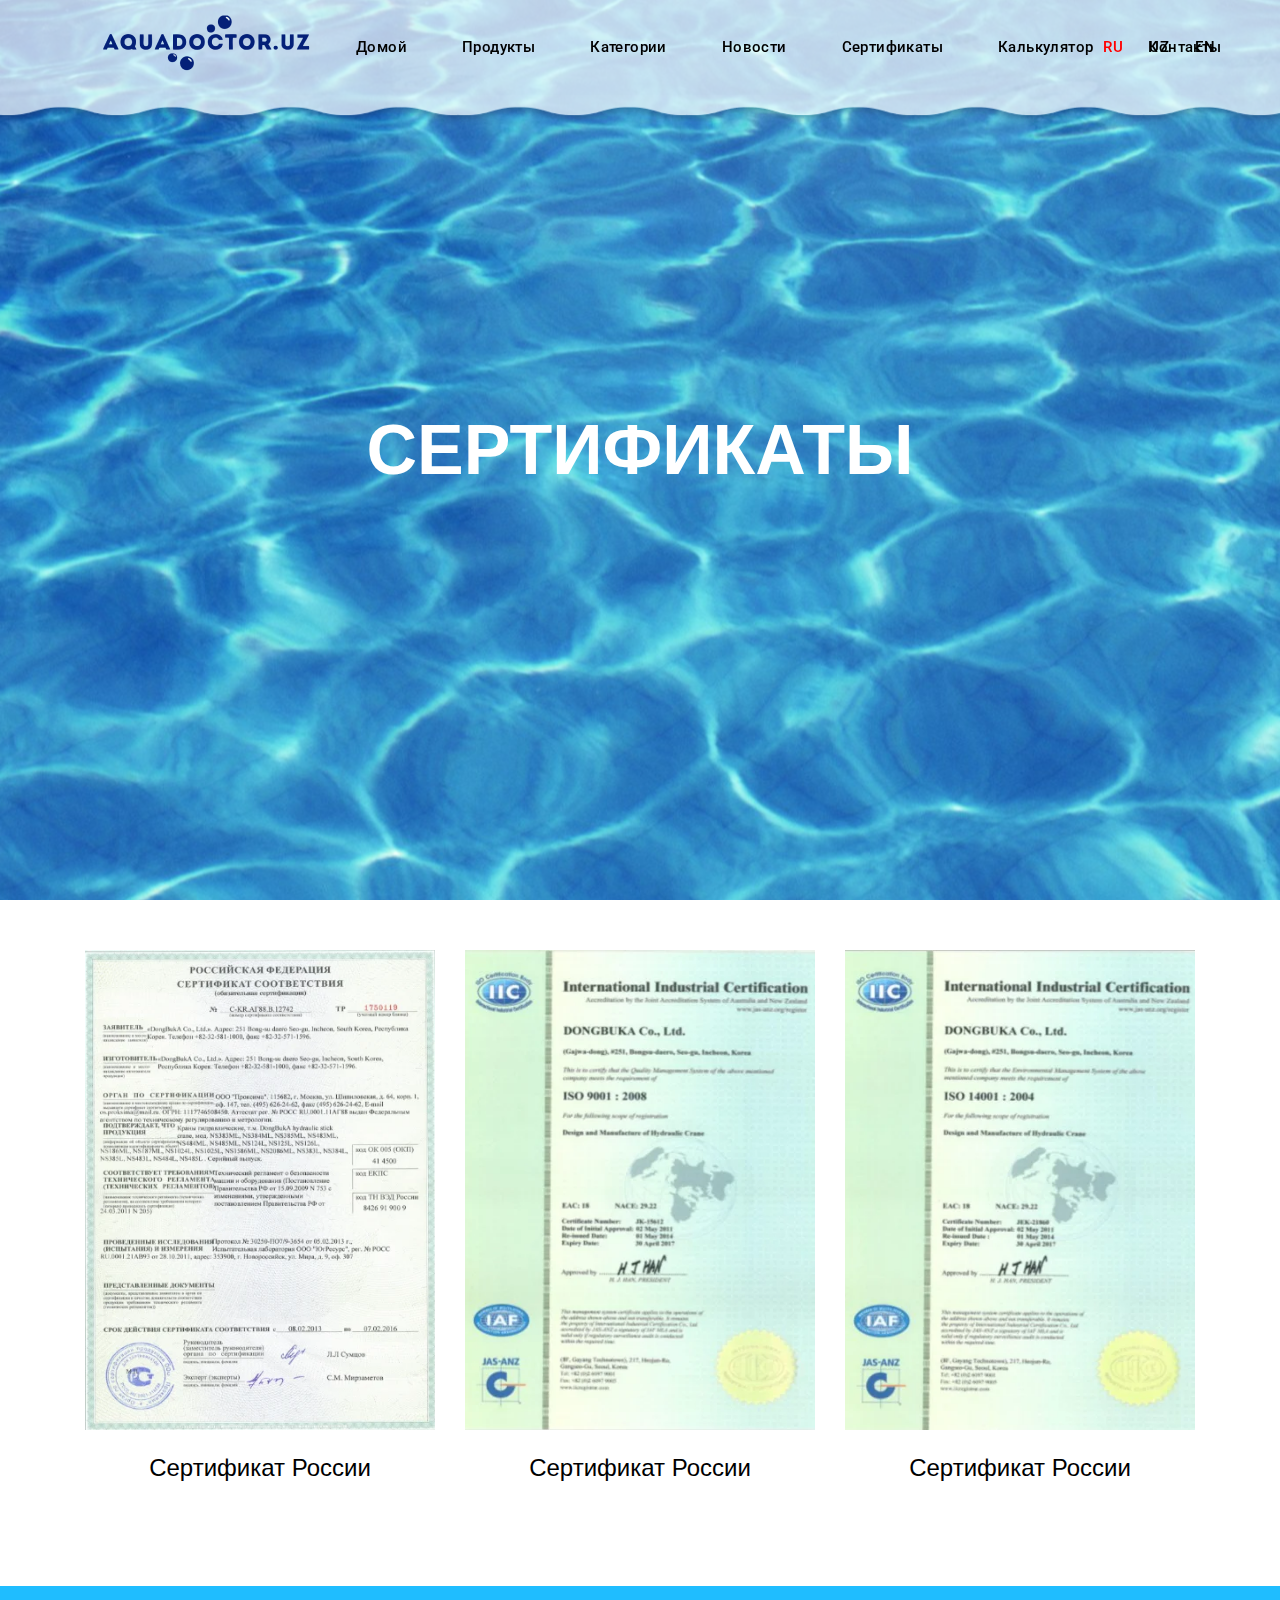
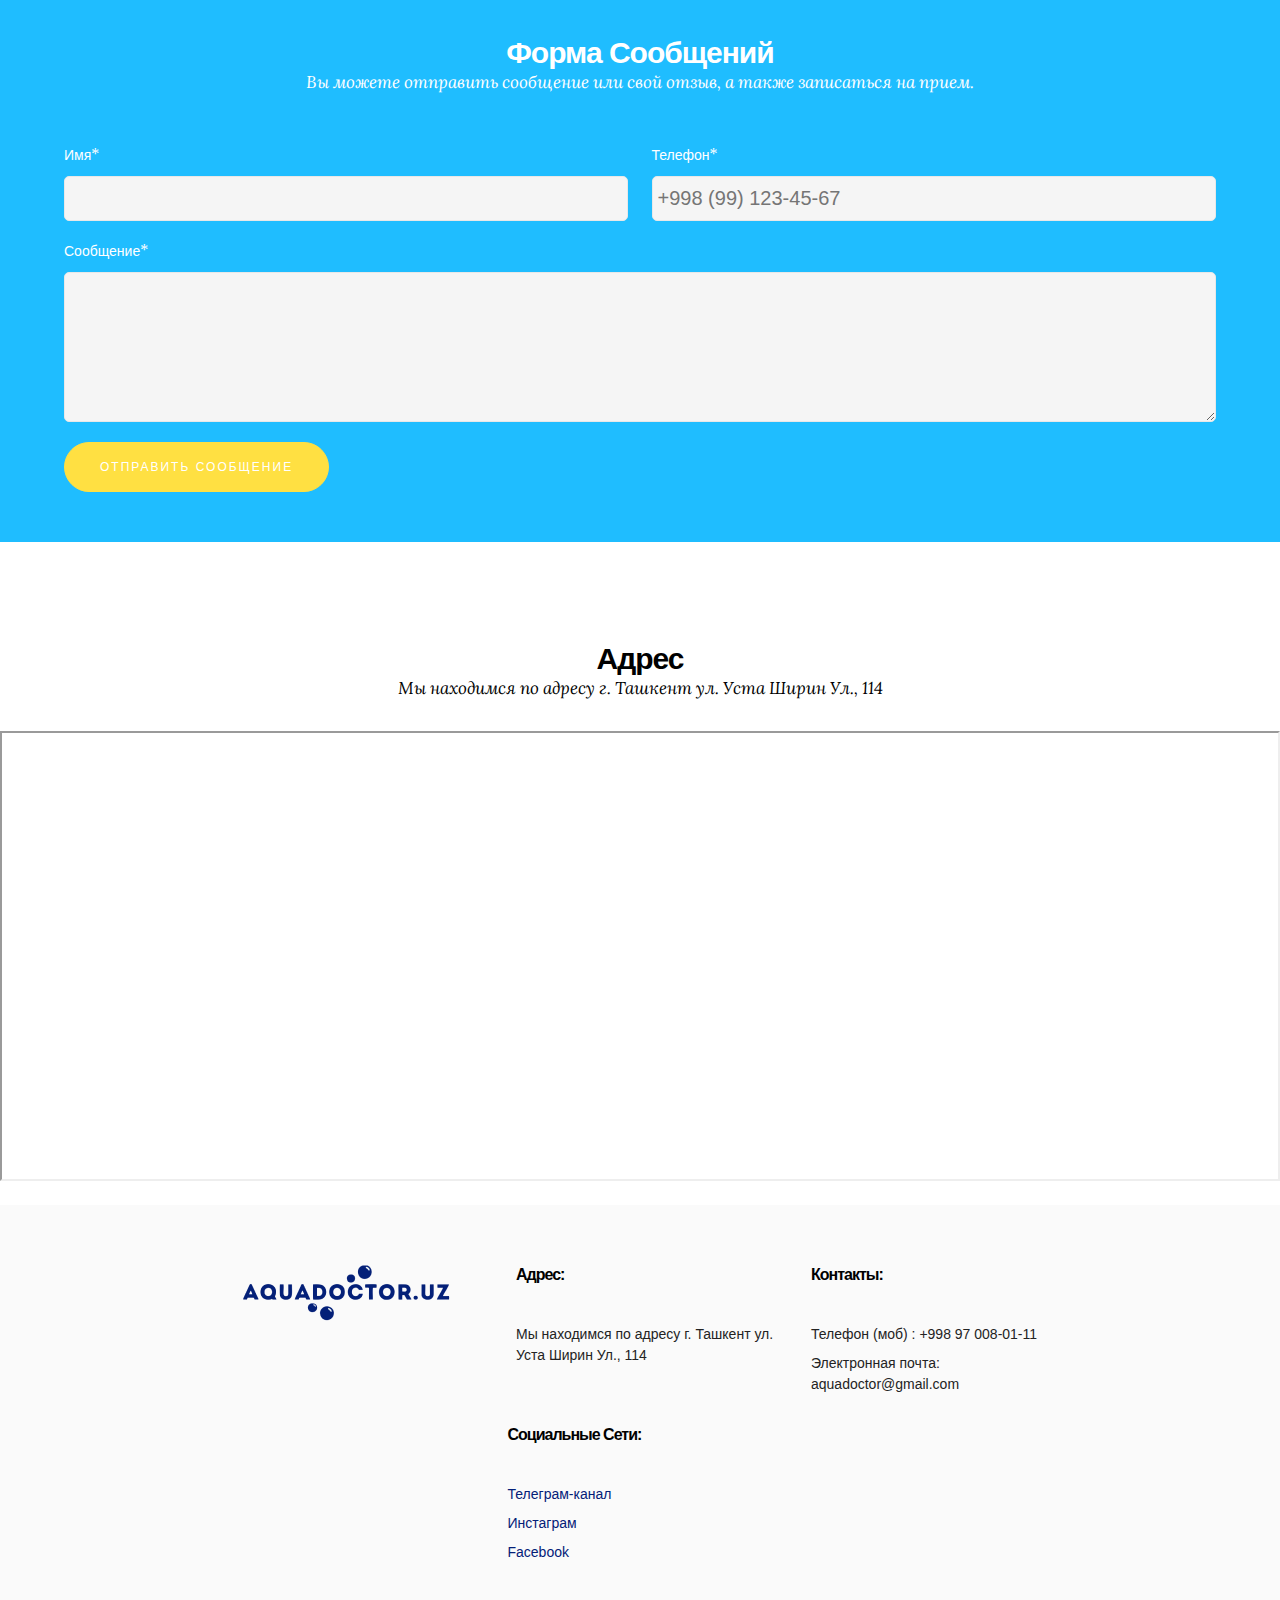
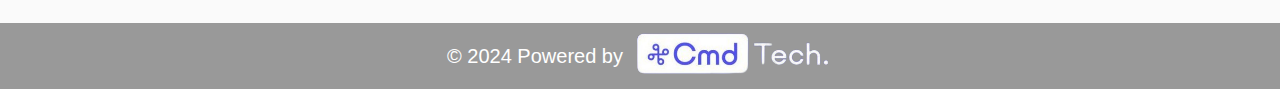
<file: sertifikat.html>
<!DOCTYPE html>
<html lang="en">

<head>
    <meta charset="UTF-8">
    <meta name="viewport" content="width=device-width, initial-scale=1.0">
    <link rel="stylesheet" href="assets/css/style.css">
    <link rel="stylesheet" href="assets/css/sertifikat.css">
    <link rel="stylesheet" href="https://cdnjs.cloudflare.com/ajax/libs/font-awesome/4.7.0/css/font-awesome.min.css">
    <link rel="stylesheet" href="https://cdnjs.cloudflare.com/ajax/libs/font-awesome/5.15.3/css/all.min.css">

    <title>All | Sertifikat</title>
</head>

<body>
    <nav class="nav">
        <input type="checkbox" id="check">
        <div class="container">
            <div class="nav_box">
                <div class="nav_logo">
                    <img src='assets/images/logo.png' alt="" />
                </div>
                <label class="open_btn" for="check"><i class="  fa fa-bars"></i></label>
                <ul class='nav_list'>
                    <label class="close_btn"><i class="fa fa-close"></i></label>
                    <li><a href="index.html" class="nav_link lang" key="home"></a></li>
                    <li><a href="all_products.html" class="nav_link lang" key="products"></a></li>
                    <li><a href="all_categories.html" class="nav_link lang" key="categories1"></a></li>
                    <li><a href="all_news.html" class="nav_link lang" key="new"></a></li>
                    <li><a href="sertifikat.html" class="nav_link lang" key="sertifikat"></a></li>
                    <li><a href="calculator.html" class="nav_link lang" key="calcul"></a></li>

                    <li><a href="#footer" class="nav_link lang" key="contact"></a></li>
                    <div class="nav_lang">
                        <p class="lang-button active_lang" data-lang="ru">RU</p>
                        <p class="lang-button" data-lang="uz">UZ</p>
                        <p class="lang-button " data-lang="en">EN</p>
                    </div>
                </ul>
            </div>
        </div>
        <img src="assets/images/nav_bottom.png" class="nav_bottom" alt="">
    </nav>
    <div class="main-carousel" id="home">
        <div class="carousel">
            <div class="items">
                <div class="img_card carousel-image current">
                    <img src="assets/images/slider.png" alt="" class=" " />
                    <div class="img_text">
                        <h3 class="lang" key="sertifikat"> </h3>
                    </div>
                </div>

                <div class="img_card carousel-image ">
                    <img src="assets/images/slider2.png" alt="" class=" " />
                    <div class="img_text">
                        <h3 class="lang" key="sertifikat"></h3>
                    </div>
                </div>
            </div>
        </div>
        <div class="buttons">
            <i class="fa fa-chevron-left fa-3x" id="prevBtn"></i>
            <i class="fa fa-chevron-right fa-3x" id="nextBtn"></i>
        </div>
    </div>

    
    <section class="sertifikat">
        <div class="container">
            <div class="sertifikat_box">
                <a href="#!" class="sertifikat_card" id="btn1">
                    <img src="assets/images/sertifikat1.png" alt="" class="sertifikat_img">
                    <p class="sertifikat_text">Сертификат России</p>
                </a>
                <a href="#!" class="sertifikat_card">
                    <img src="assets/images/sertifikat2.png" alt="" class="sertifikat_img">
                    <p class="sertifikat_text">Сертификат России</p>
                </a>
                <a href="#!" class="sertifikat_card">
                    <img src="assets/images/sertifikat3.png" alt="" class="sertifikat_img">
                    <p class="sertifikat_text">Сертификат России</p>
                </a>
            </div>
        </div>
    </section>


    <form id="myForm" class="form">
        <div class="container">
            <h2 class="title2 lang" key="form_title"></h2>
            <p class="subtitle2 lang" key="form_subtitle"></p>
            <div class="form_box">
                <div class="form_input">
                    <div class="form_text_card">
                        <p class="form_text lang" key="form_name"></p> <span>*</span>
                    </div>
                    <input class="input" type="text" required>
                </div>
                <div class="form_input">
                    <div class="form_text_card">
                        <p class="form_text lang" key="form_phone"></p> <span>*</span>
                    </div>
                    <input class="input" type="number" placeholder="+998 (99) 123-45-67" required>
                </div>
                <div class="form_textarea">
                    <div class="form_text_card">
                        <p class="form_text lang" key="form_sms"></p> <span>*</span>
                    </div>
                    <textarea class="textarea" required></textarea>
                </div>
            </div>
            <button type="submit" class="form_link lang" key="form_link"></button>
        </div>
    </form>

    <section class="map">
        <h2 class="map_title2 lang" key="map_title"></h2>
        <p class="map_subtitle2 lang" key="map_subtitle"></p>
        <div class="googlemap-container">
            <iframe className="googlemap"
            src="https://www.google.com/maps/embed?pb=!1m18!1m12!1m3!1d2995.2821120427075!2d69.260057!3d41.353134!2m3!1f0!2f0!3f0!3m2!1i1024!2i768!4f13.1!3m3!1m2!1s0x38aef448edf4fb75%3A0x72cbdbabd7f48e05!2s41.353134%2C%2069.260057!5e0!3m2!1sen!2s!4v1651779912384"
                width="100%" height="450" allowFullScreen="" loading="lazy"
                referrerPolicy="no-referrer-when-downgrade"></iframe>
        </div>
    </section>
    </main>
    <footer class="footer" id="footer">
        <div class="container">
            <div class="footer_box">
                <a href="#home" id="home">
                    <img src="./assets/images/logo.png" alt="" class="logo">
                </a>
                <div class="footer_card">
                    <h2 class="footer_title lang" key="footer_text1"></h2>
                    <p class="footer_text lang" key="footer_text2"></p>
                </div>
                <div class="footer_card">
                    <h2 class="footer_title lang" key="footer_text3"></h2>
                    <a href="tel:+998970080111" class="footer_text lang" key="footer_text4"></a>
                    <a href="#!" class="footer_text lang" key="footer_text5"></a>
                </div>
                <div class="footer_card">
                    <h2 class="footer_title lang" key="footer_text6"></h2>
                    <a href="#!" class="footer_link lang" key="telegram"></a>
                    <a href="https://www.instagram.com/aquadoctor_uz/" class="footer_link lang" key="instagram"></a>
                    <a href="#!" class="footer_link lang" key="facebook"></a>
                </div>
            </div>
        </div>
    </footer>
    <div class="footer_end">
        <p>© 2024 Powered by</p>
        <a href="#!"><img src="./assets/images/logo5.png" alt=""></a>
    </div>
    <div id="myModal" class="modal">
        <div class="modal-content">
            <span class="close">&times;</span>
            <p class="lang" key="modal"></p>
        </div>
    </div>

    <div id="modal2" class="modal2">
        <div class="modal-content2">
            <span class="close2">&times;</span>
            <img src="assets/images/sertifikat1.png" alt="" id="modal-img">
            <p id="modal-text"></p>
        </div>
    </div>



    <script src="assets/js/slider.js"></script>
    <script src="assets/js/navbar.js"></script>
    <script src="assets/js/lang.js"></script>
    <script src="assets/js/modal.js"></script>
    <script src="assets/js/modal2.js"></script>
</body>

</html>
</file>
<file: assets/css/style.css>
@import url('https://fonts.googleapis.com/css2?family=Roboto:ital,wght@0,100;0,300;0,400;0,500;0,700;0,900;1,100;1,300;1,400;1,500;1,700;1,900&display=swap');
@import url('https://fonts.googleapis.com/css2?family=Source+Sans+3:ital,wght@0,200..900;1,200..900&display=swap');
@import url('https://fonts.googleapis.com/css2?family=Commissioner:wght@100..900&display=swap');
@import url('https://fonts.googleapis.com/css2?family=Lora:ital,wght@0,400..700;1,400..700&display=swap');

* {
    margin: 0;
    padding: 0;
    box-sizing: border-box;
}

.container {
    width: 80%;
    margin-left: 10%;
}

@media (max-width:1000px) {
    .container {
        width: 90%;
        margin-left: 5%;
    }
}

.nav {
    width: 100%;
    z-index: 1;
    background: rgba(255, 255, 255, 0.692);
    padding: 15px 0;
    position: fixed;
    z-index: 99999;
}

.nav_box {
    display: flex;
    align-items: center;
    position: relative;
}

.nav_list {
    display: flex;
    list-style: none;
    gap: 5px;
    transition: .5s;
}

.nav_link {
    text-decoration: none;
    padding: 35px 10px;
    font-family: 'Roboto', sans-serif;
    font-size: 15px;
    font-weight: 500;
    line-height: 19.2px;
    letter-spacing: 0.4000000059604645px;
    text-align: left;
    color: #000;
    padding: 35px 10px;

}

.nav_link:hover {
    color: red;
    border-bottom: 2px solid red;

}

.nav_lang {
    display: flex;
    gap: 25px;
    position: absolute;
    right: 0;
    font-family: 'Roboto', sans-serif;
    font-size: 15px;
    font-weight: 500;
    line-height: 19.2px;
    letter-spacing: 1px;
    cursor: pointer;
}

.nav_bottom {
    top: 100%;
    position: absolute;
}

.open_btn,
.close_btn,
#check {
    display: none;
}

.active_lang {
    color: red;
}

@media (max-width:1550px) {
    .nav_list {
        gap: 40px;
    }
}

@media (max-width:1450px) {
    .nav_list {
        gap: 35px;
    }

    .container {
        width: 90%;
        margin-left: 5%;
    }
}

@media (max-width:1200px) {
    .nav_lang {
        position: static;
        color: white;

    }

    .nav_item_card {
        display: block;
    }

    .nav {
        padding: 20px 0;
    }

    .nav_item {
        padding: 0;
    }

    .header {
        position: relative;
    }

    .nav_box {
        align-items: center;
        justify-content: space-between;
    }

    .nav_list {
        max-width: 400px;
        width: 100%;
        height: 100%;
        flex-direction: column;
        align-items: center;
        background-color: rgba(0, 0, 0, 0.8);
        padding: 80px 50px 50px 50px;
        position: fixed;
        top: 0;
        left: 0;
        z-index: 99999999;
        transform: translateX(-110%);
        transition: .5s;
    }

    .nav_link {
        width: 100%;
        display: inline;
        padding: 15px 50px;
        color: white;
    }

    .close_btn,
    .open_btn {
        display: block;
        color: white;
        font-size: 35px;
    }

    .open_btn {
        color: #042078;
    }

    .close_btn {
        position: absolute;
        top: 15px;
        right: 20px;
    }

}



.main-carousel {
    margin-top: -30px;
    position: relative;
    font-size: 30px;
    width: 100%;
    height: 100vh;

}

.main-carousel .carousel {
    margin: 0px 0 30px 0;
    width: 100%;
}

.main-carousel .carousel .items {
    width: 100%;
}

.main-carousel .carousel .items .carousel-image {
    width: 100%;
    object-fit: cover;
    position: absolute;
    opacity: 0;
    transition: 0.8s all;
    height: 100vh;
}

.main-carousel .carousel .items .current {
    opacity: 1;
}

.buttons {
    display: none;
}

.main-carousel .nav-dots {
    width: 200px;
    height: 40px;
    display: flex;
    justify-content: space-around;
    top: 85%;
    left: 50%;
    transform: translate(-50%, 0%);
    z-index: 99;
}

.main-carousel .nav-dots .dot {
    width: 20px;
    height: 20px;
    background-color: #fff;
    border-radius: 50%;
    opacity: 0.5;
    cursor: pointer;
}

.main-carousel .nav-dots .active {
    opacity: 1;
}

.img_card img {
    width: 100%;
    height: 100%;
    object-fit: cover;
}

.img_text {
    top: 0px !important;
    position: absolute;
    color: white;
    width: 100%;
    /* background-color: rgba(0, 0, 0, 0.4); */
    font-family: "Barlow", sans-serif;
    text-transform: uppercase;
    line-height: 1.2;
    text-align: center;
    padding: 10px;
    height: 100%;
    display: flex;
}

.img_text h3 {
    width: 100%;
    margin: auto 0;
    font-size: 90px;
}

@media (max-width:1400px) {
    .main-carousel {
        height: 100vh;
    }

    .main-carousel .carousel .items .carousel-image {
        height: 100vh;
    }

    .img_text h3 {
        font-size: 80px;
    }
}

@media (max-width:1300px) {


    .main-carousel .carousel .items .carousel-image,
    .main-carousel {
        height: 100vh;
    }

    .img_text h3 {
        font-size: 70px;
    }
}

@media (max-width:1200px) {

    .main-carousel .carousel .items .carousel-image,
    .main-carousel {
        height: 100vh;
    }

    .img_text h3 {
        font-size: 60px;
    }

    .language-selector {
        order: 1;
    }
}

@media (max-width:1100px) {

    .main-carousel .carousel .items .carousel-image,
    .main-carousel {
        height: 100vh;
    }

    .img_text h3 {
        font-size: 50px;
    }
}

@media (max-width:1000px) {

    .main-carousel .carousel .items .carousel-image,
    .main-carousel {
        height: 80vh;
    }

    .img_text h3 {
        font-size: 40px;
    }
}

@media (max-width:900px) {
    .img_text h3 {
        font-size: 30px;

    }

    .main-carousel .carousel .items .carousel-image,
    .main-carousel {
        height: 70vh;
    }
}

@media (max-width:700px) {

    .open_btn,
    .close_btn {
        font-size: 30px;
    }

    .img_text h3 {
        font-size: 25px;
    }

    .main-carousel .carousel .items .carousel-image,
    .main-carousel {
        height: 60vh;
    }

    .logo img {
        width: 190px;
    }
}

@media (max-width:550px) {



    .img_text h3 {
        margin-top: 200px;
        font-size: 22px;
    }

    .logo img {
        width: 180px;
    }
}


@media (max-width:450px) {

    .main-carousel .carousel .items .carousel-image,
    .main-carousel {
        height: 55vh;
    }
}

.about {
    background: #16A2DC;
    padding: 70px 0;
}

.about_title {
    font-family: 'Source Sans 3', sans-serif;
    font-size: 40px;
    font-weight: 700;
    line-height: 30px;
    letter-spacing: 0.20000000298023224px;
    text-align: left;
    color: white;
}

.about_box {
    display: flex;
    justify-content: space-between;
    align-items: center;
}

.about_card {
    max-width: 805px;
    width: 100%;
}

.about_text {
    font-family: 'Source Sans 3', sans-serif;
    font-size: 20px;
    font-weight: 400;
    line-height: 30px;
    letter-spacing: 0.20000000298023224px;
    text-align: left;
    color: white;
}

.about_img {
    width: 100%;
}

@media (max-width:1150px) {
    .about_box {
        flex-direction: column;
        margin-top: 20px;
    }

    .about_title,
    .about_text {
        text-align: center;
    }

    .about_title {
        font-size: 36px;
    }

    .about_text {
        font-size: 18px;
    }
}

@media (max-width:600px) {
    .about_title {
        font-size: 32px;
    }

    .about_text {
        font-size: 16px;
    }
}

.facilities {
    padding-top: 100px;
}

.facilities_title {
    text-align: center;
    font-family: 'Source Sans 3', sans-serif;
    font-size: 40px;
    font-weight: 700;
    line-height: 50px;
    letter-spacing: 0.800000011920929px;
}

.facilities_box {
    margin-top: 20px;
    display: flex;
    gap: 30px;
    align-items: start;
}

.facilities_box_card {
    display: grid;
    grid-template-columns: repeat(2, 1fr);
    gap: 20px;
}

.facilities_img {
    max-width: 600px;
    width: 100%;
}

.facilities_card {
    display: flex;
    gap: 10px;
}

.facilities_card_text {
    max-width: 358px;
    width: 100%;
}

.facilities_icon {
    width: 65px;
    height: 60px;
    background: #F4D642;
    display: flex;
    justify-content: center;
    align-items: center;
    border-radius: 50%;
    font-size: 25px;
    color: white;
}

.facilities_icon img {
    width: 25px;
}

.facilities_subtitle {
    font-family: 'Source Sans 3', sans-serif;
    font-size: 26px;
    font-weight: 700;
    line-height: 38.01px;
    letter-spacing: 0.5199999809265137px;
    text-align: left;
    color: #030319;
}

.facilities_text {
    font-family: 'Source Sans 3', sans-serif;
    font-size: 20px;
    font-weight: 400;
    line-height: 30px;
    letter-spacing: 0.20000000298023224px;
    text-align: left;
    color: #030319;
}

@media (max-width:1600px) {
    .facilities_box {
        flex-direction: column;
        align-items: center;
    }

    .facilities_box_card {
        grid-template-columns: repeat(3, 1fr);
    }
}

@media (max-width:1230px) {
    .facilities_box_card {
        grid-template-columns: repeat(2, 1fr);
    }

    .facilities_icon {
        width: 65px;
        height: 65px;
    }
}

@media (max-width:900px) {
    .facilities_box_card {
        grid-template-columns: repeat(1, 1fr);
    }

    .facilities_title {
        font-size: 36px;
        line-height: 150%;
    }

    .facilities_subtitle {
        font-size: 24px;
        line-height: 140%;
    }

    .facilities_text {
        font-size: 18px;
    }
}

@media (max-width:600px) {
    .facilities_title {
        font-size: 30px;
    }

    .facilities_subtitle {
        font-size: 22px;
        line-height: 150%;
    }

    .facilities_text {
        font-size: 16px;
        line-height: 140%;

    }
}

@media (max-width:475px) {
    .facilities_subtitle {
        font-size: 20px;
    }

    .facilities_icon {
        width: 65px;
        height: 60px;
    }
}

.categories {
    margin-top: 50px;
    background: #1FBDFF;
    padding: 70px 0;
}

.categories_title {
    font-family: 'Montserrat', sans-serif;
    font-size: 21px;
    font-weight: 700;
    line-height: 40px;
    color: white;
    border-bottom: 2px solid white;
    padding-bottom: 12px;
    display: inline-flex;
}

.categories_box {
    margin-top: 50px;
    display: flex;
    flex-wrap: wrap;
    gap: 30px;
}

@media (max-width:900px) {
    .categories_box {
        justify-content: center;
    }
}

.categories_card {
    max-width: 262px;
    width: 100%;
    position: relative;
}

.categories_img {
    width: 262px;
    height: 164px;
    object-fit: cover;
    display: block;
}

.categories_text {
    position: absolute;
    bottom: 0;
    font-family: 'Montserrat', sans-serif;
    font-size: 14px;
    font-weight: 700;
    line-height: 22px;
    text-align: center;
    padding: 15px;
    background: #06A1FF99;
    width: 100%;
    color: white;
}

.bg_product {
    width: 100%;
    position: absolute;
    top: 0;
    left: 0;
    height: 100%;
    z-index: 1;
    object-fit: cover;

}

.products {
    position: relative;
    padding: 70px 0;


}

.container33 {
    position: relative;
    z-index: 2;
    /* Ensure content is above the background image */
}

.products_title {
    font-family: 'Montserrat', sans-serif;
    font-size: 50px;
    font-weight: 600;
    line-height: 56px;
    text-align: center;
    color: white;
    margin-bottom: 40px;
}

.products_box {
    display: flex;
    justify-content: center;
    flex-wrap: wrap;
    gap: 50px;
    position: relative;
}

.products_card {
    max-width: 416px;
    width: 100%;
    text-decoration: none;
    z-index: 3;

}

.products_img {
    max-width: 416px;
    width: 100%;
    height: 314px;
    object-fit: cover;
    display: block;
}

.products_text {
    font-family: 'Commissioner', sans-serif;
    font-size: 26px;
    font-weight: 700;
    line-height: 30.94px;
    text-align: center;
    color: white;
    margin-top: 12px;
}

@media (max-width:900px) {
    .products_title {
        font-size: 45px;
    }
}

@media (max-width:700px) {
    .products_title {
        font-size: 40px;
    }

    .products {
        padding: 40px 0;

    }
}

@media (max-width:600px) {
    .products_title {
        font-size: 35px;
    }

    .products_img,
    .products_card {
        max-width: 350px;
    }
}

@media (max-width:500px) {

    .products_img,
    .products_card {
        max-width: 320px;
    }
}

.news {
    margin-top: 100px;
}

.news_link_card {
    display: flex;
    justify-content: space-between;
    align-items: center;
}

.news_title {
    font-family: 'Nunito', sans-serif;
    font-size: 12px;
    font-weight: 700;
    line-height: 13.8px;
    letter-spacing: 0.029999999329447746px;
    text-align: left;
}

.news_link,
.news_link2 {
    text-decoration: none;
    display: flex;
    align-items: center;
    color: black;
    font-family: 'Nunito', sans-serif;
    font-size: 12px;
    font-weight: 700;
    line-height: 13.8px;
}

.news_link2 {
    position: absolute;
    bottom: 0;
    right: 0;
    display: none;
}

.news_box {
    margin-top: 50px;
    display: flex;
    justify-content: center;
    gap: 65px;
    position: relative;
    padding-bottom: 40px;
}

.news_card {
    text-decoration: none;
    display: flex;
    flex-direction: column;
    gap: 25px;
    max-width: 300px;
    width: 100%;
}

.news_img {
    border-radius: 10px;
    display: block;
}

.news_date {
    display: flex;
    gap: 10px;
    align-items: center;
}

.news_date_text {
    font-family: 'Nunito', sans-serif;
    font-size: 11px;
    font-weight: 400;
    line-height: 18.7px;
    letter-spacing: 0.6880000233650208px;
    text-align: left;
    color: #141414;
}

.news_date span {
    display: block;
    width: 5px;
    height: 5px;
    background: #C03317;
    border-radius: 50%;
}

.news_subtitle {
    font-family: 'Nunito', sans-serif;
    font-size: 28px;
    font-weight: 400;
    line-height: 33.6px;
    text-align: left;
    color: #141414;
}

.news_text {
    font-family: 'Nunito', sans-serif;
    font-size: 14px;
    font-weight: 400;
    line-height: 23.8px;
    letter-spacing: -0.1120000034570694px;
    text-align: left;
    color: #141414;
}

@media (max-width:1500px) {
    .news_box {
        gap: 55px;
        flex-wrap: wrap;
    }
}

@media (max-width:1200px) {
    .news_box {
        gap: 45px;
        position: relative;

    }

    .news_link2 {
        display: block;
    }

    .news_link {
        display: none;
    }
}

@media (max-width:1000px) {
    .news {
        margin-top: 80px;
    }

    .news_box {
        gap: 30px;
    }
}

@media (max-width:1000px) {
    .news {
        margin-top: 60px;
    }
}

@media (max-width:800px) {
    .news {
        margin-top: 50px;
    }

    .news_subtitle {
        font-size: 25px;
    }
}

.form {
    margin-top: 100px;
    background: #1FBDFF;
    padding: 50px 0;
}

.title2,
.map_title2 {
    font-family: 'Montserrat', sans-serif;
    font-size: 30px;
    font-weight: 600;
    line-height: 33px;
    letter-spacing: -1px;
    text-align: center;
    color: white;
}

.subtitle2,
.map_subtitle2 {
    font-family: 'Lora', serif;
    font-size: 17px;
    font-style: italic;
    font-weight: 400;
    line-height: 26px;
    text-align: center;
    color: #8C8C8C;
    color: white;
}

.map_title2,
.map_subtitle2 {
    color: #000;
}
@media (max-width:800px) {
    .title2,
.map_title2 {
    font-size: 27px;

}
}
.form_box {
    width: 100%;
    display: flex;
    flex-wrap: wrap;
    column-gap: 2%;
    row-gap: 20px;
    margin-top: 50px;
}

.form_input {
    width: 49%;
    display: flex;
    flex-direction: column;
    gap: 10px;
}

.input {
    width: 100%;
    border: 1px solid #E8E8E8;
    background: #F5F5F5;
    outline: none;
    font-size: 20px;
    padding: 10px 5px;
    border-radius: 5px;
    font-family: 'Montserrat', sans-serif;
}

.form_textarea {
    width: 100%;
    display: flex;
    flex-direction: column;
    gap: 10px;
}

.textarea {
    width: 100%;
    height: 150px;
    border: 1px solid #E8E8E8;
    background: #F5F5F5;
    outline: none;
    padding: 10px 5px;
    font-size: 20px;
    font-family: 'Montserrat', sans-serif;
    border-radius: 5px;
}

.form_text_card {
    display: flex;
    color: white;
}

.form_text {
    font-family: 'Raleway', sans-serif;
    font-size: 14px;
    font-weight: 400;
    line-height: 21px;
    text-align: left;
    color: #fff;
}

.form_text span {
    font-family: 'Montserrat', sans-serif;
    color: white;
    font-size: 18px;
}

.form_link {
    padding: 15px 35px;
    background: #FFE042;
    border: 1px solid #FFE042;
    display: block;
    margin-top: 20px;
    border-radius: 25px;
    color: white;
    font-family: 'Montserrat', sans-serif;
    font-size: 12px;
    font-weight: 500;
    line-height: 18px;
    letter-spacing: 2px;
    text-align: center;
    text-decoration: none;
    cursor: pointer;
}

@media (max-width:1000px) {
    .form {
        margin-top: 90px;
    }

    .textarea {
        margin-bottom: 20px;
    }

    .form_link {
        margin: 0 auto;
    }
}

@media (max-width:900px) {
    .form {
        margin-top: 80px;
    }
}

@media (max-width:700px) {
    .form {
        margin-top: 70px;
    }

    .form_box {
        flex-wrap: nowrap;
        flex-direction: column;
    }
}

@media (max-width:600px) {
    .form {
        margin-top: 60px;
    }
}

@media (max-width:500px) {
    .form {
        margin-top: 50px;
    }
}

.map {
    margin-top: 100px;
}

.googlemap-container {
    margin-top: 30px;
}

@media (max-width:100px) {
    .map {
        margin-top: 90px;
    }
}

@media (max-width:900px) {
    .map {
        margin-top: 80px;
    }
}

@media (max-width:800px) {
    .map {
        margin-top: 70px;
    }
}

@media (max-width:700px) {
    .map {
        margin-top: 60px;
    }
}

@media (max-width:600px) {
    .map {
        margin-top: 50px;
    }
}

.footer {
    margin-top: 20px;
    background: #FAFAFA;
    padding: 60px 0;
}

.footer_box {
    display: flex;
    gap: 30px;
    justify-content: center;
    flex-wrap: wrap;
}

.footer_card {
    max-width: 265px;
    width: 100%;
    display: flex;
    flex-direction: column;
}

.footer_title {
    font-family: 'Montserrat', sans-serif;
    font-size: 16px;
    font-weight: 700;
    line-height: 20.8px;
    letter-spacing: -1px;
    margin-bottom: 30px;
}

.footer_text {
    margin-top: 8px;
    font-family: 'Raleway', sans-serif;
    font-size: 14px;
    font-weight: 400;
    line-height: 21px;
    color: #232323;
    text-decoration: none;
}

.footer_link {
    margin-top: 8px;
    font-family: 'Raleway', sans-serif;
    font-size: 14px;
    font-weight: 400;
    line-height: 21px;
    color: #042078;
    text-decoration: none;
}

.footer_link:hover {
    color: red;
}

@media (max-width:1210px) {
    .footer {
        padding: 50px 0;
    }

    .footer_box {
        display: grid;
        grid-template-columns: repeat(2, 1fr);
        gap: 35px;

    }

    .footer_title {
        margin-bottom: 10px;
    }
}

@media (max-width:700px) {
    .footer {
        padding: 40px 0;
    }

    .footer_box {
        display: flex;
        flex-direction: column;
        align-items: center;
    }

    .form_input {
        width: 100%;
    }
}

.footer_end {
    padding: 5px 0px;
    background: rgba(0, 0, 0, 0.4);
    display: flex;
    justify-content: center;
    align-items: center;
    column-gap: 10px;
}

.footer_end {
    color: #FFF;
    font-family: "Inter", sans-serif;
    font-size: 20px;
    font-style: normal;
    font-weight: 400;
    line-height: 22.4px;
}

.footer_end img {
    width: 200px;
}

@media (max-width:440px) {
    .footer_end {
        padding: 5px 0px;
        display: flex;
        justify-content: center;
        align-items: center;
        column-gap: 10px;
    }

    .footer_end {
        color: #FFF;
        font-family: "Inter", sans-serif;
        font-size: 15px;
        font-style: normal;
        font-weight: 400;
        line-height: 22.4px;
    }

    .footer_end img {
        width: 150px;
        height: 39.06px;
    }

}

.modal {
    display: none;
    position: fixed;
    z-index: 1;
    left: 0;
    top: 0;
    width: 100%;
    height: 100%;
    overflow: auto;
    background-color: rgb(0, 0, 0);
    background-color: rgba(0, 0, 0, 0.4);
    align-items: center;
}

.modal-content {
    background-color: rgba(255, 255, 255);
    margin: 15% auto;
    padding: 20px;
    border: 1px solid #888;
    width: 30%;
    text-align: center;
    position: relative;
    border-radius: 10px;
    padding-bottom: 40px;
}

.modal-content p {
    font-size: 25px;
    font-family: 'Montserrat', sans-serif;
    font-weight: 500;
    margin-top: 20px;
}

.close {
    color: #aaa;
    float: right;
    font-size: 28px;
    font-weight: bold;
    position: absolute;
    top: 10px;
    right: 15px;
}

.close:hover,
.close:focus {
    color: black;
    text-decoration: none;
    cursor: pointer;
}

@media (max-width:1300px) {
    .modal-content {
        width: 40%;
    }
}

@media (max-width:1000px) {
    .modal-content {
        width: 50%;
    }

    .modal-content p {
        font-size: 22px;
    }
}

@media (max-width:850px) {
    .modal-content {
        width: 60%;
    }
}

@media (max-width:700px) {
    .modal-content {
        width: 70%;
    }
}

@media (max-width:600px) {
    .modal-content {
        width: 80%;
    }

    .modal-content p {
        font-size: 20px;
    }
}

@media (max-width:500px) {
    .modal-content {
        width: 90%;
    }
}
</file>
<file: assets/css/all_categories.css>
.categories {
    margin-top: 50px;
    padding: 80px 0;
}
.categories_box{
    margin-top: 0;
    justify-content: center;
}
.categories_card{
    max-width: 300px;
    width: 100%;
}
.categories_img{
    width: 100%;
}
.form{
    margin-top: 50px;
}
</file>
<file: assets/css/all_products.css>
.products{
    margin-top: 50px;
    position: relative;
    z-index: 1;
}
.products::after{
    content: '';
    background: #1FBDFFCC;
    width: 100%;
    height: 100%;
    position: absolute;
    top: 0;
    z-index: -1;
}
</file>
<file: assets/css/calculator.css>
.calcul_box {
    width: 100%;
    margin-top: 50px;
}

.calcul_box_card {
    border: 2px solid #2B7AFF;
    max-width: 682px;
    width: 100%;
    padding: 10px;
    display: flex;
    flex-direction: column;
    gap: 30px;
    border-radius: 10px;
    margin: 0 auto;

}

.calcul_input {
    width: 100%;
    padding: 10px;
    font-family: 'Inter', sans-serif;
    font-size: 17px;
    font-weight: 400;
    line-height: 25.5px;
    text-align: left;
    color: #00539F;
    outline: none;
    border: 1px solid black;
    border-radius: 3px;

}

.calcul_input_text {
    font-family: 'Inter', sans-serif;
    font-size: 15.94px;
    font-weight: 400;
    line-height: 25.5px;
    color: #00539F;
}

.btn_card {
    margin: 0 auto;
    display: flex;
    justify-content: center;
    flex-wrap: wrap;
    gap: 30px;
}

.btn_calcul,
.btn_clear {
    padding: 10px 80px;
    border: none;
    background: #00539F;
    color: white;
    font-family: 'Inter', sans-serif;
    font-size: 16.07px;
    font-weight: 400;
    line-height: 25.5px;
    text-align: center;
    cursor: pointer;
}

.calcul_reply_card {
    display: flex;
    flex-direction: column;
    gap: 20px;

}

.reply_text,
.amount {
    font-family: 'Inter', sans-serif;
    font-size: 15.8px;
    font-weight: 400;
    line-height: 25.5px;
    text-align: left;
    color: #00539F;
}
</file>
<file: assets/css/categorie.css>
.vitamin_about{
    margin-top: 60px;
}
.vitamin_box {
    display: flex;
    gap: 120px;
    justify-content: center;
}

.vitamin_text {
    width: 100%;
    font-family: 'Inter', sans-serif;
    font-size: 28px;
    font-weight: 300;
    line-height: 52.8px;
    letter-spacing: 0.7039999961853027px;

}
.vitamin_img{
    max-width: 430px;
    width: 100%;
}

@media (max-width:1200px) {
    .vitamin_box {
        flex-direction: column;
        gap: 90px;
        align-items: center;
    }
    .vitamin_text {
        text-align: center;
        line-height: 180%;
    }
}
@media (max-width:1000px) {
    .vitamin_box {
        gap: 70px;
    }
    .vitamin_text {
        line-height: 160%;
    }
}
@media (max-width:1000px) {
    .vitamin_box {
        gap: 50px;

    }
    .vitamin_text {
        line-height: 150%;
        font-size: 24px;

    }
}
@media (max-width:750px) {
    .vitamin_box {
        gap: 40px;

    }
    .vitamin_text {
        line-height: 140%;
        font-size: 22px;

    }
    .vitamin_img{
        max-width: 430px;
        width: 100%;
    }
}
@media (max-width:650px) {
    .vitamin_box {
        gap: 30px;

    }
    .vitamin_text {
        font-size: 20px;

    }
    .vitamin_img{
        max-width: 390px;
        width: 100%;
    }
}
@media (max-width:550px) {
    .vitamin_img{
        max-width: 350px;
        width: 100%;
    }
}
@media (max-width:450px) {
    .vitamin_img{
        max-width: 300px;
        width: 100%;
    }
}
.products{
    margin-top: 50px;
    position: relative;
    z-index: 1;
}
.products::after{
    content: '';
    background: #1FBDFFCC;
    width: 100%;
    height: 100%;
    position: absolute;
    top: 0;
    z-index: -1;
}
</file>
<file: assets/css/news.css>
.new_date {
    font-family: 'Roboto', sans-serif;
    font-size: 14px;
    font-style: italic;
    font-weight: 400;
    line-height: 18.2px;
    text-align: left;

}

.new_title {
    font-family: 'Roboto', sans-serif;
    font-size: 29.65px;
    font-weight: 400;
    line-height: 47px;
    letter-spacing: -0.5px;
    text-align: left;
    color: #00857C;
    max-width: 760px;
    width: 100%;
    margin-top: 30px;
}

.product_box {
    display: flex;
    justify-content: space-between;
    margin-top: 50px;
}

.new_text {
    font-family: 'Roboto', sans-serif;
    font-size: 15.75px;
    font-weight: 400;
    line-height: 22.4px;
    text-align: left;   
    max-width: 490px;
    width: 100%;
    margin-top: 20px;
}
</file>
<file: assets/css/products.css>
.product {
    margin-top: 50px;
}

.product_box {
    display: flex;
    gap: 60px;
}

.product_img {
    max-width: 416px;
    width: 100%;
}

.product_title {
    font-family: 'Montserrat', sans-serif;
    font-size: 30px;
    font-weight: 600;
    line-height: 47px;
    letter-spacing: -0.5px;
    color: #042078;
}

.products_card {
    max-width: 350px;
    border-radius: 20px;
    display: flex;
    justify-content: center;
    flex-direction: column;
    background: #f2f2f3;
    height: auto;
    padding-bottom: 30px;
}

.product_text {
    font-family: 'Roboto', sans-serif;
    font-size: 15.88px;
    font-weight: 400;
    line-height: 150%;
    max-width: 550px;
    width: 100%;
    margin-top: 50px;
}

.product_text2 {
    font-family: 'Montserrat', sans-serif;
    font-size: 20px;
    font-weight: 400;
    line-height: 30.94px;
    text-align: center;

}


.product_right_card {
    display: flex;
    flex-direction: column;
    gap: 20px;
}

.btn_product {
    text-align: center;
    padding: 15px 30px;
    background: #1FBDFF;
    color: white;
    text-decoration: none;
    font-family: 'Montserrat', sans-serif;
    font-size: 18px;
    font-weight: 700;
    line-height: 21.6px;
    max-width: 200px;
    margin: 0 auto;
    border-radius: 30px;
    margin-top: 10px;
    border: none;
}

.gallery-container {
    position: relative;
    display: flex;
    column-gap: 10px;
    align-items: center;
    flex-direction: column-reverse;

}

.img-zoom-container {
    position: relative;
    display: flex;
    justify-content: center;

}

.img-zoom-lens {
    visibility: hidden;
    /* Start with the lens hidden */
    position: absolute;
    width: 120px;
    height: 120px;
    background: rgba(255, 255, 255, 0.5);
    border: 1px solid #d4d4d4;
    cursor: none;
}

/* rest of your CSS */


.thumbnails img {
    width: 100px;
    height: 100px;
    cursor: pointer;
    margin: 5px;
    padding: 5px;
    border: 2px solid #e7e3e3;
    object-fit: cover;
}

.thumbnails {
    display: flex;
    order: -1;
    margin-top: 30px;
}

.active_img {
    width: 530px;
    height: 400px;
    padding: 10px;
    object-fit: cover;
}

@media (max-width:680px) {
    .products {
        padding-top: 100px;
    }

    .gallery-container {
        justify-content: center;
        row-gap: 10px;
    }



    .active_img {
        width: 100%;
        height: auto;
        padding: 10px;
    }

    .thumbnails img {
        width: 30%;
        height: auto;
        cursor: pointer;
        margin: 5px;
        padding: 5px;
    }
}

.product_icon_card {
    max-width: 248px;
    width: 100%;
    display: flex;
    flex-direction: column;
    gap: 25px;
    margin-top: 90px;
}

.icon_card {
    display: flex;
    gap: 5px;
    align-items: center;
}

.icon_text {
    font-family: 'Montserrat', sans-serif;
    font-size: 12px;
    font-weight: 400;
    line-height: 18px;
    text-align: left;
    color: #042078;
}

@media (max-width:1250px) {
    .product_box {
        flex-direction: column;
        align-items: center;
    }
    .product_icon_card {
        margin-top: 0px;
    }
}

.products2_title {
    font-family: 'Inter', sans-serif;
    font-size: 30px;
    font-weight: 700;
    line-height: 27px;
    text-align: left;
    color: #193A7E;
    margin: 50px 0;
}
.products2_box{
    display: flex;
    gap: 60px;
    flex-wrap: wrap;
    justify-content: center;
}
</file>
<file: assets/css/sertifikat.css>
.sertifikat {
    margin-top: 50px;
}

.sertifikat_box {
    display: flex;
    justify-content: center;
    gap: 30px;
    flex-wrap: wrap;
}

.sertifikat_card {
    text-decoration: none;
    color: black;
    display: flex;
    flex-direction: column;
    align-items: center;
    gap: 20px;
}
.sertifikat_img{
    max-width: 350px;
    height: 480px;
    width: 100%;
    object-fit: cover;

}
.sertifikat_text,
#modal-text {
    font-family: 'Montserrat', sans-serif;
    font-size: 24px;
    font-weight: 500;
    line-height: 36px;
    text-align: center;
}


.modal2 {
    display: none;
    position: fixed;
    z-index: 1;
    left: 0;
    top: 0;
    width: 100%;
    overflow: auto;
    background-color: rgb(0, 0, 0);
    background-color: rgba(0, 0, 0, 0.4);
    height: 100vh;
    justify-content: center;
    align-items: center;
}

.modal-content2 {
    background-color: #fefefe;
    padding: 20px;
    border: 1px solid #888;
    width: 80%;
    max-width: 500px;
    height: 650px;
    text-align: center;

}

.close2 {
    color: #aaa;
    float: right;
    font-size: 28px;
    font-weight: bold;
}

.close2:hover,
.close2:focus {
    color: black;
    text-decoration: none;
    cursor: pointer;
}
</file>
